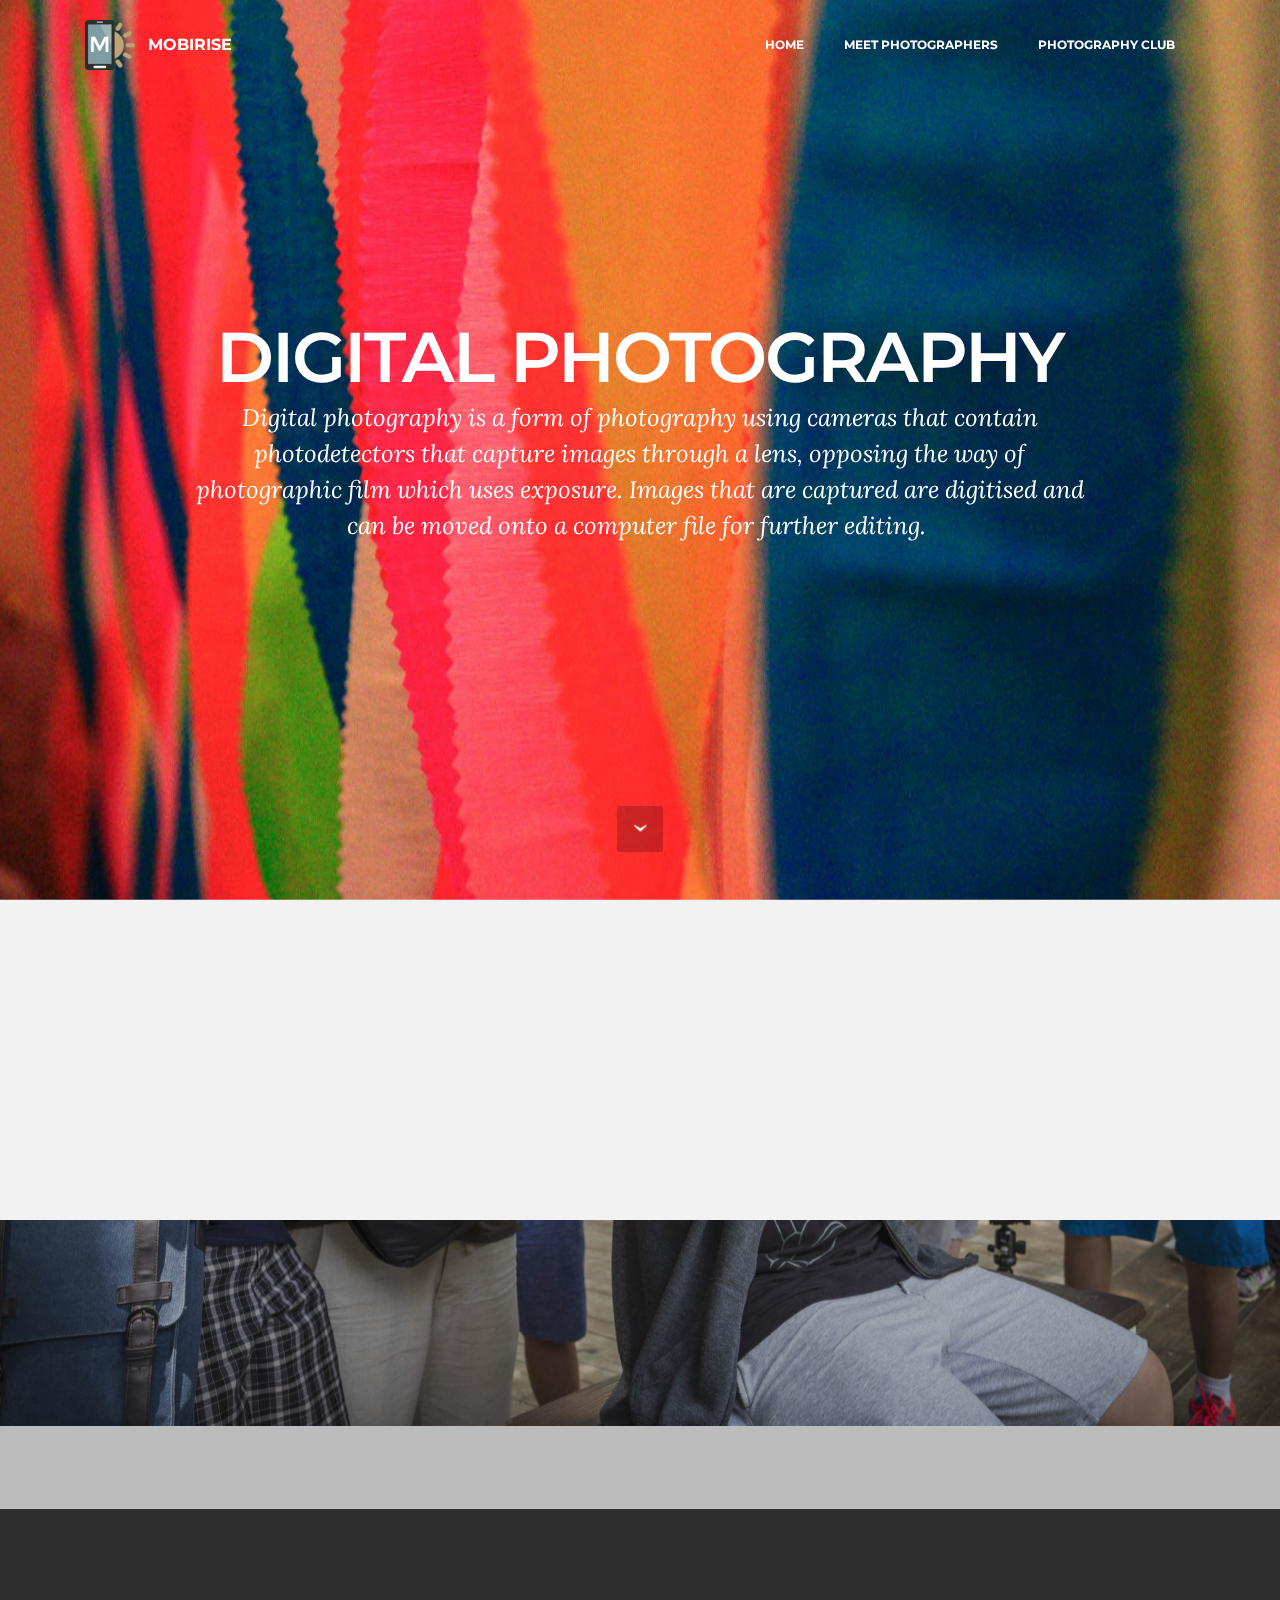
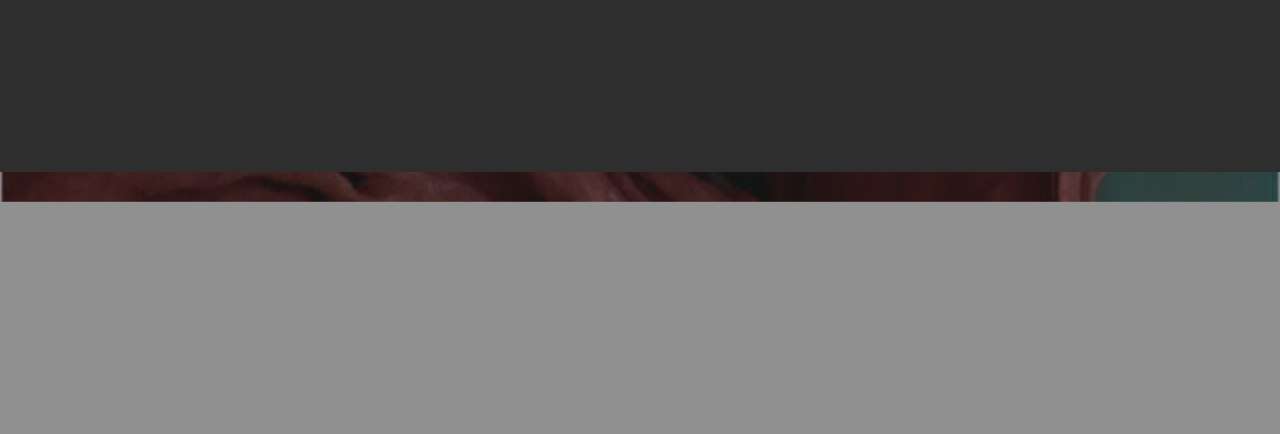
<file: index.html>
<!DOCTYPE html>
<html >
<head>
  <!-- Site made with Mobirise Website Builder v4.6.7, https://mobirise.com -->
  <meta charset="UTF-8">
  <meta http-equiv="X-UA-Compatible" content="IE=edge">
  <meta name="generator" content="Mobirise v4.6.7, mobirise.com">
  <meta name="viewport" content="width=device-width, initial-scale=1, minimum-scale=1">
  <link rel="shortcut icon" href="assets/images/logo.png" type="image/x-icon">
  <meta name="description" content="">
  <title>Home</title>
  <link rel="stylesheet" href="https://fonts.googleapis.com/css?family=Montserrat:400,700">
  <link rel="stylesheet" href="https://fonts.googleapis.com/css?family=Raleway:100,100i,200,200i,300,300i,400,400i,500,500i,600,600i,700,700i,800,800i,900,900i">
  <link rel="stylesheet" href="https://fonts.googleapis.com/css?family=Lora:400,700,400italic,700italic&subset=latin">
  <link rel="stylesheet" href="assets/tether/tether.min.css">
  <link rel="stylesheet" href="assets/bootstrap/css/bootstrap.min.css">
  <link rel="stylesheet" href="assets/dropdown/css/style.css">
  <link rel="stylesheet" href="assets/animate.css/animate.min.css">
  <link rel="stylesheet" href="assets/theme/css/style.css">
  <link rel="stylesheet" href="assets/mobirise/css/mbr-additional.css" type="text/css">
  
  
  
</head>
<body>
  <section id="ext_menu-7" data-rv-view="22">

    <nav class="navbar navbar-dropdown transparent navbar-fixed-top bg-color">
        <div class="container">

            <div class="mbr-table">
                <div class="mbr-table-cell">

                    <div class="navbar-brand">
                        <a href="https://mobirise.com" class="navbar-logo"><img src="assets/images/logo.png" alt="Mobirise"></a>
                        <a class="navbar-caption" href="https://mobirise.com">MOBIRISE</a>
                    </div>

                </div>
                <div class="mbr-table-cell">

                    <button class="navbar-toggler pull-xs-right hidden-md-up" type="button" data-toggle="collapse" data-target="#exCollapsingNavbar">
                        <div class="hamburger-icon"></div>
                    </button>

                    <ul class="nav-dropdown collapse pull-xs-right nav navbar-nav navbar-toggleable-sm" id="exCollapsingNavbar"><li class="nav-item"><a class="nav-link link" href="index.html">HOME</a></li><li class="nav-item"><a class="nav-link link" href="page4.html">MEET PHOTOGRAPHERS</a></li><li class="nav-item"><a class="nav-link link" href="https://mobirise.com/">PHOTOGRAPHY CLUB</a></li></ul>
                    <button hidden="" class="navbar-toggler navbar-close" type="button" data-toggle="collapse" data-target="#exCollapsingNavbar">
                        <div class="close-icon"></div>
                    </button>

                </div>
            </div>

        </div>
    </nav>

</section>

<section class="engine"><a href="https://mobirise.ws/l">html web creator</a></section><section class="mbr-section mbr-section-hero mbr-section-full mbr-section-with-arrow mbr-parallax-background mbr-after-navbar" id="header1-0" data-rv-view="0" style="background-image: url(assets/images/whatsapp-image-2018-04-26-at-20.11.54-1280x853.jpg);">

    

    <div class="mbr-table-cell">

        <div class="container">
            <div class="row">
                <div class="mbr-section col-md-10 col-md-offset-1 text-xs-center">

                    <h1 class="mbr-section-title display-1">DIGITAL PHOTOGRAPHY</h1>
                    <p class="mbr-section-lead lead">Digital photography is a form of photography using cameras that contain photodetectors that capture images through a lens, opposing the way of photographic film which uses exposure. Images that are captured are digitised and can be moved onto a computer file for further editing.&nbsp;</p>
                    
                </div>
            </div>
        </div>
    </div>

    <div class="mbr-arrow mbr-arrow-floating" aria-hidden="true"><a href="#msg-box1-6"><i class="mbr-arrow-icon"></i></a></div>

</section>

<section class="mbr-info mbr-info-extra mbr-section mbr-section-md-padding" id="msg-box1-6" data-rv-view="19" style="background-color: rgb(242, 242, 242); padding-top: 90px; padding-bottom: 90px;">

    
    <div class="container">
        <div class="row">


            


            <div class="mbr-table-md-up">
                <div class="mbr-table-cell mbr-right-padding-md-up col-md-8 text-xs-center text-md-left">
                    <h2 class="mbr-info-subtitle mbr-section-subtitle">Every camera can give different images.</h2>
                    <h3 class="mbr-info-title mbr-section-title display-2">SEE WHAT OUR DSLR CAMERAS HAVE TO OFFER.</h3>
                </div>

                <div class="mbr-table-cell col-md-4">
                    <div class="text-xs-center"><a class="btn btn-primary" href="page2.html">SEE OUR GALLERY</a></div>
                </div>
            </div>


        </div>
    </div>
</section>

<section class="mbr-info mbr-section mbr-section-md-padding mbr-parallax-background" id="msg-box2-x" data-rv-view="343" style="background-image: url(assets/images/l1000174-2000x1333.jpg); padding-top: 90px; padding-bottom: 90px;">

    <div class="mbr-overlay" style="opacity: 0.3; background-color: rgb(34, 34, 34);">
    </div>
    <div class="container">
        <div class="row">

            <div class="mbr-table-md-up">
              <div class="mbr-table-cell col-md-4">
                  <div class="text-xs-center"><a class="btn btn-white" href="page5.html">CHECK US OUT</a></div>
              </div>
              <div class="mbr-table-cell mbr-right-padding-md-up col-md-8 text-xs-center text-md-left">
                  <h3 class="mbr-info-title mbr-section-title display-2">SEE THE SPRINGFIELD PHOTOGRAPHY CLUB IN ACTION.</h3>
                  <h2 class="mbr-info-subtitle mbr-section-subtitle">Where amateur photographers gather to share knowledge and memories.</h2>
              </div>
            </div>

            

        </div>
    </div>
</section>

<section class="mbr-info mbr-section mbr-section-md-padding" id="msg-box2-1i" data-rv-view="1114" style="background-color: rgb(46, 46, 46); padding-top: 90px; padding-bottom: 90px;">

    
    <div class="container">
        <div class="row">

            

            <div class="mbr-table-md-up">
              <div class="mbr-table-cell mbr-right-padding-md-up col-md-8 text-xs-center text-md-left">
                  <h3 class="mbr-info-title mbr-section-title display-2">CAMERA ANATOMY</h3>
                  <h2 class="mbr-info-subtitle mbr-section-subtitle">Get to know the mechanics of a camera.</h2>
              </div>
              <div class="mbr-table-cell col-md-4">
                  <div class="text-xs-center"><a class="btn btn-primary" href="https://mobirise.com">PHILOSOPHY OF THE CAMERA</a></div>
              </div>
            </div>

        </div>
    </div>
</section>

<section class="mbr-info mbr-section mbr-section-md-padding mbr-parallax-background" id="msg-box2-1k" data-rv-view="1120" style="background-image: url(assets/images/5810eeb4b28a6436008b5164-750-564-750x563.jpg); padding-top: 90px; padding-bottom: 90px;">

    <div class="mbr-overlay" style="opacity: 0.5; background-color: rgb(34, 34, 34);">
    </div>
    <div class="container">
        <div class="row">

            <div class="mbr-table-md-up">
              <div class="mbr-table-cell col-md-4">
                  <div class="text-xs-center"><a class="btn btn-primary" href="https://mobirise.com">PHOTOGRAPHERS</a></div>
              </div>
              <div class="mbr-table-cell mbr-right-padding-md-up col-md-8 text-xs-center text-md-left">
                  <h3 class="mbr-info-title mbr-section-title display-2">PROFESSIONALS.</h3>
                  <h2 class="mbr-info-subtitle mbr-section-subtitle">Get to know two famous photographers better and see their works.</h2>
              </div>
            </div>

            

        </div>
    </div>
</section>


  <script src="assets/web/assets/jquery/jquery.min.js"></script>
  <script src="assets/tether/tether.min.js"></script>
  <script src="assets/bootstrap/js/bootstrap.min.js"></script>
  <script src="assets/jarallax/jarallax.js"></script>
  <script src="assets/smooth-scroll/smooth-scroll.js"></script>
  <script src="assets/dropdown/js/script.min.js"></script>
  <script src="assets/touch-swipe/jquery.touch-swipe.min.js"></script>
  <script src="assets/viewport-checker/jquery.viewportchecker.js"></script>
  <script src="assets/theme/js/script.js"></script>
  
  
  <input name="animation" type="hidden">
  </body>
</html>
</file>
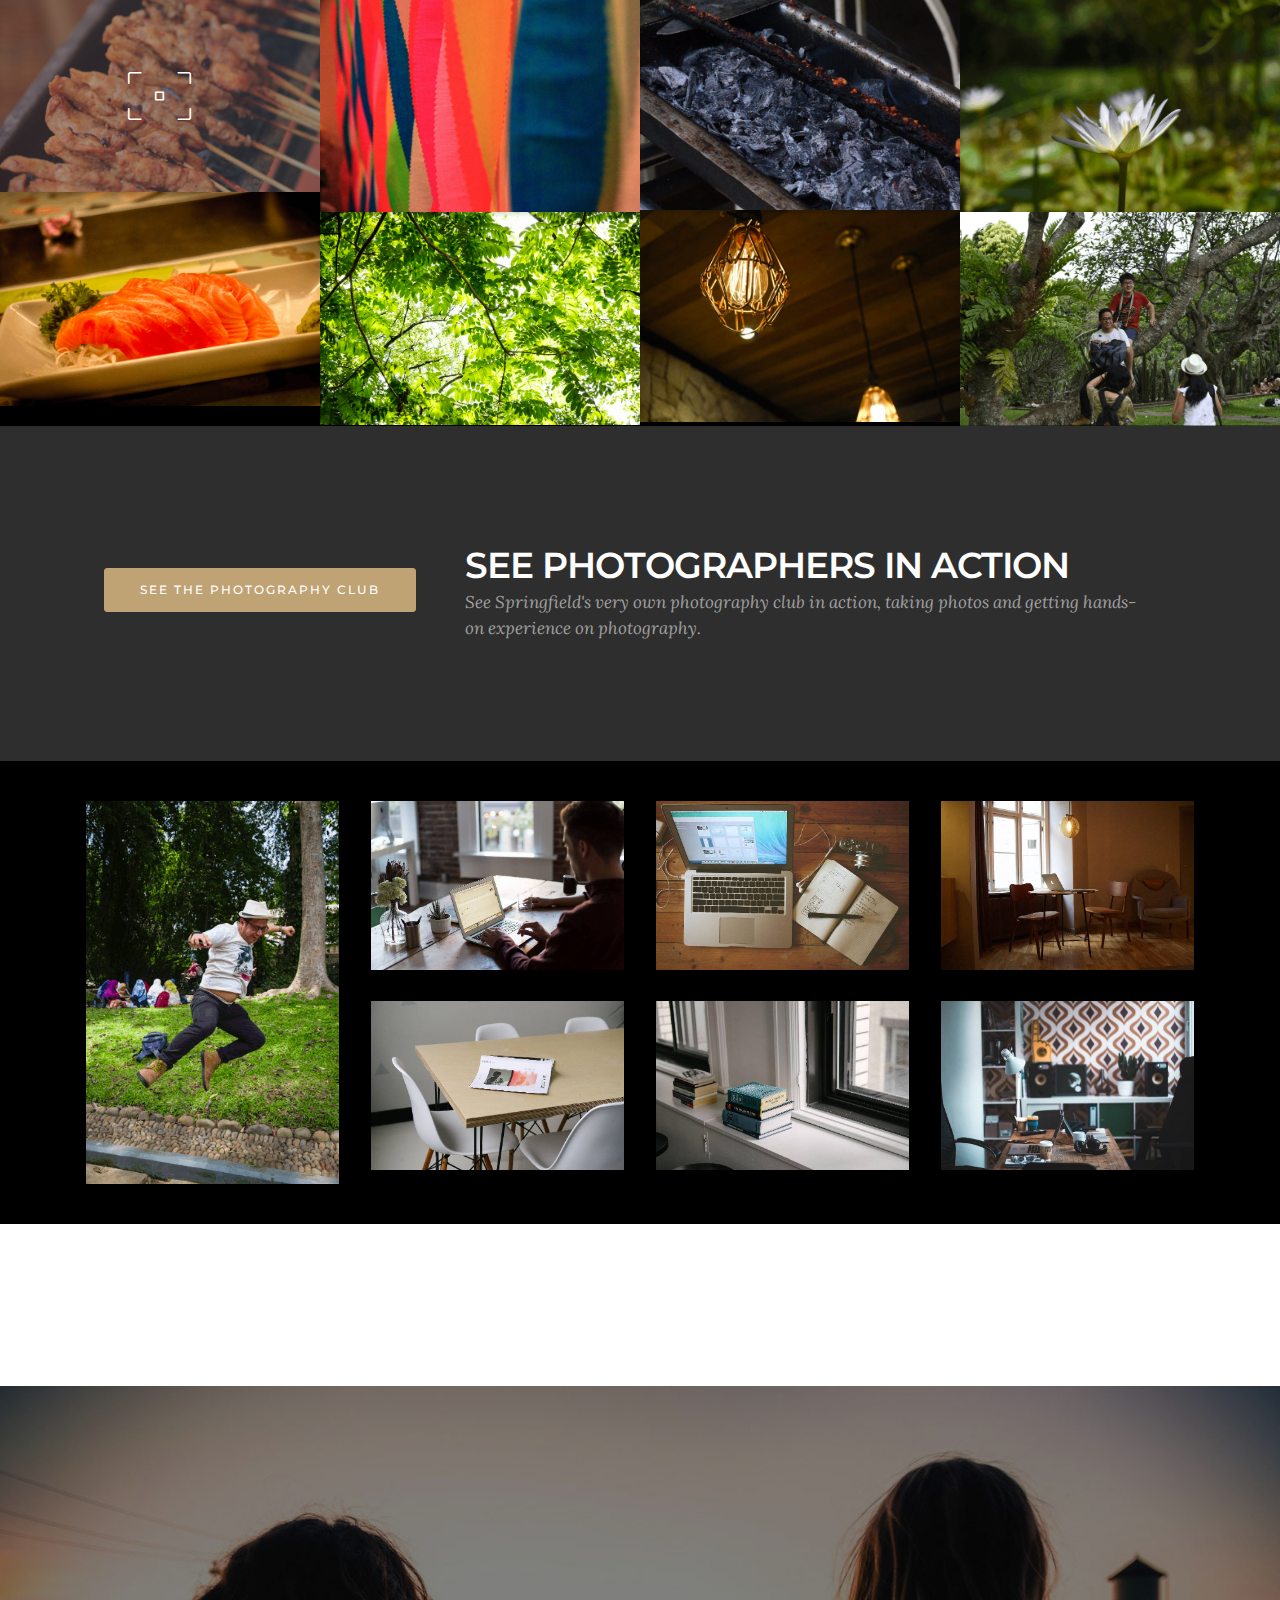
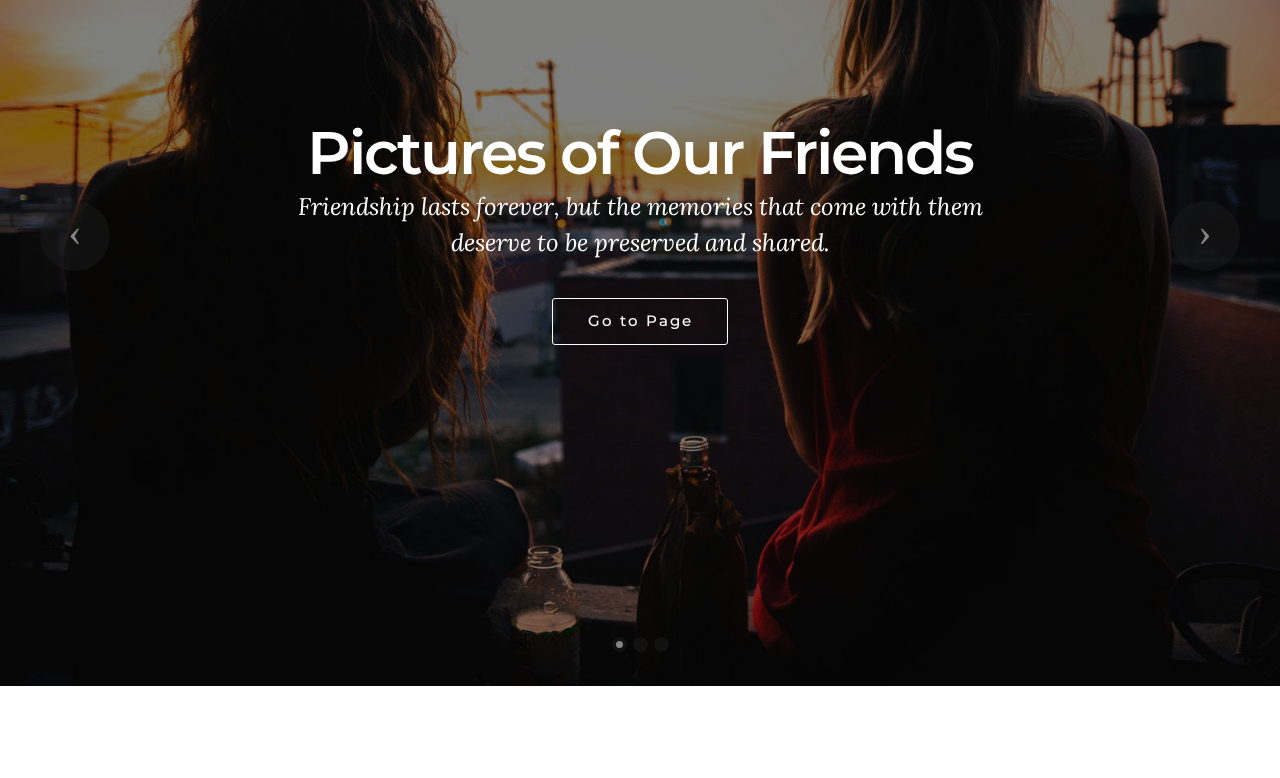
<file: page2.html>
<!DOCTYPE html>
<html >
<head>
  <!-- Site made with Mobirise Website Builder v4.6.7, https://mobirise.com -->
  <meta charset="UTF-8">
  <meta http-equiv="X-UA-Compatible" content="IE=edge">
  <meta name="generator" content="Mobirise v4.6.7, mobirise.com">
  <meta name="viewport" content="width=device-width, initial-scale=1, minimum-scale=1">
  <link rel="shortcut icon" href="assets/images/logo.png" type="image/x-icon">
  <meta name="description" content="Website Builder Description">
  <title>Photo Examples</title>
  <link rel="stylesheet" href="https://fonts.googleapis.com/css?family=Montserrat:400,700">
  <link rel="stylesheet" href="https://fonts.googleapis.com/css?family=Raleway:100,100i,200,200i,300,300i,400,400i,500,500i,600,600i,700,700i,800,800i,900,900i">
  <link rel="stylesheet" href="https://fonts.googleapis.com/css?family=Lora:400,700,400italic,700italic&subset=latin">
  <link rel="stylesheet" href="assets/et-line-font-plugin/style.css">
  <link rel="stylesheet" href="assets/tether/tether.min.css">
  <link rel="stylesheet" href="assets/bootstrap/css/bootstrap.min.css">
  <link rel="stylesheet" href="assets/animate.css/animate.min.css">
  <link rel="stylesheet" href="assets/theme/css/style.css">
  <link rel="stylesheet" href="assets/mobirise-gallery/style.css">
  <link rel="stylesheet" href="assets/mobirise/css/mbr-additional.css" type="text/css">
  
  
  
</head>
<body>
  <section class="mbr-gallery mbr-section mbr-section-nopadding mbr-slider-carousel" data-filter="false" id="gallery1-d" data-rv-view="75" style="background-color: rgb(0, 0, 0); padding-top: 0rem; padding-bottom: 0rem;">
    <!-- Filter -->
    

    <!-- Gallery -->
    <div class="mbr-gallery-row">
        <div class=" mbr-gallery-layout-default">
            <div>
                <div>
                    <div class="mbr-gallery-item mbr-gallery-item__mobirise3 mbr-gallery-item--p0" data-video-url="false" data-tags="Awesome">
                        <div href="#lb-gallery1-d" data-slide-to="0" data-toggle="modal">
                            
                            

                            <img src="assets/images/yee-1280x853-800x480.jpg" alt="">
                            
                            <span class="icon-focus"></span>
                            
                        </div>
                    </div><div class="mbr-gallery-item mbr-gallery-item__mobirise3 mbr-gallery-item--p0" data-video-url="false" data-tags="Creative">
                        <div href="#lb-gallery1-d" data-slide-to="1" data-toggle="modal">
                            
                            

                            <img src="assets/images/whatsapp-image-2018-04-26-at-20.11.54-1280x853-800x531.jpg" alt="">
                            
                            <span class="icon-focus"></span>
                            
                        </div>
                    </div><div class="mbr-gallery-item mbr-gallery-item__mobirise3 mbr-gallery-item--p0" data-video-url="false" data-tags="Responsive">
                        <div href="#lb-gallery1-d" data-slide-to="2" data-toggle="modal">
                            
                            

                            <img src="assets/images/whatsapp-image-2018-04-26-at-20.12.14-1280x853-800x527.jpg" alt="">
                            
                            <span class="icon-focus"></span>
                            
                        </div>
                    </div><div class="mbr-gallery-item mbr-gallery-item__mobirise3 mbr-gallery-item--p0" data-video-url="false" data-tags="Animated">
                        <div href="#lb-gallery1-d" data-slide-to="3" data-toggle="modal">
                            
                            

                            <img src="assets/images/screen-shot-2018-04-26-at-22.08.23-780x517-780x517.png" alt="Lotus ">
                            
                            <span class="icon-focus"></span>
                            
                        </div>
                    </div><div class="mbr-gallery-item mbr-gallery-item__mobirise3 mbr-gallery-item--p0" data-video-url="false" data-tags="Awesome">
                        <div href="#lb-gallery1-d" data-slide-to="4" data-toggle="modal">
                            
                            

                            <img src="assets/images/screen-shot-2018-04-26-at-22.12.30-782x524-782x524.png" alt="">
                            
                            <span class="icon-focus"></span>
                            
                        </div>
                    </div><div class="mbr-gallery-item mbr-gallery-item__mobirise3 mbr-gallery-item--p0" data-video-url="false" data-tags="Beautiful">
                        <div href="#lb-gallery1-d" data-slide-to="5" data-toggle="modal">
                            
                            

                            <img src="assets/images/screen-shot-2018-04-26-at-22.09.33-784x520-784x520.png" alt="">
                            
                            <span class="icon-focus"></span>
                            
                        </div>
                    </div><div class="mbr-gallery-item mbr-gallery-item__mobirise3 mbr-gallery-item--p0" data-video-url="false" data-tags="Responsive">
                        <div href="#lb-gallery1-d" data-slide-to="6" data-toggle="modal">
                            
                            

                            <img src="assets/images/screen-shot-2018-04-26-at-22.07.35-786x525-786x525.png" alt="">
                            
                            <span class="icon-focus"></span>
                            
                        </div>
                    </div><div class="mbr-gallery-item mbr-gallery-item__mobirise3 mbr-gallery-item--p0" data-video-url="false" data-tags="Animated">
                        <div href="#lb-gallery1-d" data-slide-to="7" data-toggle="modal">
                            
                            

                            <img src="assets/images/screen-shot-2018-04-26-at-22.13.00-783x521-783x521.png" alt="">
                            
                            <span class="icon-focus"></span>
                            
                        </div>
                    </div>
                </div>
            </div>
            <div class="clearfix"></div>
        </div>
    </div>

    <!-- Lightbox -->
    <div data-app-prevent-settings="" class="mbr-slider modal fade carousel slide" tabindex="-1" data-keyboard="true" data-interval="false" id="lb-gallery1-d">
        <div class="modal-dialog">
            <div class="modal-content">
                <div class="modal-body">
                    <ol class="carousel-indicators">
                        <li data-app-prevent-settings="" data-target="#lb-gallery1-d" data-slide-to="0"></li><li data-app-prevent-settings="" data-target="#lb-gallery1-d" data-slide-to="1"></li><li data-app-prevent-settings="" data-target="#lb-gallery1-d" data-slide-to="2"></li><li data-app-prevent-settings="" data-target="#lb-gallery1-d" data-slide-to="3"></li><li data-app-prevent-settings="" data-target="#lb-gallery1-d" data-slide-to="4"></li><li data-app-prevent-settings="" data-target="#lb-gallery1-d" class=" active" data-slide-to="5"></li><li data-app-prevent-settings="" data-target="#lb-gallery1-d" data-slide-to="6"></li><li data-app-prevent-settings="" data-target="#lb-gallery1-d" data-slide-to="7"></li>
                    </ol>
                    <div class="carousel-inner">
                        <div class="carousel-item">
                            <img src="assets/images/yee-1280x853.jpg" alt="">
                        </div><div class="carousel-item">
                            <img src="assets/images/whatsapp-image-2018-04-26-at-20.11.54-1280x853.jpg" alt="">
                        </div><div class="carousel-item">
                            <img src="assets/images/whatsapp-image-2018-04-26-at-20.12.14-1280x853.jpg" alt="">
                        </div><div class="carousel-item">
                            <img src="assets/images/screen-shot-2018-04-26-at-22.08.23-780x517.png" alt="Lotus ">
                        </div><div class="carousel-item">
                            <img src="assets/images/screen-shot-2018-04-26-at-22.12.30-782x524.png" alt="">
                        </div><div class="carousel-item active">
                            <img src="assets/images/screen-shot-2018-04-26-at-22.09.33-784x520.png" alt="">
                        </div><div class="carousel-item">
                            <img src="assets/images/screen-shot-2018-04-26-at-22.07.35-786x525.png" alt="">
                        </div><div class="carousel-item">
                            <img src="assets/images/screen-shot-2018-04-26-at-22.13.00-783x521.png" alt="">
                        </div>
                    </div>
                    <a class="left carousel-control" role="button" data-slide="prev" href="#lb-gallery1-d">
                        <span class="icon-prev" aria-hidden="true"></span>
                        <span class="sr-only">Previous</span>
                    </a>
                    <a class="right carousel-control" role="button" data-slide="next" href="#lb-gallery1-d">
                        <span class="icon-next" aria-hidden="true"></span>
                        <span class="sr-only">Next</span>
                    </a>

                    <a class="close" href="#" role="button" data-dismiss="modal">
                        <span aria-hidden="true">×</span>
                        <span class="sr-only">Close</span>
                    </a>
                </div>
            </div>
        </div>
    </div>
</section>

<section class="engine"><a href="https://mobirise.ws/k">how to develop your own website</a></section><section class="mbr-info mbr-section mbr-section-md-padding" id="msg-box2-g" data-rv-view="165" style="background-color: rgb(46, 46, 46); padding-top: 120px; padding-bottom: 120px;">

    
    <div class="container">
        <div class="row">

            <div class="mbr-table-md-up">
              <div class="mbr-table-cell col-md-4">
                  <div class="text-xs-center"><a class="btn btn-primary" href="https://mobirise.com">SEE THE PHOTOGRAPHY CLUB</a></div>
              </div>
              <div class="mbr-table-cell mbr-right-padding-md-up col-md-8 text-xs-center text-md-left">
                  <h3 class="mbr-info-title mbr-section-title display-2">SEE PHOTOGRAPHERS IN ACTION</h3>
                  <h2 class="mbr-info-subtitle mbr-section-subtitle">See Springfield's very own photography club in action, taking photos and getting hands-on experience on photography.</h2>
              </div>
            </div>

            

        </div>
    </div>
</section>

<section class="mbr-gallery mbr-section mbr-section-nopadding mbr-slider-carousel" data-filter="false" id="gallery3-16" data-rv-view="461" style="background-color: rgb(0, 0, 0); padding-top: 1.5rem; padding-bottom: 1.5rem;">
    <!-- Filter -->
    

    <!-- Gallery -->
    <div class="mbr-gallery-row container">
        <div class=" mbr-gallery-layout-default">
            <div>
                <div>
                    <div class="mbr-gallery-item mbr-gallery-item__mobirise3 mbr-gallery-item--p1" data-video-url="false" data-tags="Awesome">
                        <div href="#lb-gallery3-16" data-slide-to="0" data-toggle="modal">
                            
                            

                            <img src="assets/images/screen-shot-2018-04-26-at-22.15.56-341x515-341x515.png" alt="">
                            
                            <span class="icon-focus"></span>
                            
                        </div>
                    </div><div class="mbr-gallery-item mbr-gallery-item__mobirise3 mbr-gallery-item--p1" data-video-url="false" data-tags="Creative">
                        <div href="#lb-gallery3-16" data-slide-to="1" data-toggle="modal">
                            
                            

                            <img src="assets/images/coworkers-small.jpg" alt="">
                            
                            <span class="icon-focus"></span>
                            
                        </div>
                    </div><div class="mbr-gallery-item mbr-gallery-item__mobirise3 mbr-gallery-item--p1" data-video-url="false" data-tags="Animated">
                        <div href="#lb-gallery3-16" data-slide-to="2" data-toggle="modal">
                            
                            

                            <img src="assets/images/desktop-small.jpg" alt="">
                            
                            <span class="icon-focus"></span>
                            
                        </div>
                    </div><div class="mbr-gallery-item mbr-gallery-item__mobirise3 mbr-gallery-item--p1" data-video-url="false" data-tags="Awesome">
                        <div href="#lb-gallery3-16" data-slide-to="3" data-toggle="modal">
                            
                            

                            <img src="assets/images/room-laptop-small.jpg" alt="">
                            
                            <span class="icon-focus"></span>
                            
                        </div>
                    </div><div class="mbr-gallery-item mbr-gallery-item__mobirise3 mbr-gallery-item--p1" data-video-url="false" data-tags="Beautiful">
                        <div href="#lb-gallery3-16" data-slide-to="4" data-toggle="modal">
                            
                            

                            <img src="assets/images/table-small.jpg" alt="">
                            
                            <span class="icon-focus"></span>
                            
                        </div>
                    </div><div class="mbr-gallery-item mbr-gallery-item__mobirise3 mbr-gallery-item--p1" data-video-url="false" data-tags="Responsive">
                        <div href="#lb-gallery3-16" data-slide-to="5" data-toggle="modal">
                            
                            

                            <img src="assets/images/windows-books-small.jpg" alt="">
                            
                            <span class="icon-focus"></span>
                            
                        </div>
                    </div><div class="mbr-gallery-item mbr-gallery-item__mobirise3 mbr-gallery-item--p1" data-video-url="false" data-tags="Animated">
                        <div href="#lb-gallery3-16" data-slide-to="6" data-toggle="modal">
                            
                            

                            <img src="assets/images/working-area-small.jpg" alt="">
                            
                            <span class="icon-focus"></span>
                            
                        </div>
                    </div>
                </div>
            </div>
            <div class="clearfix"></div>
        </div>
    </div>

    <!-- Lightbox -->
    <div data-app-prevent-settings="" class="mbr-slider modal fade carousel slide" tabindex="-1" data-keyboard="true" data-interval="false" id="lb-gallery3-16">
        <div class="modal-dialog">
            <div class="modal-content">
                <div class="modal-body">
                    <ol class="carousel-indicators">
                        <li data-app-prevent-settings="" data-target="#lb-gallery3-16" class=" active" data-slide-to="0"></li><li data-app-prevent-settings="" data-target="#lb-gallery3-16" data-slide-to="1"></li><li data-app-prevent-settings="" data-target="#lb-gallery3-16" data-slide-to="2"></li><li data-app-prevent-settings="" data-target="#lb-gallery3-16" data-slide-to="3"></li><li data-app-prevent-settings="" data-target="#lb-gallery3-16" data-slide-to="4"></li><li data-app-prevent-settings="" data-target="#lb-gallery3-16" data-slide-to="5"></li><li data-app-prevent-settings="" data-target="#lb-gallery3-16" data-slide-to="6"></li>
                    </ol>
                    <div class="carousel-inner">
                        <div class="carousel-item active">
                            <img src="assets/images/screen-shot-2018-04-26-at-22.15.56-341x515.png" alt="">
                        </div><div class="carousel-item">
                            <img src="assets/images/coworkers.jpg" alt="">
                        </div><div class="carousel-item">
                            <img src="assets/images/desktop.jpg" alt="">
                        </div><div class="carousel-item">
                            <img src="assets/images/room-laptop.jpg" alt="">
                        </div><div class="carousel-item">
                            <img src="assets/images/table.jpg" alt="">
                        </div><div class="carousel-item">
                            <img src="assets/images/windows-books.jpg" alt="">
                        </div><div class="carousel-item">
                            <img src="assets/images/working-area.jpg" alt="">
                        </div>
                    </div>
                    <a class="left carousel-control" role="button" data-slide="prev" href="#lb-gallery3-16">
                        <span class="icon-prev" aria-hidden="true"></span>
                        <span class="sr-only">Previous</span>
                    </a>
                    <a class="right carousel-control" role="button" data-slide="next" href="#lb-gallery3-16">
                        <span class="icon-next" aria-hidden="true"></span>
                        <span class="sr-only">Next</span>
                    </a>

                    <a class="close" href="#" role="button" data-dismiss="modal">
                        <span aria-hidden="true">×</span>
                        <span class="sr-only">Close</span>
                    </a>
                </div>
            </div>
        </div>
    </div>
</section>

<section class="mbr-section article mbr-section__container" id="content2-17" data-rv-view="496" style="background-color: rgb(255, 255, 255); padding-top: 20px; padding-bottom: 20px;">

    <div class="container">
        <div class="row">
            <div class="col-xs-12 lead"><blockquote><p>Who takes these photos?</p><p><br></p><p>Most of them are from the Photography Club of Springfield, but very few come from random students at Springfield who have Photography as a hobby and shares their pictures around with their peers.&nbsp;</p></blockquote></div>
        </div>
    </div>

</section>

<section class="mbr-slider mbr-section mbr-section__container carousel slide mbr-section-nopadding" data-ride="carousel" data-keyboard="false" data-wrap="true" data-pause="false" data-interval="5000" id="slider-18" data-rv-view="498">
    <div>
        <div>
            <div>
                <ol class="carousel-indicators">
                    <li data-app-prevent-settings="" data-target="#slider-18" class="active" data-slide-to="0"></li><li data-app-prevent-settings="" data-target="#slider-18" data-slide-to="1"></li><li data-app-prevent-settings="" data-target="#slider-18" data-slide-to="2"></li>
                </ol>
                <div class="carousel-inner" role="listbox">
                    <div class="mbr-section mbr-section-hero carousel-item dark center mbr-section-full active" data-bg-video-slide="false" style="background-image: url(assets/images/mbr-1624x1080.jpg);">
                        <div class="mbr-table-cell">
                            <div class="mbr-overlay"></div>
                            <div class="container-slide container">
                                
                                <div class="row">
                                    <div class="col-md-8 col-md-offset-2 text-xs-center">
                                        <h2 class="mbr-section-title display-1">Pictures of Our Friends</h2>
                                        <p class="mbr-section-lead lead">Friendship lasts forever, but the memories that come with them deserve to be preserved and shared.</p>

                                        <div class="mbr-section-btn"> <a class="btn btn-lg btn-white btn-white-outline" href="page6.html">Go to Page</a></div>
                                    </div>
                                </div>
                            </div>
                        </div>
                    </div><div class="mbr-section mbr-section-hero carousel-item dark center mbr-section-full" data-bg-video-slide="false" style="background-image: url(assets/images/bridge.jpg);">
                        <div class="mbr-table-cell">
                            <div class="mbr-overlay"></div>
                            <div class="container-slide container">
                                
                                <div class="row">
                                    <div class="col-md-8 col-md-offset-1">
                                        <h2 class="mbr-section-title display-1">Miscellaneous Pictures</h2>
                                        <p class="mbr-section-lead lead">Some photos cannot be categorized into one whole category. Let those pictures speak for themselves.</p>

                                        <div class="mbr-section-btn"> <a class="btn btn-lg btn-white btn-white-outline" href="page8.html">Go to Page</a></div>
                                    </div>
                                </div>
                            </div>
                        </div>
                    </div><div class="mbr-section mbr-section-hero carousel-item dark center mbr-section-full" data-bg-video-slide="false" style="background-image: url(assets/images/mbr-1620x1080.jpg);">
                        <div class="mbr-table-cell">
                            <div class="mbr-overlay"></div>
                            <div class="container-slide container">
                                
                                <div class="row">
                                    <div class="col-md-8 col-md-offset-3 text-xs-right">
                                        <h2 class="mbr-section-title display-1">Nature Photos</h2>
                                        <p class="mbr-section-lead lead">Mother Nature gives us our natural canvas to capture breathtaking images from. It is the source of life and balance and its a true test to take a picture of the beauty out in the open.&nbsp;</p>

                                        <div class="mbr-section-btn"><a class="btn btn-lg btn-info" href="page7.html">Go to Page</a> </div>
                                    </div>
                                </div>
                            </div>
                        </div>
                    </div>
                </div>

                <a data-app-prevent-settings="" class="left carousel-control" role="button" data-slide="prev" href="#slider-18">
                    <span class="icon-prev" aria-hidden="true"></span>
                    <span class="sr-only">Previous</span>
                </a>
                <a data-app-prevent-settings="" class="right carousel-control" role="button" data-slide="next" href="#slider-18">
                    <span class="icon-next" aria-hidden="true"></span>
                    <span class="sr-only">Next</span>
                </a>
            </div>
        </div>
    </div>
</section>

<section class="mbr-section mbr-section__container" id="buttons1-15" data-rv-view="459" style="background-color: rgb(255, 255, 255); padding-top: 20px; padding-bottom: 20px;">

    <div class="container">
        <div class="row">
            <div class="col-xs-12">
                <div class="text-xs-center"><a class="btn btn-primary" href="https://mobirise.com/mobirise-free-win.zip">Go to Homepage</a> </div>
            </div>
        </div>
    </div>

</section>


  <script src="assets/web/assets/jquery/jquery.min.js"></script>
  <script src="assets/tether/tether.min.js"></script>
  <script src="assets/bootstrap/js/bootstrap.min.js"></script>
  <script src="assets/viewport-checker/jquery.viewportchecker.js"></script>
  <script src="assets/masonry/masonry.pkgd.min.js"></script>
  <script src="assets/imagesloaded/imagesloaded.pkgd.min.js"></script>
  <script src="assets/bootstrap-carousel-swipe/bootstrap-carousel-swipe.js"></script>
  <script src="assets/smooth-scroll/smooth-scroll.js"></script>
  <script src="assets/theme/js/script.js"></script>
  <script src="assets/mobirise-gallery/player.min.js"></script>
  <script src="assets/mobirise-gallery/script.js"></script>
  
  
  <input name="animation" type="hidden">
  </body>
</html>
</file>
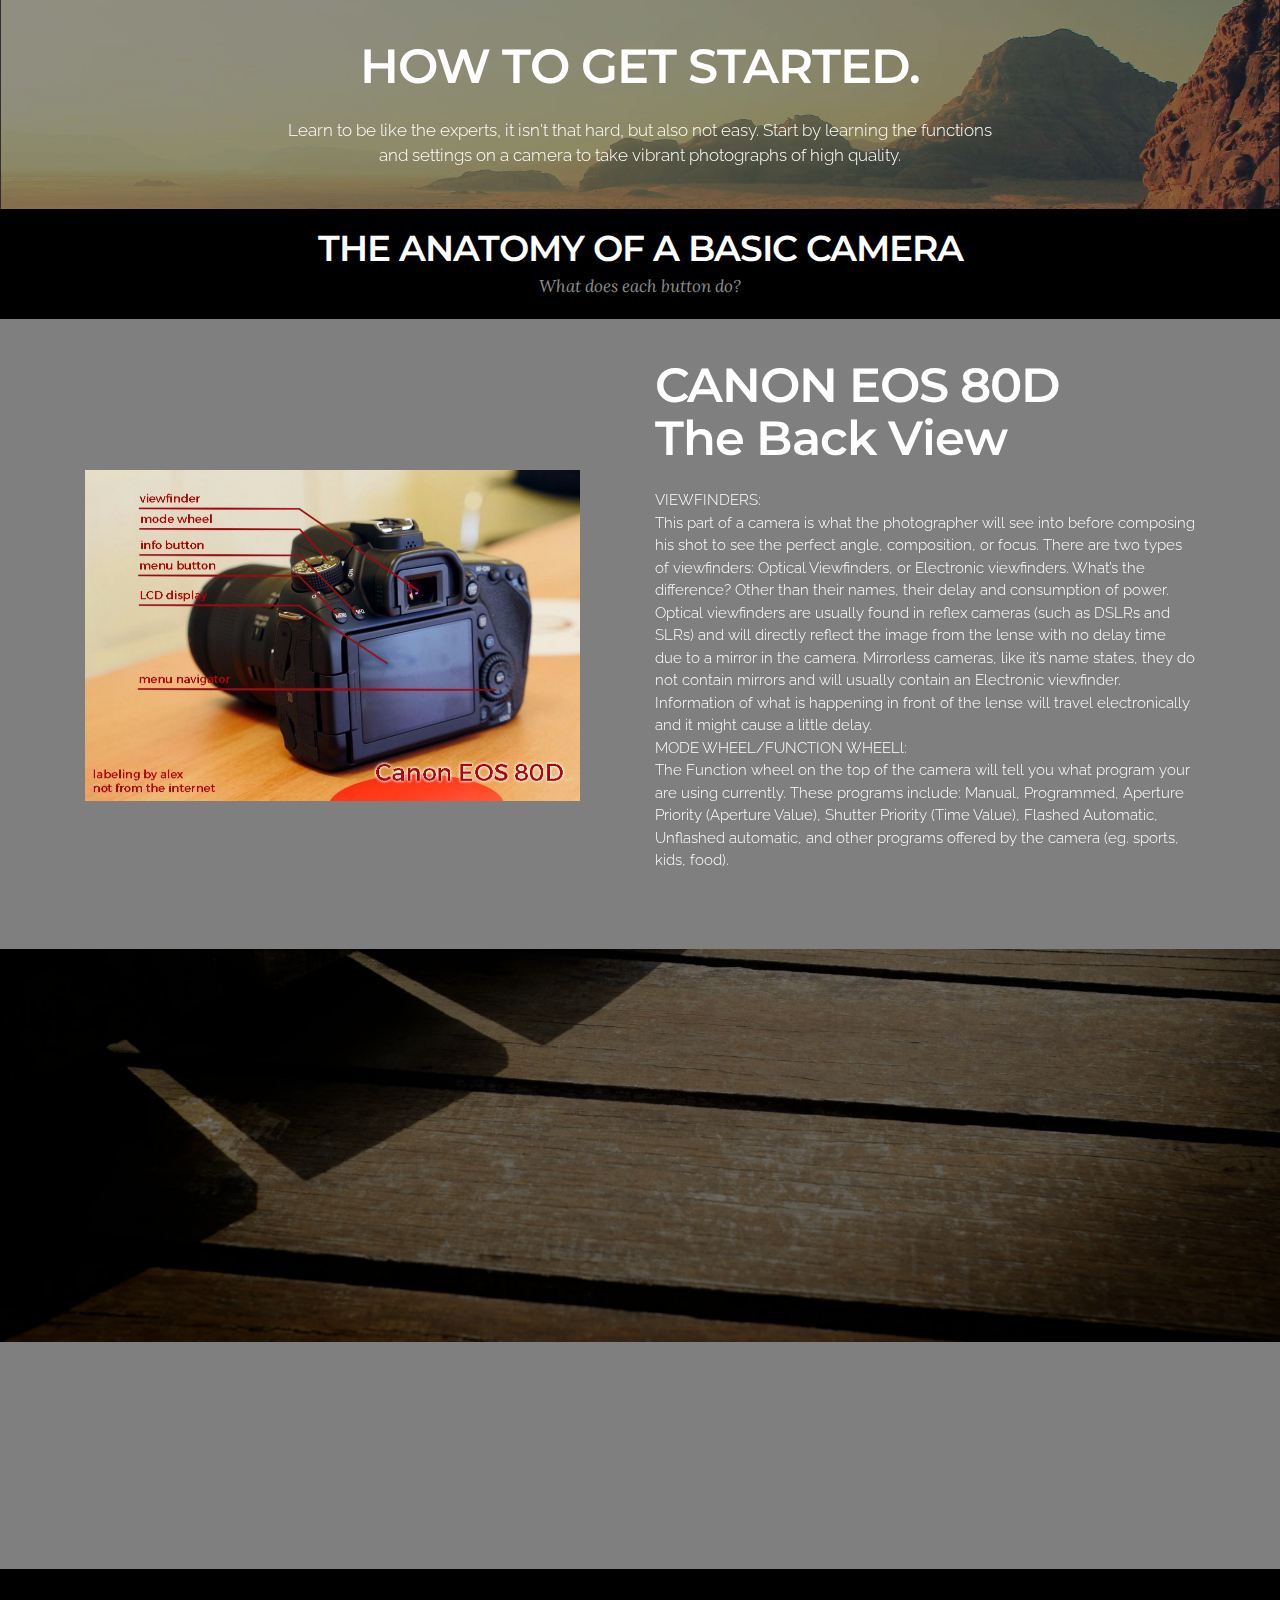
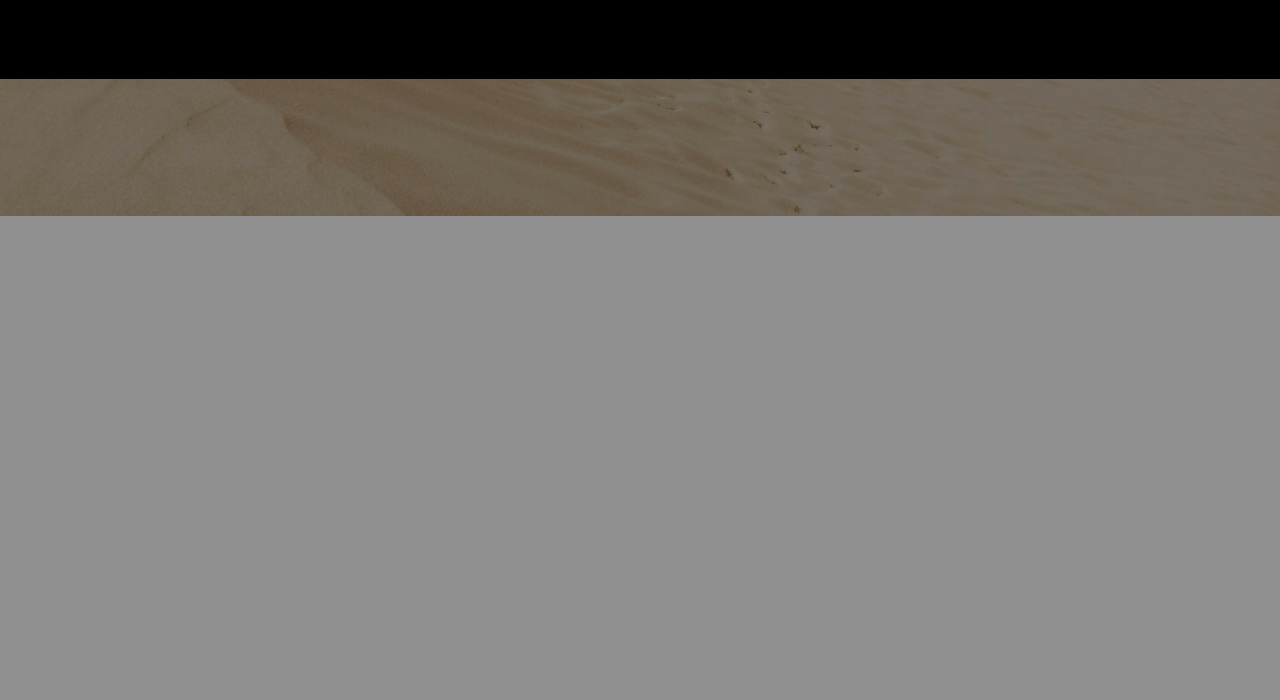
<file: page3.html>
<!DOCTYPE html>
<html >
<head>
  <!-- Site made with Mobirise Website Builder v4.6.7, https://mobirise.com -->
  <meta charset="UTF-8">
  <meta http-equiv="X-UA-Compatible" content="IE=edge">
  <meta name="generator" content="Mobirise v4.6.7, mobirise.com">
  <meta name="viewport" content="width=device-width, initial-scale=1, minimum-scale=1">
  <link rel="shortcut icon" href="assets/images/logo.png" type="image/x-icon">
  <meta name="description" content="Website Builder Description">
  <title>Camera Anatomy</title>
  <link rel="stylesheet" href="https://fonts.googleapis.com/css?family=Montserrat:400,700">
  <link rel="stylesheet" href="https://fonts.googleapis.com/css?family=Raleway:100,100i,200,200i,300,300i,400,400i,500,500i,600,600i,700,700i,800,800i,900,900i">
  <link rel="stylesheet" href="https://fonts.googleapis.com/css?family=Lora:400,700,400italic,700italic&subset=latin">
  <link rel="stylesheet" href="assets/tether/tether.min.css">
  <link rel="stylesheet" href="assets/bootstrap/css/bootstrap.min.css">
  <link rel="stylesheet" href="assets/animate.css/animate.min.css">
  <link rel="stylesheet" href="assets/theme/css/style.css">
  <link rel="stylesheet" href="assets/mobirise/css/mbr-additional.css" type="text/css">
  
  
  
</head>
<body>
  <section class="mbr-section article mbr-parallax-background" id="msg-box8-r" data-rv-view="295" style="background-image: url(assets/images/desert.jpg); padding-top: 40px; padding-bottom: 40px;">

    <div class="mbr-overlay" style="opacity: 0.5; background-color: rgb(34, 34, 34);">
    </div>
    <div class="container">
        <div class="row">
            <div class="col-md-8 col-md-offset-2 text-xs-center">
                <h3 class="mbr-section-title display-2">HOW TO GET STARTED.</h3>
                <div class="lead"><p>Learn to be like the experts, it isn't that hard, but also not easy. Start by learning the functions and settings on a camera to take vibrant photographs of high quality.</p></div>
                
            </div>
        </div>
    </div>

</section>

<section class="engine"><a href="https://mobirise.ws/m">drag and drop web maker</a></section><section class="mbr-section mbr-section__container article" id="header3-s" data-rv-view="298" style="background-color: rgb(0, 0, 0); padding-top: 20px; padding-bottom: 20px;">
    <div class="container">
        <div class="row">
            <div class="col-xs-12">
                <h3 class="mbr-section-title display-2">THE ANATOMY OF A BASIC CAMERA</h3>
                <small class="mbr-section-subtitle">What does each button do?</small>
            </div>
        </div>
    </div>
</section>

<section class="mbr-section" id="msg-box6-h" data-bg-video="https://www.youtube.com/watch?v=uNCr7NdOJgw" data-rv-view="168" style="padding-top: 40px; padding-bottom: 40px;">

    <div class="mbr-overlay" style="opacity: 0.5; background-color: rgb(0, 0, 0);">
    </div>
    <div class="container">
        <div class="row">
            <div class="mbr-table-md-up">

              <div class="mbr-table-cell mbr-right-padding-md-up mbr-valign-top col-md-7 image-size" style="width: 50%;">
                  <div class="mbr-figure"><img src="assets/images/3ee66e22-fba6-4b69-a6d9-0c83c03a8f23-970x647.jpg"></div>
              </div>

              


              <div class="mbr-table-cell col-md-5 text-xs-center text-md-left content-size">
                  <h3 class="mbr-section-title display-2">CANON EOS 80D<br>The Back View</h3>
                  <div class="lead">

                    <p>VIEWFINDERS:<br>	This part of a camera is what the photographer will see into before composing his shot to see the perfect angle, composition, or focus. There are two types of viewfinders: Optical Viewfinders, or Electronic viewfinders. What’s the difference? Other than their names, their delay and consumption of power. Optical viewfinders are usually found in reflex cameras (such as DSLRs and SLRs) and will directly reflect the image from the lense with no delay time due to a mirror in the camera. Mirrorless cameras, like it’s name states, they do not contain mirrors and will usually contain an Electronic viewfinder. Information of what is happening in front of the lense will travel electronically and it might cause a little delay.<br>MODE WHEEL/FUNCTION WHEELl:<br>	The Function wheel on the top of the camera will tell you what program your are using currently. These programs include: Manual, Programmed, Aperture Priority (Aperture Value), Shutter Priority (Time Value), Flashed Automatic, Unflashed automatic, and other programs offered by the camera (eg. sports, kids, food).<br></p>

                  </div>

                  
              </div>


              

            </div>
        </div>
    </div>

</section>

<section class="mbr-section mbr-parallax-background" id="msg-box7-p" data-rv-view="220" style="background-image: url(assets/images/10142017-photography-bogor-trip-20-2000x1333.jpg); padding-top: 80px; padding-bottom: 80px;">

    <div class="mbr-overlay" style="opacity: 0.5; background-color: rgb(0, 0, 0);">
    </div>
    <div class="container">
        <div class="row">
            <div class="mbr-table-md-up">

              

              <div class="mbr-table-cell col-md-5 text-xs-center text-md-right content-size">
                  <h3 class="mbr-section-title display-2">CANON EOS 80D<br>The Front View</h3>
                  <div class="lead">

                    <p>SHUTTER RELEASE<br>	The Shutter button/release is a push button in the top right of the camera and just like its name, its function is to release the shutter which captures the moment in front of your lense.<br>FLASH BUTTON:<br>	The flash button is push button in front of the camera that is placed next to where the lense attaches. Its function is to bring out the flash where the program you are set in doesn’t offer flash automatically<br>FOCUS RING:<br>	It is an adjustable ring attached to the lense that will adjust the focus. For DSLR cameras the photographer must be in manual mode to use it, also if the lense has the switch between automatic and manual, it must be switched to manual.<br></p>

                  </div>

                  
              </div>


              


              <div class="mbr-table-cell mbr-left-padding-md-up mbr-valign-top col-md-7 image-size" style="width: 50%;">
                  <div class="mbr-figure"><img src="assets/images/37a14471-20df-49c7-ad7a-91a2a82fd071-960x540.jpg"></div>
              </div>

            </div>
        </div>
    </div>

</section>

<section class="mbr-section mbr-section__container article" id="header3-t" data-rv-view="300" style="background-color: rgb(0, 0, 0); padding-top: 20px; padding-bottom: 20px;">
    <div class="container">
        <div class="row">
            <div class="col-xs-12">
                <h3 class="mbr-section-title display-2">THE SETTINGS OF A CAMERA</h3>
                <small class="mbr-section-subtitle">Learn about ISO, Aperature and Shutter Speed and why they're important.</small>
            </div>
        </div>
    </div>
</section>

<section class="mbr-section mbr-parallax-background" id="testimonials3-u" data-rv-view="302" style="background-image: url(assets/images/landscape2.jpg); padding-top: 0px; padding-bottom: 80px;">

    <div class="mbr-overlay" style="opacity: 0.5; background-color: rgb(34, 34, 34);">
    </div>

        <div class="mbr-section mbr-section__container mbr-section__container--middle">
            <div class="container">
                <div class="row">
                    <div class="col-xs-12 text-xs-center">
                        <h3 class="mbr-section-title display-2"></h3>
                        
                    </div>
                </div>
            </div>
        </div>


    <div class="mbr-testimonials mbr-section mbr-section-nopadding">
        <div class="container">
            <div class="row">

                <div class="col-xs-12 col-lg-4">

                    <div class="mbr-testimonial card">
                        <div class="card-block"><p>“its really very amazing app that makes me finish html page in 3 minutes ( that's usually takes more than 1 hours at least from me if i did it from scratch). i hope to have very big library and plugins for this APP thanks again for your nice application”</p></div>
                        <div class="mbr-author card-footer">
                            
                            <div class="mbr-author-name">ISO</div>
                            
                        </div>
                    </div>
                </div><div class="col-xs-12 col-lg-4">

                    <div class="mbr-testimonial card">
                        <div class="card-block"><p>“First of all hands off to you guys for your effort and nice, super tool. Good work mobirise team. We are expecting the new version soon with advance functionality with full bootstrap design. Great effort and super UI experience with easy drag &amp; drop with no time design bootstrap builder in present web design world.”</p></div>
                        <div class="mbr-author card-footer">
                            
                            <div class="mbr-author-name">Aperature</div>
                            
                        </div>
                    </div>
                </div><div class="col-xs-12 col-lg-4">

                    <div class="mbr-testimonial card">
                        <div class="card-block"><p>“At first view, looks like a nice innovative tool, i like the great focus and time that was given to the responsive design, i also like the simple and clear drag and drop features. Give me more control over the object's properties and ill be using this tool for more serious projects. Regards.”</p></div>
                        <div class="mbr-author card-footer">
                            
                            <div class="mbr-author-name">Shutter Speed</div>
                            
                        </div>
                    </div>
                </div>

            </div>

        </div>

    </div>

</section>


  <script src="assets/web/assets/jquery/jquery.min.js"></script>
  <script src="assets/tether/tether.min.js"></script>
  <script src="assets/bootstrap/js/bootstrap.min.js"></script>
  <script src="assets/jquery-mb-ytplayer/jquery.mb.ytplayer.min.js"></script>
  <script src="assets/smooth-scroll/smooth-scroll.js"></script>
  <script src="assets/jarallax/jarallax.js"></script>
  <script src="assets/viewport-checker/jquery.viewportchecker.js"></script>
  <script src="assets/theme/js/script.js"></script>
  
  
  <input name="animation" type="hidden">
  </body>
</html>
</file>
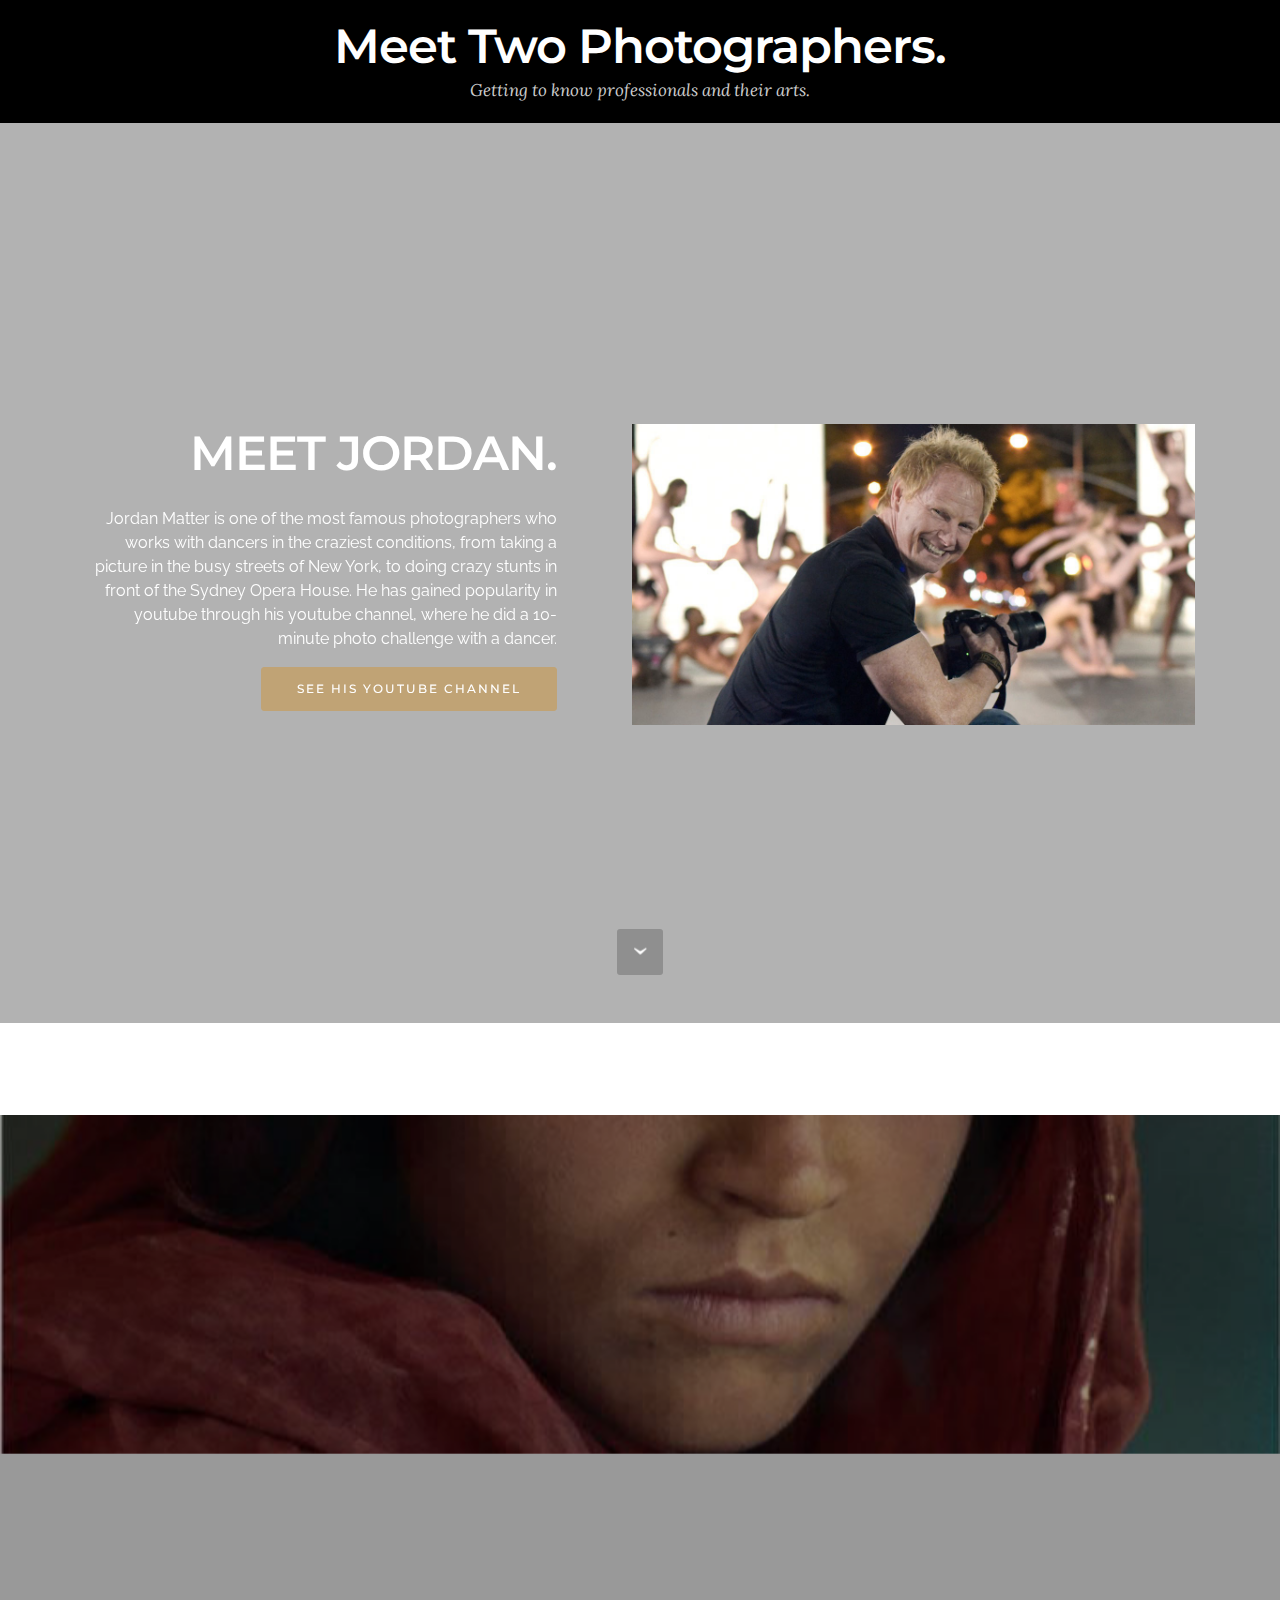
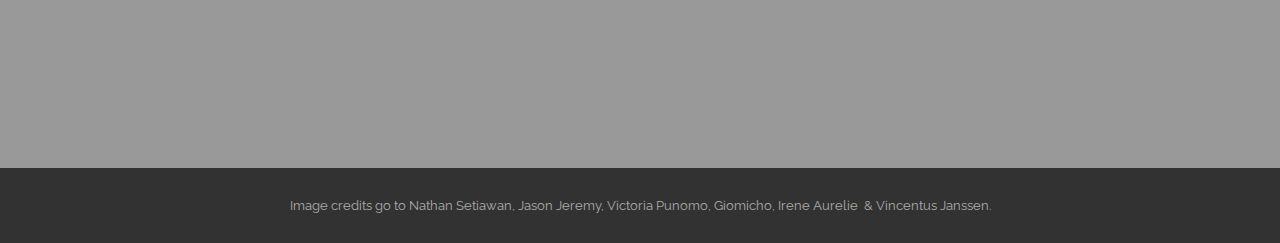
<file: page4.html>
<!DOCTYPE html>
<html >
<head>
  <!-- Site made with Mobirise Website Builder v4.6.7, https://mobirise.com -->
  <meta charset="UTF-8">
  <meta http-equiv="X-UA-Compatible" content="IE=edge">
  <meta name="generator" content="Mobirise v4.6.7, mobirise.com">
  <meta name="viewport" content="width=device-width, initial-scale=1, minimum-scale=1">
  <link rel="shortcut icon" href="assets/images/logo.png" type="image/x-icon">
  <meta name="description" content="Web Page Creator Description">
  <title>Meet a Photographer</title>
  <link rel="stylesheet" href="https://fonts.googleapis.com/css?family=Montserrat:400,700">
  <link rel="stylesheet" href="https://fonts.googleapis.com/css?family=Raleway:100,100i,200,200i,300,300i,400,400i,500,500i,600,600i,700,700i,800,800i,900,900i">
  <link rel="stylesheet" href="https://fonts.googleapis.com/css?family=Lora:400,700,400italic,700italic&subset=latin">
  <link rel="stylesheet" href="assets/tether/tether.min.css">
  <link rel="stylesheet" href="assets/bootstrap/css/bootstrap.min.css">
  <link rel="stylesheet" href="assets/animate.css/animate.min.css">
  <link rel="stylesheet" href="assets/theme/css/style.css">
  <link rel="stylesheet" href="assets/mobirise/css/mbr-additional.css" type="text/css">
  
  
  
</head>
<body>
  <section class="mbr-section mbr-section__container article" id="header3-l" data-rv-view="178" style="background-color: rgb(0, 0, 0); padding-top: 20px; padding-bottom: 20px;">
    <div class="container">
        <div class="row">
            <div class="col-xs-12">
                <h3 class="mbr-section-title display-2">Meet Two Photographers.</h3>
                <small class="mbr-section-subtitle">Getting to know professionals and their arts.</small>
            </div>
        </div>
    </div>
</section>

<section class="engine"><a href="https://mobirise.ws/d">best website software</a></section><section class="mbr-section mbr-section-hero mbr-section-full header2" id="header2-j" data-bg-video="https://www.youtube.com/embed/Vrv8JmHvSbA?rel=0&amp;amp;showinfo=0&amp;autoplay=0&amp;loop=0" data-rv-view="172">

    <div class="mbr-overlay" style="opacity: 0.3; background-color: rgb(0, 0, 0);">
    </div>

    <div class="mbr-table mbr-table-full">
        <div class="mbr-table-cell">

            <div class="container">
                <div class="mbr-section row">
                    <div class="mbr-table-md-up">
                        
                        
                        

                        <div class="mbr-table-cell col-md-5 content-size text-xs-center text-md-right">

                            <h3 class="mbr-section-title display-2">MEET JORDAN.</h3>

                            <div class="mbr-section-text">
                                <p>Jordan Matter is one of the most famous photographers who works with dancers in the craziest conditions, from taking a picture in the busy streets of New York, to doing crazy stunts in front of the Sydney Opera House. He has gained popularity in youtube through his youtube channel, where he did a 10-minute photo challenge with a dancer.</p>
                            </div>

                            <div class="mbr-section-btn"><a class="btn btn-primary" href="https://www.youtube.com/channel/UCKaCalz5N5ienIbfPzEbYuA" target="_blank">SEE HIS YOUTUBE CHANNEL</a></div>

                        </div>
                        <div class="mbr-table-cell mbr-valign-top mbr-left-padding-md-up col-md-7 image-size" style="width: 56%;">
                            <div class="mbr-figure"><img src="assets/images/be950127-6dee-4d69-bd8d-43af021b4eb6-1200x642.jpg"></div>
                        </div>

                    </div>
                </div>
            </div>

        </div>
    </div>

    <div class="mbr-arrow mbr-arrow-floating hidden-sm-down" aria-hidden="true"><a href="#buttons1-1n"><i class="mbr-arrow-icon"></i></a></div>

</section>

<section class="mbr-section mbr-section__container" id="buttons1-1n" data-rv-view="1155" style="background-color: rgb(255, 255, 255); padding-top: 20px; padding-bottom: 20px;">

    <div class="container">
        <div class="row">
            <div class="col-xs-12">
                <div class="text-xs-center"><a class="btn btn-black" href="index.html">GO BACK TO HOMEPAGE</a> </div>
            </div>
        </div>
    </div>

</section>

<section class="mbr-section mbr-parallax-background" id="msg-box7-k" data-rv-view="175" style="background-image: url(assets/images/5810eeb4b28a6436008b5164-750-563-750x563.jpg); padding-top: 160px; padding-bottom: 160px;">

    <div class="mbr-overlay" style="opacity: 0.4; background-color: rgb(0, 0, 0);">
    </div>
    <div class="container">
        <div class="row">
            <div class="mbr-table-md-up">

              <div class="mbr-table-cell mbr-right-padding-md-up mbr-valign-top col-md-7 image-size" style="width: 50%;">
                  <div class="mbr-figure"><img src="assets/images/c795b904-d154-4131-b13e-0bb96c142e8c-620x413.jpg"></div>
              </div>

              


              <div class="mbr-table-cell col-md-5 text-xs-center text-md-left content-size">
                  <h3 class="mbr-section-title display-2">MEET STEVE.</h3>
                  <div class="lead">

                    <p>Steve McCurry, a world renowned photographer, has shared thousands of his beautiful photographs. His most famous picture is the afghan girl with the striking green eyes, which appeared on the cover of the National Geographic magazine. McCurry has worked multiple times with National Geographic, always producing magnificent photographs.</p>

                  </div>

                  <div><a class="btn btn-warning" href="http://stevemccurry.com/galleries" target="_blank">SEE HIS WEBSITE</a></div>
              </div>


              

            </div>
        </div>
    </div>

</section>

<footer class="mbr-small-footer mbr-section mbr-section-nopadding" id="footer1-n" data-rv-view="182" style="background-color: rgb(50, 50, 50); padding-top: 1.75rem; padding-bottom: 1.75rem;">
    
    <div class="container text-xs-center">
        <p>Image credits go to Nathan Setiawan, Jason Jeremy, Victoria Punomo, Giomicho, Irene Aurelie &nbsp;&amp; Vincentus Janssen.</p>
    </div>
</footer>


  <script src="assets/web/assets/jquery/jquery.min.js"></script>
  <script src="assets/tether/tether.min.js"></script>
  <script src="assets/bootstrap/js/bootstrap.min.js"></script>
  <script src="assets/jarallax/jarallax.js"></script>
  <script src="assets/smooth-scroll/smooth-scroll.js"></script>
  <script src="assets/viewport-checker/jquery.viewportchecker.js"></script>
  <script src="assets/jquery-mb-ytplayer/jquery.mb.ytplayer.min.js"></script>
  <script src="assets/theme/js/script.js"></script>
  
  
  <input name="animation" type="hidden">
  </body>
</html>
</file>
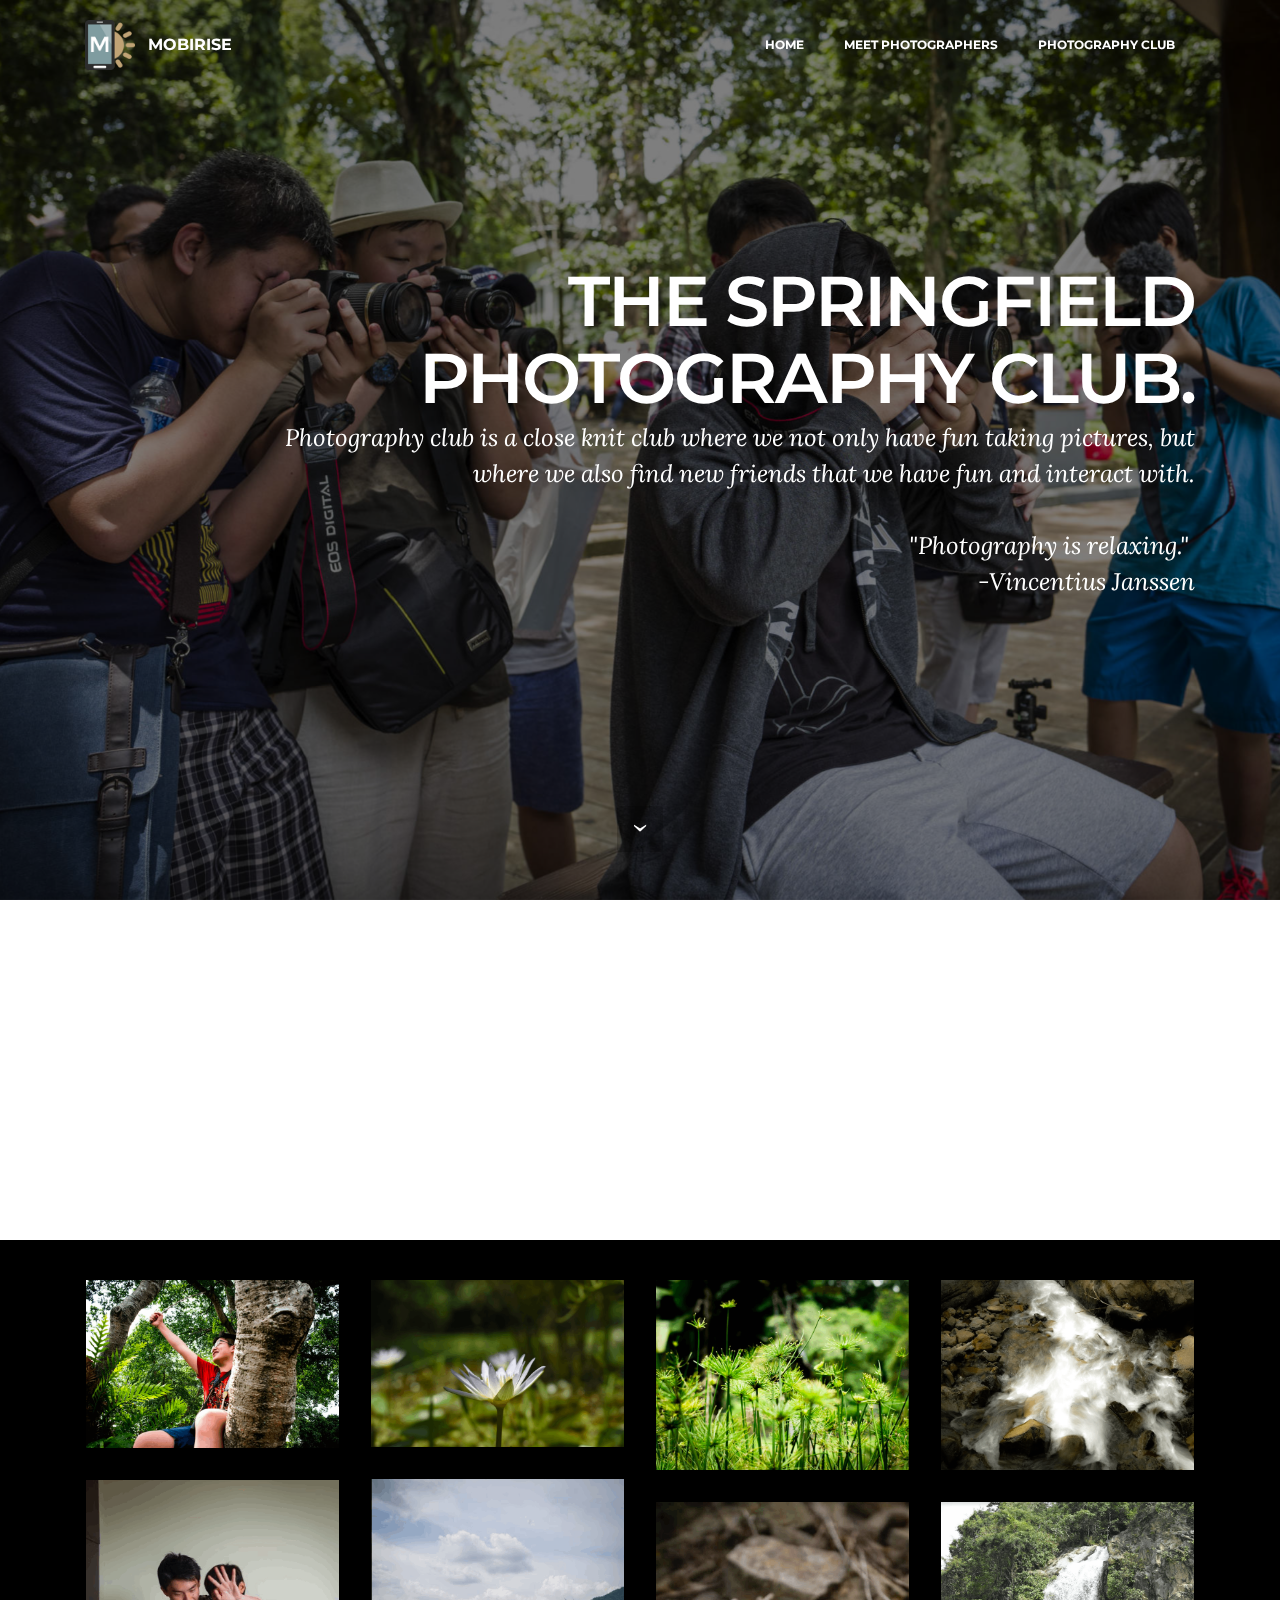
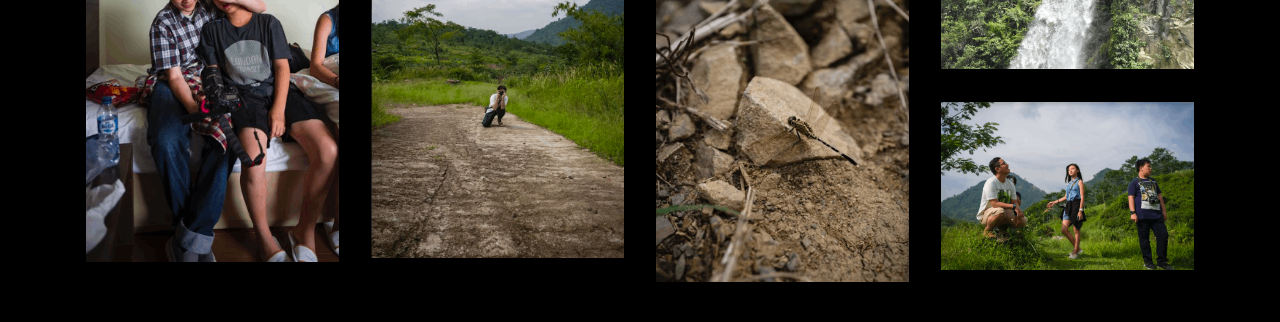
<file: page5.html>
<!DOCTYPE html>
<html >
<head>
  <!-- Site made with Mobirise Website Builder v4.6.7, https://mobirise.com -->
  <meta charset="UTF-8">
  <meta http-equiv="X-UA-Compatible" content="IE=edge">
  <meta name="generator" content="Mobirise v4.6.7, mobirise.com">
  <meta name="viewport" content="width=device-width, initial-scale=1, minimum-scale=1">
  <link rel="shortcut icon" href="assets/images/logo.png" type="image/x-icon">
  <meta name="description" content="Web Maker Description">
  <title>Photo Club</title>
  <link rel="stylesheet" href="assets/et-line-font-plugin/style.css">
  <link rel="stylesheet" href="https://fonts.googleapis.com/css?family=Montserrat:400,700">
  <link rel="stylesheet" href="https://fonts.googleapis.com/css?family=Raleway:100,100i,200,200i,300,300i,400,400i,500,500i,600,600i,700,700i,800,800i,900,900i">
  <link rel="stylesheet" href="https://fonts.googleapis.com/css?family=Lora:400,700,400italic,700italic&subset=latin">
  <link rel="stylesheet" href="assets/tether/tether.min.css">
  <link rel="stylesheet" href="assets/bootstrap/css/bootstrap.min.css">
  <link rel="stylesheet" href="assets/dropdown/css/style.css">
  <link rel="stylesheet" href="assets/animate.css/animate.min.css">
  <link rel="stylesheet" href="assets/theme/css/style.css">
  <link rel="stylesheet" href="assets/mobirise-gallery/style.css">
  <link rel="stylesheet" href="assets/mobirise/css/mbr-additional.css" type="text/css">
  
  
  
</head>
<body>
  <section id="ext_menu-y" data-rv-view="346">

    <nav class="navbar navbar-dropdown transparent navbar-fixed-top bg-color">
        <div class="container">

            <div class="mbr-table">
                <div class="mbr-table-cell">

                    <div class="navbar-brand">
                        <a href="https://mobirise.com" class="navbar-logo"><img src="assets/images/logo.png" alt="Mobirise"></a>
                        <a class="navbar-caption" href="https://mobirise.com">MOBIRISE</a>
                    </div>

                </div>
                <div class="mbr-table-cell">

                    <button class="navbar-toggler pull-xs-right hidden-md-up" type="button" data-toggle="collapse" data-target="#exCollapsingNavbar">
                        <div class="hamburger-icon"></div>
                    </button>

                    <ul class="nav-dropdown collapse pull-xs-right nav navbar-nav navbar-toggleable-sm" id="exCollapsingNavbar"><li class="nav-item"><a class="nav-link link" href="index.html">HOME</a></li><li class="nav-item"><a class="nav-link link" href="page4.html">MEET PHOTOGRAPHERS</a></li><li class="nav-item"><a class="nav-link link" href="https://mobirise.com/">PHOTOGRAPHY CLUB</a></li></ul>
                    <button hidden="" class="navbar-toggler navbar-close" type="button" data-toggle="collapse" data-target="#exCollapsingNavbar">
                        <div class="close-icon"></div>
                    </button>

                </div>
            </div>

        </div>
    </nav>

</section>

<section class="engine"><a href="https://mobirise.ws/l">free html web creator</a></section><section class="mbr-section mbr-section-hero mbr-section-full mbr-section-with-arrow mbr-parallax-background mbr-after-navbar" id="header4-z" data-rv-view="347" style="background-image: url(assets/images/l1000174-2000x1333.jpg);">

    <div class="mbr-overlay" style="opacity: 0.5; background-color: rgb(0, 0, 0);"></div>

    <div class="mbr-table-cell">

        <div class="container">
            <div class="row">
                <div class="mbr-section col-md-10 col-md-offset-2 text-xs-right">

                    <h1 class="mbr-section-title display-1">THE SPRINGFIELD PHOTOGRAPHY CLUB.</h1>
                    <p class="mbr-section-lead lead">Photography club is a close knit club where we not only have fun taking pictures, but where we also find new friends that we have fun and interact with.<br><br>"Photography is relaxing."&nbsp;<br>-Vincentius Janssen</p>
                    
                </div>
            </div>
        </div>
    </div>

    <div class="mbr-arrow mbr-arrow-floating" aria-hidden="true"><a href="#content2-10"><i class="mbr-arrow-icon"></i></a></div>

</section>

<section class="mbr-section article mbr-section__container" id="content2-10" data-rv-view="350" style="background-color: rgb(255, 255, 255); padding-top: 20px; padding-bottom: 20px;">

    <div class="container">
        <div class="row">
            <div class="col-xs-12 lead"><blockquote>The Photography Club was founded by Mr Arvin &amp; Hadi back in the last terms of 2016's school year. Vincent had dabbled in Photography even before the club, and so he was recruited to lead the club. Later on, Jason Jeremy (JJ) was invited to join and lead alongside Vincent. Mr Hadi provided the club with facilities and funding to print the photos. It wasn't until 2017 that the club officially began teaching new generations of photographers and accepting new members into the club. Mr Arvin had left Springfield and so Mr Julio was placed as the new supervisor of the club. Since then, a field trip had taken place and the Photo Club was in its Golden Age. Today, the Photography Club remains as a tiny community in the library with photographers of strong will and passion for the art.</blockquote></div>
        </div>
    </div>

</section>

<section class="mbr-section mbr-section__container article" id="header3-14" data-rv-view="425" style="background-color: rgb(255, 255, 255); padding-top: 20px; padding-bottom: 20px;">
    <div class="container">
        <div class="row">
            <div class="col-xs-12">
                <h3 class="mbr-section-title display-2">Our Gallery</h3>
                <small class="mbr-section-subtitle">Taken with various kinds of cameras and all coming from the 2017 October Bogor Field Trip.</small>
            </div>
        </div>
    </div>
</section>

<section class="mbr-gallery mbr-section mbr-section-nopadding mbr-slider-carousel" data-filter="false" id="gallery3-13" data-rv-view="390" style="background-color: rgb(0, 0, 0); padding-top: 1.5rem; padding-bottom: 1.5rem;">
    <!-- Filter -->
    

    <!-- Gallery -->
    <div class="mbr-gallery-row container">
        <div class=" mbr-gallery-layout-default">
            <div>
                <div>
                    <div class="mbr-gallery-item mbr-gallery-item__mobirise3 mbr-gallery-item--p1" data-video-url="false" data-tags="Awesome">
                        <div href="#lb-gallery3-13" data-slide-to="0" data-toggle="modal">
                            
                            

                            <img src="assets/images/screen-shot-2018-04-26-at-22.12.16-780x518-780x518.png" alt="">
                            
                            <span class="icon-focus"></span>
                            
                        </div>
                    </div><div class="mbr-gallery-item mbr-gallery-item__mobirise3 mbr-gallery-item--p1" data-video-url="false" data-tags="Responsive">
                        <div href="#lb-gallery3-13" data-slide-to="1" data-toggle="modal">
                            
                            

                            <img src="assets/images/screen-shot-2018-04-26-at-22.08.23-780x517-780x517.png" alt="">
                            
                            <span class="icon-focus"></span>
                            
                        </div>
                    </div><div class="mbr-gallery-item mbr-gallery-item__mobirise3 mbr-gallery-item--p1" data-video-url="false" data-tags="Creative">
                        <div href="#lb-gallery3-13" data-slide-to="2" data-toggle="modal">
                            
                            

                            <img src="assets/images/screen-shot-2018-04-26-at-22.12.52-696x523-696x523.png" alt="">
                            
                            <span class="icon-focus"></span>
                            
                        </div>
                    </div><div class="mbr-gallery-item mbr-gallery-item__mobirise3 mbr-gallery-item--p1" data-video-url="false" data-tags="Animated">
                        <div href="#lb-gallery3-13" data-slide-to="3" data-toggle="modal">
                            
                            

                            <img src="assets/images/screen-shot-2018-04-26-at-22.13.29-694x523-694x523.png" alt="">
                            
                            <span class="icon-focus"></span>
                            
                        </div>
                    </div><div class="mbr-gallery-item mbr-gallery-item__mobirise3 mbr-gallery-item--p1" data-video-url="false" data-tags="Awesome">
                        <div href="#lb-gallery3-13" data-slide-to="4" data-toggle="modal">
                            
                            

                            <img src="assets/images/screen-shot-2018-04-26-at-22.16.43-348x522-348x522.png" alt="">
                            
                            <span class="icon-focus"></span>
                            
                        </div>
                    </div><div class="mbr-gallery-item mbr-gallery-item__mobirise3 mbr-gallery-item--p1" data-video-url="false" data-tags="Beautiful">
                        <div href="#lb-gallery3-13" data-slide-to="5" data-toggle="modal">
                            
                            

                            <img src="assets/images/screen-shot-2018-04-26-at-22.16.29-345x521-345x521.png" alt="">
                            
                            <span class="icon-focus"></span>
                            
                        </div>
                    </div><div class="mbr-gallery-item mbr-gallery-item__mobirise3 mbr-gallery-item--p1" data-video-url="false" data-tags="Responsive">
                        <div href="#lb-gallery3-13" data-slide-to="6" data-toggle="modal">
                            
                            

                            <img src="assets/images/screen-shot-2018-04-26-at-22.17.24-345x519-345x519.png" alt="">
                            
                            <span class="icon-focus"></span>
                            
                        </div>
                    </div><div class="mbr-gallery-item mbr-gallery-item__mobirise3 mbr-gallery-item--p1" data-video-url="false" data-tags="Animated">
                        <div href="#lb-gallery3-13" data-slide-to="7" data-toggle="modal">
                            
                            

                            <img src="assets/images/screen-shot-2018-04-26-at-22.11.55-784x519-784x519.png" alt="">
                            
                            <span class="icon-focus"></span>
                            
                        </div>
                    </div><div class="mbr-gallery-item mbr-gallery-item__mobirise3 mbr-gallery-item--p1" data-video-url="false" data-tags="Beautiful">
                        <div href="#lb-gallery3-13" data-slide-to="8" data-toggle="modal">
                            
                            

                            <img src="assets/images/screen-shot-2018-04-26-at-22.16.57-782x520-782x520.png" alt="">
                            
                            <span class="icon-focus"></span>
                            
                        </div>
                    </div>
                </div>
            </div>
            <div class="clearfix"></div>
        </div>
    </div>

    <!-- Lightbox -->
    <div data-app-prevent-settings="" class="mbr-slider modal fade carousel slide" tabindex="-1" data-keyboard="true" data-interval="false" id="lb-gallery3-13">
        <div class="modal-dialog">
            <div class="modal-content">
                <div class="modal-body">
                    <ol class="carousel-indicators">
                        <li data-app-prevent-settings="" data-target="#lb-gallery3-13" data-slide-to="0"></li><li data-app-prevent-settings="" data-target="#lb-gallery3-13" data-slide-to="1"></li><li data-app-prevent-settings="" data-target="#lb-gallery3-13" data-slide-to="2"></li><li data-app-prevent-settings="" data-target="#lb-gallery3-13" data-slide-to="3"></li><li data-app-prevent-settings="" data-target="#lb-gallery3-13" data-slide-to="4"></li><li data-app-prevent-settings="" data-target="#lb-gallery3-13" data-slide-to="5"></li><li data-app-prevent-settings="" data-target="#lb-gallery3-13" data-slide-to="6"></li><li data-app-prevent-settings="" data-target="#lb-gallery3-13" data-slide-to="7"></li><li data-app-prevent-settings="" data-target="#lb-gallery3-13" class=" active" data-slide-to="8"></li>
                    </ol>
                    <div class="carousel-inner">
                        <div class="carousel-item">
                            <img src="assets/images/screen-shot-2018-04-26-at-22.12.16-780x518.png" alt="">
                        </div><div class="carousel-item">
                            <img src="assets/images/screen-shot-2018-04-26-at-22.08.23-780x517.png" alt="">
                        </div><div class="carousel-item">
                            <img src="assets/images/screen-shot-2018-04-26-at-22.12.52-696x523.png" alt="">
                        </div><div class="carousel-item">
                            <img src="assets/images/screen-shot-2018-04-26-at-22.13.29-694x523.png" alt="">
                        </div><div class="carousel-item">
                            <img src="assets/images/screen-shot-2018-04-26-at-22.16.43-348x522.png" alt="">
                        </div><div class="carousel-item">
                            <img src="assets/images/screen-shot-2018-04-26-at-22.16.29-345x521.png" alt="">
                        </div><div class="carousel-item">
                            <img src="assets/images/screen-shot-2018-04-26-at-22.17.24-345x519.png" alt="">
                        </div><div class="carousel-item">
                            <img src="assets/images/screen-shot-2018-04-26-at-22.11.55-784x519.png" alt="">
                        </div><div class="carousel-item active">
                            <img src="assets/images/screen-shot-2018-04-26-at-22.16.57-782x520.png" alt="">
                        </div>
                    </div>
                    <a class="left carousel-control" role="button" data-slide="prev" href="#lb-gallery3-13">
                        <span class="icon-prev" aria-hidden="true"></span>
                        <span class="sr-only">Previous</span>
                    </a>
                    <a class="right carousel-control" role="button" data-slide="next" href="#lb-gallery3-13">
                        <span class="icon-next" aria-hidden="true"></span>
                        <span class="sr-only">Next</span>
                    </a>

                    <a class="close" href="#" role="button" data-dismiss="modal">
                        <span aria-hidden="true">×</span>
                        <span class="sr-only">Close</span>
                    </a>
                </div>
            </div>
        </div>
    </div>
</section>


  <script src="assets/web/assets/jquery/jquery.min.js"></script>
  <script src="assets/tether/tether.min.js"></script>
  <script src="assets/bootstrap/js/bootstrap.min.js"></script>
  <script src="assets/smooth-scroll/smooth-scroll.js"></script>
  <script src="assets/dropdown/js/script.min.js"></script>
  <script src="assets/touch-swipe/jquery.touch-swipe.min.js"></script>
  <script src="assets/bootstrap-carousel-swipe/bootstrap-carousel-swipe.js"></script>
  <script src="assets/jarallax/jarallax.js"></script>
  <script src="assets/masonry/masonry.pkgd.min.js"></script>
  <script src="assets/imagesloaded/imagesloaded.pkgd.min.js"></script>
  <script src="assets/viewport-checker/jquery.viewportchecker.js"></script>
  <script src="assets/theme/js/script.js"></script>
  <script src="assets/mobirise-gallery/player.min.js"></script>
  <script src="assets/mobirise-gallery/script.js"></script>
  
  
  <input name="animation" type="hidden">
  </body>
</html>
</file>
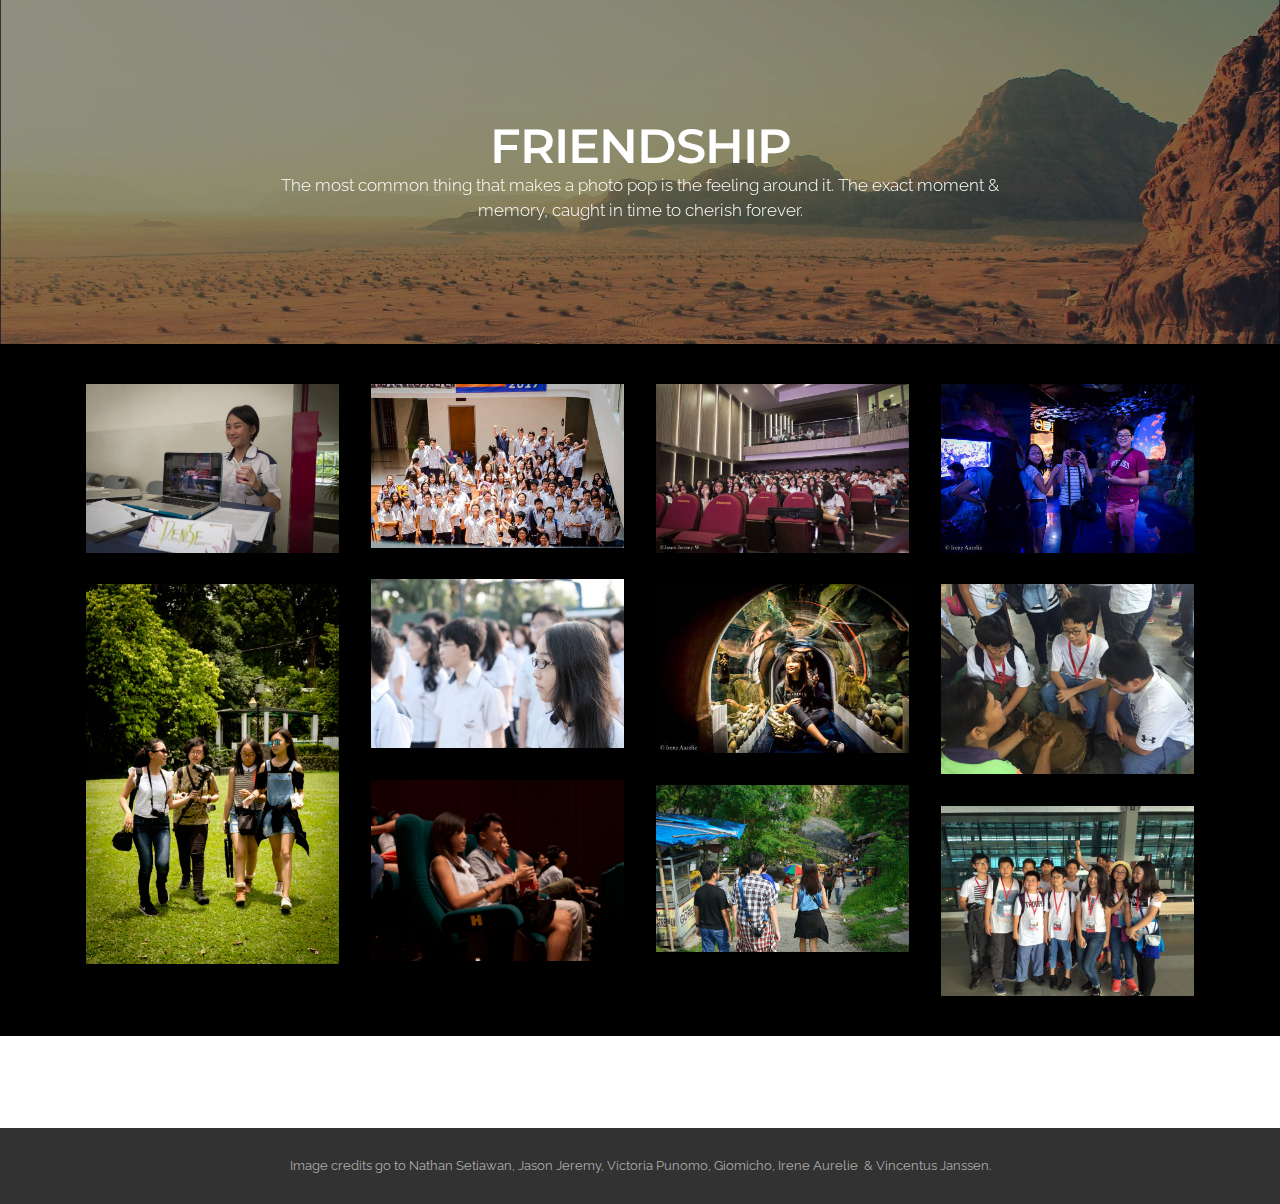
<file: page6.html>
<!DOCTYPE html>
<html >
<head>
  <!-- Site made with Mobirise Website Builder v4.6.7, https://mobirise.com -->
  <meta charset="UTF-8">
  <meta http-equiv="X-UA-Compatible" content="IE=edge">
  <meta name="generator" content="Mobirise v4.6.7, mobirise.com">
  <meta name="viewport" content="width=device-width, initial-scale=1, minimum-scale=1">
  <link rel="shortcut icon" href="assets/images/logo.png" type="image/x-icon">
  <meta name="description" content="Web Generator Description">
  <title>example: friends</title>
  <link rel="stylesheet" href="assets/et-line-font-plugin/style.css">
  <link rel="stylesheet" href="https://fonts.googleapis.com/css?family=Montserrat:400,700">
  <link rel="stylesheet" href="https://fonts.googleapis.com/css?family=Raleway:100,100i,200,200i,300,300i,400,400i,500,500i,600,600i,700,700i,800,800i,900,900i">
  <link rel="stylesheet" href="https://fonts.googleapis.com/css?family=Lora:400,700,400italic,700italic&subset=latin">
  <link rel="stylesheet" href="assets/tether/tether.min.css">
  <link rel="stylesheet" href="assets/bootstrap/css/bootstrap.min.css">
  <link rel="stylesheet" href="assets/animate.css/animate.min.css">
  <link rel="stylesheet" href="assets/theme/css/style.css">
  <link rel="stylesheet" href="assets/mobirise-gallery/style.css">
  <link rel="stylesheet" href="assets/mobirise/css/mbr-additional.css" type="text/css">
  
  
  
</head>
<body>
  <section class="mbr-section article mbr-parallax-background" id="msg-box8-1b" data-rv-view="626" style="background-image: url(assets/images/desert.jpg); padding-top: 120px; padding-bottom: 120px;">

    <div class="mbr-overlay" style="opacity: 0.5; background-color: rgb(34, 34, 34);">
    </div>
    <div class="container">
        <div class="row">
            <div class="col-md-8 col-md-offset-2 text-xs-center">
                <h3 class="mbr-section-title display-2">FRIENDSHIP</h3>
                <div class="lead">The most common thing that makes a photo pop is the feeling around it. The exact moment &amp; memory, caught in time to cherish forever.</div>
                
            </div>
        </div>
    </div>

</section>

<section class="engine"><a href="https://mobirise.ws/g">create your own website</a></section><section class="mbr-gallery mbr-section mbr-section-nopadding mbr-slider-carousel" data-filter="false" id="gallery3-1c" data-rv-view="629" style="background-color: rgb(0, 0, 0); padding-top: 1.5rem; padding-bottom: 1.5rem;">
    <!-- Filter -->
    

    <!-- Gallery -->
    <div class="mbr-gallery-row container">
        <div class=" mbr-gallery-layout-default">
            <div>
                <div>
                    <div class="mbr-gallery-item mbr-gallery-item__mobirise3 mbr-gallery-item--p1" data-video-url="false" data-tags="Awesome">
                        <div href="#lb-gallery3-1c" data-slide-to="0" data-toggle="modal">
                            
                            

                            <img src="assets/images/l1000328-2000x1333-800x533.jpg" alt="">
                            
                            <span class="icon-focus"></span>
                            
                        </div>
                    </div><div class="mbr-gallery-item mbr-gallery-item__mobirise3 mbr-gallery-item--p1" data-video-url="false" data-tags="Responsive">
                        <div href="#lb-gallery3-1c" data-slide-to="1" data-toggle="modal">
                            
                            

                            <img src="assets/images/dsf2945-2-500x324-500x324.jpg" alt="">
                            
                            <span class="icon-focus"></span>
                            
                        </div>
                    </div><div class="mbr-gallery-item mbr-gallery-item__mobirise3 mbr-gallery-item--p1" data-video-url="false" data-tags="Creative">
                        <div href="#lb-gallery3-1c" data-slide-to="2" data-toggle="modal">
                            
                            

                            <img src="assets/images/10202017-sf-stuco-assembly-013-2000x1333-800x533.jpg" alt="">
                            
                            <span class="icon-focus"></span>
                            
                        </div>
                    </div><div class="mbr-gallery-item mbr-gallery-item__mobirise3 mbr-gallery-item--p1" data-video-url="false" data-tags="Animated">
                        <div href="#lb-gallery3-1c" data-slide-to="3" data-toggle="modal">
                            
                            

                            <img src="assets/images/dsc0102-500x333-500x333.jpg" alt="">
                            
                            <span class="icon-focus"></span>
                            
                        </div>
                    </div><div class="mbr-gallery-item mbr-gallery-item__mobirise3 mbr-gallery-item--p1" data-video-url="false" data-tags="Awesome">
                        <div href="#lb-gallery3-1c" data-slide-to="4" data-toggle="modal">
                            
                            

                            <img src="assets/images/dsf1390-2000x1333-800x533.jpg" alt="">
                            
                            <span class="icon-focus"></span>
                            
                        </div>
                    </div><div class="mbr-gallery-item mbr-gallery-item__mobirise3 mbr-gallery-item--p1" data-video-url="false" data-tags="Beautiful">
                        <div href="#lb-gallery3-1c" data-slide-to="5" data-toggle="modal">
                            
                            

                            <img src="assets/images/img-5946-1280x960-800x600.jpg" alt="">
                            
                            <span class="icon-focus"></span>
                            
                        </div>
                    </div><div class="mbr-gallery-item mbr-gallery-item__mobirise3 mbr-gallery-item--p1" data-video-url="false" data-tags="Beautiful">
                        <div href="#lb-gallery3-1c" data-slide-to="6" data-toggle="modal">
                            
                            

                            <img src="assets/images/10142017-photography-bogor-trip-9-1940x2910-800x1200.jpg" alt="">
                            
                            <span class="icon-focus"></span>
                            
                        </div>
                    </div><div class="mbr-gallery-item mbr-gallery-item__mobirise3 mbr-gallery-item--p1" data-video-url="false" data-tags="Responsive">
                        <div href="#lb-gallery3-1c" data-slide-to="7" data-toggle="modal">
                            
                            

                            <img src="assets/images/unnamed-4-500x333-500x333.jpg" alt="">
                            
                            <span class="icon-focus"></span>
                            
                        </div>
                    </div><div class="mbr-gallery-item mbr-gallery-item__mobirise3 mbr-gallery-item--p1" data-video-url="false" data-tags="Animated">
                        <div href="#lb-gallery3-1c" data-slide-to="8" data-toggle="modal">
                            
                            

                            <img src="assets/images/screen-shot-2017-11-06-at-22.33.20-672x481-672x481.png" alt="">
                            
                            <span class="icon-focus"></span>
                            
                        </div>
                    </div><div class="mbr-gallery-item mbr-gallery-item__mobirise3 mbr-gallery-item--p1" data-video-url="false" data-tags="Beautiful">
                        <div href="#lb-gallery3-1c" data-slide-to="9" data-toggle="modal">
                            
                            

                            <img src="assets/images/screen-shot-2018-04-26-at-23.06.48-779x515-779x515.png" alt="">
                            
                            <span class="icon-focus"></span>
                            
                        </div>
                    </div><div class="mbr-gallery-item mbr-gallery-item__mobirise3 mbr-gallery-item--p1" data-video-url="false" data-tags="Beautiful">
                        <div href="#lb-gallery3-1c" data-slide-to="10" data-toggle="modal">
                            
                            

                            <img src="assets/images/img-6108-1280x960-800x600.jpg" alt="">
                            
                            <span class="icon-focus"></span>
                            
                        </div>
                    </div>
                </div>
            </div>
            <div class="clearfix"></div>
        </div>
    </div>

    <!-- Lightbox -->
    <div data-app-prevent-settings="" class="mbr-slider modal fade carousel slide" tabindex="-1" data-keyboard="true" data-interval="false" id="lb-gallery3-1c">
        <div class="modal-dialog">
            <div class="modal-content">
                <div class="modal-body">
                    <ol class="carousel-indicators">
                        <li data-app-prevent-settings="" data-target="#lb-gallery3-1c" data-slide-to="0"></li><li data-app-prevent-settings="" data-target="#lb-gallery3-1c" data-slide-to="1"></li><li data-app-prevent-settings="" data-target="#lb-gallery3-1c" data-slide-to="2"></li><li data-app-prevent-settings="" data-target="#lb-gallery3-1c" data-slide-to="3"></li><li data-app-prevent-settings="" data-target="#lb-gallery3-1c" data-slide-to="4"></li><li data-app-prevent-settings="" data-target="#lb-gallery3-1c" data-slide-to="5"></li><li data-app-prevent-settings="" data-target="#lb-gallery3-1c" data-slide-to="6"></li><li data-app-prevent-settings="" data-target="#lb-gallery3-1c" data-slide-to="7"></li><li data-app-prevent-settings="" data-target="#lb-gallery3-1c" data-slide-to="8"></li><li data-app-prevent-settings="" data-target="#lb-gallery3-1c" data-slide-to="9"></li><li data-app-prevent-settings="" data-target="#lb-gallery3-1c" class=" active" data-slide-to="10"></li>
                    </ol>
                    <div class="carousel-inner">
                        <div class="carousel-item">
                            <img src="assets/images/l1000328-2000x1333.jpg" alt="">
                        </div><div class="carousel-item">
                            <img src="assets/images/-dsf2945-2-500x324.jpg" alt="">
                        </div><div class="carousel-item">
                            <img src="assets/images/10202017-sf-stuco-assembly-013-2000x1333.jpg" alt="">
                        </div><div class="carousel-item">
                            <img src="assets/images/-dsc0102-500x333.jpg" alt="">
                        </div><div class="carousel-item">
                            <img src="assets/images/-dsf1390-2000x1333.jpg" alt="">
                        </div><div class="carousel-item">
                            <img src="assets/images/img-5946-1280x960.jpg" alt="">
                        </div><div class="carousel-item">
                            <img src="assets/images/10142017-photography-bogor-trip-9-1940x2910.jpg" alt="">
                        </div><div class="carousel-item">
                            <img src="assets/images/unnamed-4-500x333.jpg" alt="">
                        </div><div class="carousel-item">
                            <img src="assets/images/screen-shot-2017-11-06-at-22.33.20-672x481.png" alt="">
                        </div><div class="carousel-item">
                            <img src="assets/images/screen-shot-2018-04-26-at-23.06.48-779x515.png" alt="">
                        </div><div class="carousel-item active">
                            <img src="assets/images/img-6108-1280x960.jpg" alt="">
                        </div>
                    </div>
                    <a class="left carousel-control" role="button" data-slide="prev" href="#lb-gallery3-1c">
                        <span class="icon-prev" aria-hidden="true"></span>
                        <span class="sr-only">Previous</span>
                    </a>
                    <a class="right carousel-control" role="button" data-slide="next" href="#lb-gallery3-1c">
                        <span class="icon-next" aria-hidden="true"></span>
                        <span class="sr-only">Next</span>
                    </a>

                    <a class="close" href="#" role="button" data-dismiss="modal">
                        <span aria-hidden="true">×</span>
                        <span class="sr-only">Close</span>
                    </a>
                </div>
            </div>
        </div>
    </div>
</section>

<section class="mbr-section mbr-section__container" id="buttons1-1f" data-rv-view="1017" style="background-color: rgb(255, 255, 255); padding-top: 20px; padding-bottom: 20px;">

    <div class="container">
        <div class="row">
            <div class="col-xs-12">
                <div class="text-xs-center"><a class="btn btn-primary" href="page2.html">Go back to previous page</a> <a class="btn btn-black btn-black-outline" href="https://mobirise.com/mobirise-free-mac.zip">Go to homepage</a></div>
            </div>
        </div>
    </div>

</section>

<footer class="mbr-small-footer mbr-section mbr-section-nopadding" id="footer1-n" data-rv-view="996" style="background-color: rgb(50, 50, 50); padding-top: 1.75rem; padding-bottom: 1.75rem;">
    
    <div class="container text-xs-center">
        <p>Image credits go to Nathan Setiawan, Jason Jeremy, Victoria Punomo, Giomicho, Irene Aurelie &nbsp;&amp; Vincentus Janssen.</p>
    </div>
</footer>


  <script src="assets/web/assets/jquery/jquery.min.js"></script>
  <script src="assets/tether/tether.min.js"></script>
  <script src="assets/bootstrap/js/bootstrap.min.js"></script>
  <script src="assets/jarallax/jarallax.js"></script>
  <script src="assets/viewport-checker/jquery.viewportchecker.js"></script>
  <script src="assets/masonry/masonry.pkgd.min.js"></script>
  <script src="assets/imagesloaded/imagesloaded.pkgd.min.js"></script>
  <script src="assets/bootstrap-carousel-swipe/bootstrap-carousel-swipe.js"></script>
  <script src="assets/smooth-scroll/smooth-scroll.js"></script>
  <script src="assets/theme/js/script.js"></script>
  <script src="assets/mobirise-gallery/player.min.js"></script>
  <script src="assets/mobirise-gallery/script.js"></script>
  
  
  <input name="animation" type="hidden">
  </body>
</html>
</file>
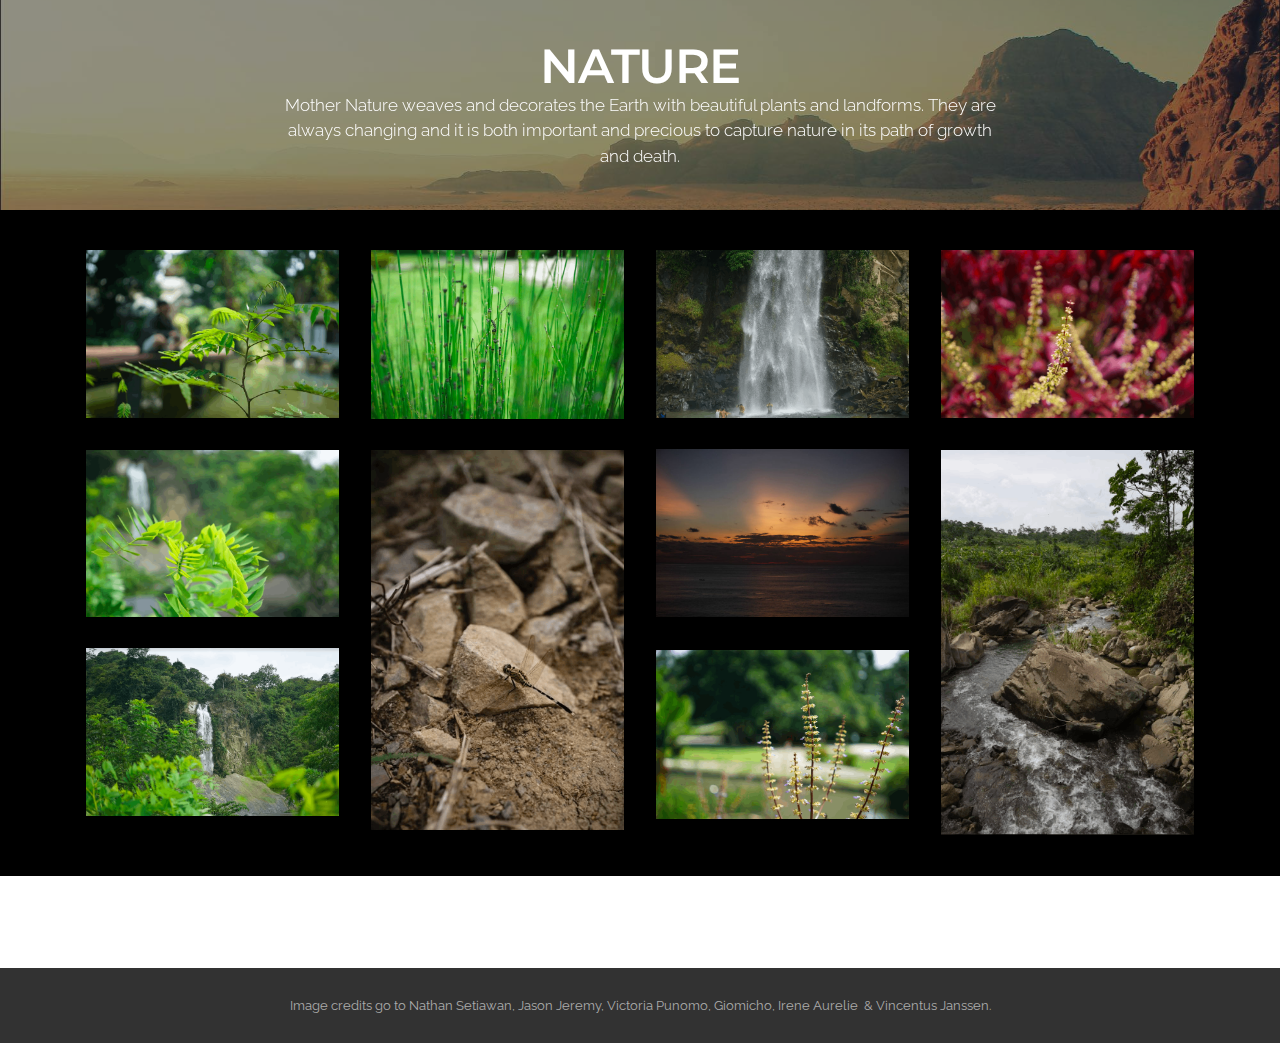
<file: page7.html>
<!DOCTYPE html>
<html >
<head>
  <!-- Site made with Mobirise Website Builder v4.6.7, https://mobirise.com -->
  <meta charset="UTF-8">
  <meta http-equiv="X-UA-Compatible" content="IE=edge">
  <meta name="generator" content="Mobirise v4.6.7, mobirise.com">
  <meta name="viewport" content="width=device-width, initial-scale=1, minimum-scale=1">
  <link rel="shortcut icon" href="assets/images/logo.png" type="image/x-icon">
  <meta name="description" content="Web Page Builder Description">
  <title>ex: nature</title>
  <link rel="stylesheet" href="assets/et-line-font-plugin/style.css">
  <link rel="stylesheet" href="https://fonts.googleapis.com/css?family=Montserrat:400,700">
  <link rel="stylesheet" href="https://fonts.googleapis.com/css?family=Raleway:100,100i,200,200i,300,300i,400,400i,500,500i,600,600i,700,700i,800,800i,900,900i">
  <link rel="stylesheet" href="https://fonts.googleapis.com/css?family=Lora:400,700,400italic,700italic&subset=latin">
  <link rel="stylesheet" href="assets/tether/tether.min.css">
  <link rel="stylesheet" href="assets/bootstrap/css/bootstrap.min.css">
  <link rel="stylesheet" href="assets/animate.css/animate.min.css">
  <link rel="stylesheet" href="assets/theme/css/style.css">
  <link rel="stylesheet" href="assets/mobirise-gallery/style.css">
  <link rel="stylesheet" href="assets/mobirise/css/mbr-additional.css" type="text/css">
  
  
  
</head>
<body>
  <section class="mbr-section article mbr-parallax-background" id="msg-box8-1e" data-rv-view="699" style="background-image: url(assets/images/desert.jpg); padding-top: 40px; padding-bottom: 40px;">

    <div class="mbr-overlay" style="opacity: 0.5; background-color: rgb(34, 34, 34);">
    </div>
    <div class="container">
        <div class="row">
            <div class="col-md-8 col-md-offset-2 text-xs-center">
                <h3 class="mbr-section-title display-2">NATURE</h3>
                <div class="lead">Mother Nature weaves and decorates the Earth with beautiful plants and landforms. They are always changing and it is both important and precious to capture nature in its path of growth and death.</div>
                
            </div>
        </div>
    </div>

</section>

<section class="engine"><a href="https://mobirise.ws/l">html web creator</a></section><section class="mbr-gallery mbr-section mbr-section-nopadding mbr-slider-carousel" data-filter="false" id="gallery3-1d" data-rv-view="664" style="background-color: rgb(0, 0, 0); padding-top: 1.5rem; padding-bottom: 1.5rem;">
    <!-- Filter -->
    

    <!-- Gallery -->
    <div class="mbr-gallery-row container">
        <div class=" mbr-gallery-layout-default">
            <div>
                <div>
                    <div class="mbr-gallery-item mbr-gallery-item__mobirise3 mbr-gallery-item--p1" data-video-url="false" data-tags="Responsive">
                        <div href="#lb-gallery3-1d" data-slide-to="0" data-toggle="modal">
                            
                            

                            <img src="assets/images/screen-shot-2018-04-26-at-23.04.28-783x520-783x520.png" alt="">
                            
                            <span class="icon-focus"></span>
                            
                        </div>
                    </div><div class="mbr-gallery-item mbr-gallery-item__mobirise3 mbr-gallery-item--p1" data-video-url="false" data-tags="Awesome">
                        <div href="#lb-gallery3-1d" data-slide-to="1" data-toggle="modal">
                            
                            

                            <img src="assets/images/screen-shot-2018-04-26-at-23.03.41-781x521-781x521.png" alt="">
                            
                            <span class="icon-focus"></span>
                            
                        </div>
                    </div><div class="mbr-gallery-item mbr-gallery-item__mobirise3 mbr-gallery-item--p1" data-video-url="false" data-tags="Creative">
                        <div href="#lb-gallery3-1d" data-slide-to="2" data-toggle="modal">
                            
                            

                            <img src="assets/images/screen-shot-2018-04-26-at-23.05.44-781x518-781x518.png" alt="">
                            
                            <span class="icon-focus"></span>
                            
                        </div>
                    </div><div class="mbr-gallery-item mbr-gallery-item__mobirise3 mbr-gallery-item--p1" data-video-url="false" data-tags="Animated">
                        <div href="#lb-gallery3-1d" data-slide-to="3" data-toggle="modal">
                            
                            

                            <img src="assets/images/screen-shot-2018-04-26-at-23.03.26-780x519-780x519.png" alt="">
                            
                            <span class="icon-focus"></span>
                            
                        </div>
                    </div><div class="mbr-gallery-item mbr-gallery-item__mobirise3 mbr-gallery-item--p1" data-video-url="false" data-tags="Awesome">
                        <div href="#lb-gallery3-1d" data-slide-to="4" data-toggle="modal">
                            
                            

                            <img src="assets/images/g10-balisf-3484-2000x1333-800x533.jpg" alt="">
                            
                            <span class="icon-focus"></span>
                            
                        </div>
                    </div><div class="mbr-gallery-item mbr-gallery-item__mobirise3 mbr-gallery-item--p1" data-video-url="false" data-tags="Beautiful">
                        <div href="#lb-gallery3-1d" data-slide-to="5" data-toggle="modal">
                            
                            

                            <img src="assets/images/screen-shot-2018-04-26-at-23.20.46-776x512-776x512.png" alt="">
                            
                            <span class="icon-focus"></span>
                            
                        </div>
                    </div><div class="mbr-gallery-item mbr-gallery-item__mobirise3 mbr-gallery-item--p1" data-video-url="false" data-tags="Responsive">
                        <div href="#lb-gallery3-1d" data-slide-to="6" data-toggle="modal">
                            
                            

                            <img src="assets/images/screen-shot-2018-04-26-at-22.17.07-344x524-344x524.png" alt="">
                            
                            <span class="icon-focus"></span>
                            
                        </div>
                    </div><div class="mbr-gallery-item mbr-gallery-item__mobirise3 mbr-gallery-item--p1" data-video-url="false" data-tags="Beautiful">
                        <div href="#lb-gallery3-1d" data-slide-to="7" data-toggle="modal">
                            
                            

                            <img src="assets/images/screen-shot-2018-04-26-at-22.17.24-345x519-345x519.png" alt="">
                            
                            <span class="icon-focus"></span>
                            
                        </div>
                    </div><div class="mbr-gallery-item mbr-gallery-item__mobirise3 mbr-gallery-item--p1" data-video-url="false" data-tags="Beautiful">
                        <div href="#lb-gallery3-1d" data-slide-to="8" data-toggle="modal">
                            
                            

                            <img src="assets/images/screen-shot-2018-04-26-at-23.20.59-781x518-781x518.png" alt="">
                            
                            <span class="icon-focus"></span>
                            
                        </div>
                    </div><div class="mbr-gallery-item mbr-gallery-item__mobirise3 mbr-gallery-item--p1" data-video-url="false" data-tags="Beautiful">
                        <div href="#lb-gallery3-1d" data-slide-to="9" data-toggle="modal">
                            
                            

                            <img src="assets/images/screen-shot-2018-04-26-at-23.01.11-784x523-784x523.png" alt="">
                            
                            <span class="icon-focus"></span>
                            
                        </div>
                    </div>
                </div>
            </div>
            <div class="clearfix"></div>
        </div>
    </div>

    <!-- Lightbox -->
    <div data-app-prevent-settings="" class="mbr-slider modal fade carousel slide" tabindex="-1" data-keyboard="true" data-interval="false" id="lb-gallery3-1d">
        <div class="modal-dialog">
            <div class="modal-content">
                <div class="modal-body">
                    <ol class="carousel-indicators">
                        <li data-app-prevent-settings="" data-target="#lb-gallery3-1d" data-slide-to="0"></li><li data-app-prevent-settings="" data-target="#lb-gallery3-1d" data-slide-to="1"></li><li data-app-prevent-settings="" data-target="#lb-gallery3-1d" data-slide-to="2"></li><li data-app-prevent-settings="" data-target="#lb-gallery3-1d" data-slide-to="3"></li><li data-app-prevent-settings="" data-target="#lb-gallery3-1d" data-slide-to="4"></li><li data-app-prevent-settings="" data-target="#lb-gallery3-1d" data-slide-to="5"></li><li data-app-prevent-settings="" data-target="#lb-gallery3-1d" class=" active" data-slide-to="6"></li><li data-app-prevent-settings="" data-target="#lb-gallery3-1d" data-slide-to="7"></li><li data-app-prevent-settings="" data-target="#lb-gallery3-1d" data-slide-to="8"></li><li data-app-prevent-settings="" data-target="#lb-gallery3-1d" data-slide-to="9"></li>
                    </ol>
                    <div class="carousel-inner">
                        <div class="carousel-item">
                            <img src="assets/images/screen-shot-2018-04-26-at-23.04.28-783x520.png" alt="">
                        </div><div class="carousel-item">
                            <img src="assets/images/screen-shot-2018-04-26-at-23.03.41-781x521.png" alt="">
                        </div><div class="carousel-item">
                            <img src="assets/images/screen-shot-2018-04-26-at-23.05.44-781x518.png" alt="">
                        </div><div class="carousel-item">
                            <img src="assets/images/screen-shot-2018-04-26-at-23.03.26-780x519.png" alt="">
                        </div><div class="carousel-item">
                            <img src="assets/images/g10-balisf-3484-2000x1333.jpg" alt="">
                        </div><div class="carousel-item">
                            <img src="assets/images/screen-shot-2018-04-26-at-23.20.46-776x512.png" alt="">
                        </div><div class="carousel-item active">
                            <img src="assets/images/screen-shot-2018-04-26-at-22.17.07-344x524.png" alt="">
                        </div><div class="carousel-item">
                            <img src="assets/images/screen-shot-2018-04-26-at-22.17.24-345x519.png" alt="">
                        </div><div class="carousel-item">
                            <img src="assets/images/screen-shot-2018-04-26-at-23.20.59-781x518.png" alt="">
                        </div><div class="carousel-item">
                            <img src="assets/images/screen-shot-2018-04-26-at-23.01.11-784x523.png" alt="">
                        </div>
                    </div>
                    <a class="left carousel-control" role="button" data-slide="prev" href="#lb-gallery3-1d">
                        <span class="icon-prev" aria-hidden="true"></span>
                        <span class="sr-only">Previous</span>
                    </a>
                    <a class="right carousel-control" role="button" data-slide="next" href="#lb-gallery3-1d">
                        <span class="icon-next" aria-hidden="true"></span>
                        <span class="sr-only">Next</span>
                    </a>

                    <a class="close" href="#" role="button" data-dismiss="modal">
                        <span aria-hidden="true">×</span>
                        <span class="sr-only">Close</span>
                    </a>
                </div>
            </div>
        </div>
    </div>
</section>

<section class="mbr-section mbr-section__container" id="buttons1-1g" data-rv-view="1049" style="background-color: rgb(255, 255, 255); padding-top: 20px; padding-bottom: 20px;">

    <div class="container">
        <div class="row">
            <div class="col-xs-12">
                <div class="text-xs-center"><a class="btn btn-primary" href="page2.html">Go to previous page</a> <a class="btn btn-black btn-black-outline" href="https://mobirise.com/mobirise-free-mac.zip">Go to homepage<br></a></div>
            </div>
        </div>
    </div>

</section>

<footer class="mbr-small-footer mbr-section mbr-section-nopadding" id="footer1-n" data-rv-view="720" style="background-color: rgb(50, 50, 50); padding-top: 1.75rem; padding-bottom: 1.75rem;">
    
    <div class="container text-xs-center">
        <p>Image credits go to Nathan Setiawan, Jason Jeremy, Victoria Punomo, Giomicho, Irene Aurelie &nbsp;&amp; Vincentus Janssen.</p>
    </div>
</footer>


  <script src="assets/web/assets/jquery/jquery.min.js"></script>
  <script src="assets/tether/tether.min.js"></script>
  <script src="assets/bootstrap/js/bootstrap.min.js"></script>
  <script src="assets/jarallax/jarallax.js"></script>
  <script src="assets/viewport-checker/jquery.viewportchecker.js"></script>
  <script src="assets/masonry/masonry.pkgd.min.js"></script>
  <script src="assets/imagesloaded/imagesloaded.pkgd.min.js"></script>
  <script src="assets/bootstrap-carousel-swipe/bootstrap-carousel-swipe.js"></script>
  <script src="assets/smooth-scroll/smooth-scroll.js"></script>
  <script src="assets/theme/js/script.js"></script>
  <script src="assets/mobirise-gallery/player.min.js"></script>
  <script src="assets/mobirise-gallery/script.js"></script>
  
  
  <input name="animation" type="hidden">
  </body>
</html>
</file>
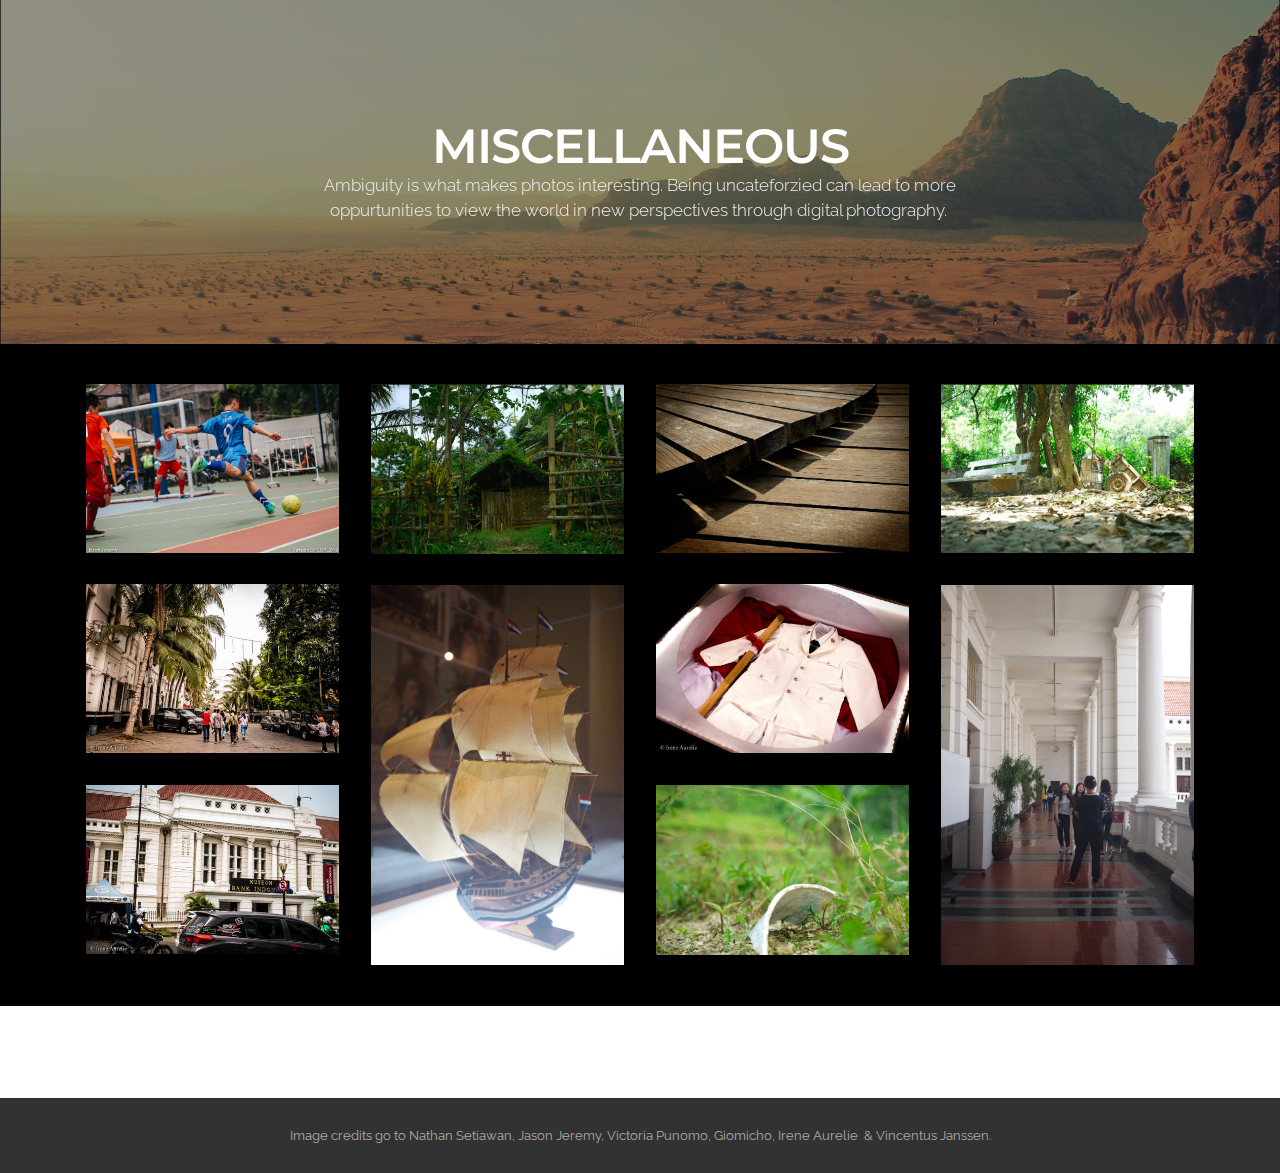
<file: page8.html>
<!DOCTYPE html>
<html >
<head>
  <!-- Site made with Mobirise Website Builder v4.6.7, https://mobirise.com -->
  <meta charset="UTF-8">
  <meta http-equiv="X-UA-Compatible" content="IE=edge">
  <meta name="generator" content="Mobirise v4.6.7, mobirise.com">
  <meta name="viewport" content="width=device-width, initial-scale=1, minimum-scale=1">
  <link rel="shortcut icon" href="assets/images/logo.png" type="image/x-icon">
  <meta name="description" content="Web Site Creator Description">
  <title>ex: misc</title>
  <link rel="stylesheet" href="assets/et-line-font-plugin/style.css">
  <link rel="stylesheet" href="https://fonts.googleapis.com/css?family=Montserrat:400,700">
  <link rel="stylesheet" href="https://fonts.googleapis.com/css?family=Raleway:100,100i,200,200i,300,300i,400,400i,500,500i,600,600i,700,700i,800,800i,900,900i">
  <link rel="stylesheet" href="https://fonts.googleapis.com/css?family=Lora:400,700,400italic,700italic&subset=latin">
  <link rel="stylesheet" href="assets/tether/tether.min.css">
  <link rel="stylesheet" href="assets/bootstrap/css/bootstrap.min.css">
  <link rel="stylesheet" href="assets/animate.css/animate.min.css">
  <link rel="stylesheet" href="assets/theme/css/style.css">
  <link rel="stylesheet" href="assets/mobirise-gallery/style.css">
  <link rel="stylesheet" href="assets/mobirise/css/mbr-additional.css" type="text/css">
  
  
  
</head>
<body>
  <section class="mbr-section article mbr-parallax-background" id="msg-box8-19" data-rv-view="588" style="background-image: url(assets/images/desert.jpg); padding-top: 120px; padding-bottom: 120px;">

    <div class="mbr-overlay" style="opacity: 0.5; background-color: rgb(34, 34, 34);">
    </div>
    <div class="container">
        <div class="row">
            <div class="col-md-8 col-md-offset-2 text-xs-center">
                <h3 class="mbr-section-title display-2">MISCELLANEOUS</h3>
                <div class="lead">Ambiguity is what makes photos interesting. Being uncateforzied can lead to more oppurtunities to view the world in new perspectives through digital photography.&nbsp;</div>
                
            </div>
        </div>
    </div>

</section>

<section class="engine"><a href="https://mobirise.ws/q">offline website creator download</a></section><section class="mbr-gallery mbr-section mbr-section-nopadding mbr-slider-carousel" data-filter="false" id="gallery3-1a" data-rv-view="591" style="background-color: rgb(0, 0, 0); padding-top: 1.5rem; padding-bottom: 1.5rem;">
    <!-- Filter -->
    

    <!-- Gallery -->
    <div class="mbr-gallery-row container">
        <div class=" mbr-gallery-layout-default">
            <div>
                <div>
                    <div class="mbr-gallery-item mbr-gallery-item__mobirise3 mbr-gallery-item--p1" data-video-url="false" data-tags="Awesome">
                        <div href="#lb-gallery3-1a" data-slide-to="0" data-toggle="modal">
                            
                            

                            <img src="assets/images/img-4396-2000x1333-800x533.jpg" alt="">
                            
                            <span class="icon-focus"></span>
                            
                        </div>
                    </div><div class="mbr-gallery-item mbr-gallery-item__mobirise3 mbr-gallery-item--p1" data-video-url="false" data-tags="Responsive">
                        <div href="#lb-gallery3-1a" data-slide-to="1" data-toggle="modal">
                            
                            

                            <img src="assets/images/screen-shot-2018-04-26-at-23.07.02-779x523-779x523.png" alt="">
                            
                            <span class="icon-focus"></span>
                            
                        </div>
                    </div><div class="mbr-gallery-item mbr-gallery-item__mobirise3 mbr-gallery-item--p1" data-video-url="false" data-tags="Creative">
                        <div href="#lb-gallery3-1a" data-slide-to="2" data-toggle="modal">
                            
                            

                            <img src="assets/images/10142017-photography-bogor-trip-20-2000x1333-800x533.jpg" alt="">
                            
                            <span class="icon-focus"></span>
                            
                        </div>
                    </div><div class="mbr-gallery-item mbr-gallery-item__mobirise3 mbr-gallery-item--p1" data-video-url="false" data-tags="Animated">
                        <div href="#lb-gallery3-1a" data-slide-to="3" data-toggle="modal">
                            
                            

                            <img src="assets/images/screen-shot-2018-04-26-at-23.08.14-783x524-783x524.png" alt="">
                            
                            <span class="icon-focus"></span>
                            
                        </div>
                    </div><div class="mbr-gallery-item mbr-gallery-item__mobirise3 mbr-gallery-item--p1" data-video-url="false" data-tags="Responsive">
                        <div href="#lb-gallery3-1a" data-slide-to="4" data-toggle="modal">
                            
                            

                            <img src="assets/images/dsc2438-500x333-500x333.jpg" alt="">
                            
                            <span class="icon-focus"></span>
                            
                        </div>
                    </div><div class="mbr-gallery-item mbr-gallery-item__mobirise3 mbr-gallery-item--p1" data-video-url="false" data-tags="Beautiful">
                        <div href="#lb-gallery3-1a" data-slide-to="5" data-toggle="modal">
                            
                            

                            <img src="assets/images/dsc2400-500x333-500x333.jpg" alt="">
                            
                            <span class="icon-focus"></span>
                            
                        </div>
                    </div><div class="mbr-gallery-item mbr-gallery-item__mobirise3 mbr-gallery-item--p1" data-video-url="false" data-tags="Animated">
                        <div href="#lb-gallery3-1a" data-slide-to="6" data-toggle="modal">
                            
                            

                            <img src="assets/images/fuji2020-2000x3000-800x1200.jpg" alt="">
                            
                            <span class="icon-focus"></span>
                            
                        </div>
                    </div><div class="mbr-gallery-item mbr-gallery-item__mobirise3 mbr-gallery-item--p1" data-video-url="false" data-tags="Awesome">
                        <div href="#lb-gallery3-1a" data-slide-to="7" data-toggle="modal">
                            
                            

                            <img src="assets/images/fuji2069-2000x3000-800x1200.jpg" alt="">
                            
                            <span class="icon-focus"></span>
                            
                        </div>
                    </div><div class="mbr-gallery-item mbr-gallery-item__mobirise3 mbr-gallery-item--p1" data-video-url="false" data-tags="Animated">
                        <div href="#lb-gallery3-1a" data-slide-to="8" data-toggle="modal">
                            
                            

                            <img src="assets/images/dsc2437-500x333-500x333.jpg" alt="">
                            
                            <span class="icon-focus"></span>
                            
                        </div>
                    </div><div class="mbr-gallery-item mbr-gallery-item__mobirise3 mbr-gallery-item--p1" data-video-url="false" data-tags="Animated">
                        <div href="#lb-gallery3-1a" data-slide-to="9" data-toggle="modal">
                            
                            

                            <img src="assets/images/screen-shot-2018-04-26-at-23.07.21-770x516-770x516.png" alt="">
                            
                            <span class="icon-focus"></span>
                            
                        </div>
                    </div>
                </div>
            </div>
            <div class="clearfix"></div>
        </div>
    </div>

    <!-- Lightbox -->
    <div data-app-prevent-settings="" class="mbr-slider modal fade carousel slide" tabindex="-1" data-keyboard="true" data-interval="false" id="lb-gallery3-1a">
        <div class="modal-dialog">
            <div class="modal-content">
                <div class="modal-body">
                    <ol class="carousel-indicators">
                        <li data-app-prevent-settings="" data-target="#lb-gallery3-1a" data-slide-to="0"></li><li data-app-prevent-settings="" data-target="#lb-gallery3-1a" data-slide-to="1"></li><li data-app-prevent-settings="" data-target="#lb-gallery3-1a" data-slide-to="2"></li><li data-app-prevent-settings="" data-target="#lb-gallery3-1a" data-slide-to="3"></li><li data-app-prevent-settings="" data-target="#lb-gallery3-1a" data-slide-to="4"></li><li data-app-prevent-settings="" data-target="#lb-gallery3-1a" data-slide-to="5"></li><li data-app-prevent-settings="" data-target="#lb-gallery3-1a" data-slide-to="6"></li><li data-app-prevent-settings="" data-target="#lb-gallery3-1a" data-slide-to="7"></li><li data-app-prevent-settings="" data-target="#lb-gallery3-1a" data-slide-to="8"></li><li data-app-prevent-settings="" data-target="#lb-gallery3-1a" class=" active" data-slide-to="9"></li>
                    </ol>
                    <div class="carousel-inner">
                        <div class="carousel-item">
                            <img src="assets/images/img-4396-2000x1333.jpg" alt="">
                        </div><div class="carousel-item">
                            <img src="assets/images/screen-shot-2018-04-26-at-23.07.02-779x523.png" alt="">
                        </div><div class="carousel-item">
                            <img src="assets/images/10142017-photography-bogor-trip-20-2000x1333.jpg" alt="">
                        </div><div class="carousel-item">
                            <img src="assets/images/screen-shot-2018-04-26-at-23.08.14-783x524.png" alt="">
                        </div><div class="carousel-item">
                            <img src="assets/images/-dsc2438-500x333.jpg" alt="">
                        </div><div class="carousel-item">
                            <img src="assets/images/-dsc2400-500x333.jpg" alt="">
                        </div><div class="carousel-item">
                            <img src="assets/images/fuji2020-2000x3000.jpg" alt="">
                        </div><div class="carousel-item">
                            <img src="assets/images/fuji2069-2000x3000.jpg" alt="">
                        </div><div class="carousel-item">
                            <img src="assets/images/-dsc2437-500x333.jpg" alt="">
                        </div><div class="carousel-item active">
                            <img src="assets/images/screen-shot-2018-04-26-at-23.07.21-770x516.png" alt="">
                        </div>
                    </div>
                    <a class="left carousel-control" role="button" data-slide="prev" href="#lb-gallery3-1a">
                        <span class="icon-prev" aria-hidden="true"></span>
                        <span class="sr-only">Previous</span>
                    </a>
                    <a class="right carousel-control" role="button" data-slide="next" href="#lb-gallery3-1a">
                        <span class="icon-next" aria-hidden="true"></span>
                        <span class="sr-only">Next</span>
                    </a>

                    <a class="close" href="#" role="button" data-dismiss="modal">
                        <span aria-hidden="true">×</span>
                        <span class="sr-only">Close</span>
                    </a>
                </div>
            </div>
        </div>
    </div>
</section>

<section class="mbr-section mbr-section__container" id="buttons1-1h" data-rv-view="1081" style="background-color: rgb(255, 255, 255); padding-top: 20px; padding-bottom: 20px;">

    <div class="container">
        <div class="row">
            <div class="col-xs-12">
                <div class="text-xs-center"><a class="btn btn-primary" href="page2.html">Go to previous page</a> <a class="btn btn-black btn-black-outline" href="https://mobirise.com/mobirise-free-mac.zip">Go to homepage</a></div>
            </div>
        </div>
    </div>

</section>

<footer class="mbr-small-footer mbr-section mbr-section-nopadding" id="footer1-n" data-rv-view="935" style="background-color: rgb(50, 50, 50); padding-top: 1.75rem; padding-bottom: 1.75rem;">
    
    <div class="container text-xs-center">
        <p>Image credits go to Nathan Setiawan, Jason Jeremy, Victoria Punomo, Giomicho, Irene Aurelie &nbsp;&amp; Vincentus Janssen.</p>
    </div>
</footer>


  <script src="assets/web/assets/jquery/jquery.min.js"></script>
  <script src="assets/tether/tether.min.js"></script>
  <script src="assets/bootstrap/js/bootstrap.min.js"></script>
  <script src="assets/jarallax/jarallax.js"></script>
  <script src="assets/viewport-checker/jquery.viewportchecker.js"></script>
  <script src="assets/masonry/masonry.pkgd.min.js"></script>
  <script src="assets/imagesloaded/imagesloaded.pkgd.min.js"></script>
  <script src="assets/bootstrap-carousel-swipe/bootstrap-carousel-swipe.js"></script>
  <script src="assets/smooth-scroll/smooth-scroll.js"></script>
  <script src="assets/theme/js/script.js"></script>
  <script src="assets/mobirise-gallery/player.min.js"></script>
  <script src="assets/mobirise-gallery/script.js"></script>
  
  
  <input name="animation" type="hidden">
  </body>
</html>
</file>
<file: assets/dropdown/css/style.css>
.navbar-dropdown {
  left: 0;
  padding: 0;
  position: absolute;
  right: 0;
  top: 0;
  transition: all 0.45s ease;
  z-index: 1030; }
  .navbar-dropdown .navbar-brand {
    float: none;
    font-size: 0;
    padding: 1.25rem 0;
    position: relative;
    transition: padding 0.25s ease;
    white-space: nowrap; }
    .navbar-dropdown .navbar-brand::before {
      content: "";
      display: inline-block;
      height: 100%;
      vertical-align: middle; }
  .navbar-dropdown .navbar-logo,
  .navbar-dropdown .navbar-caption {
    display: inline-block;
    vertical-align: middle; }
  .navbar-dropdown .navbar-logo {
    margin-right: 0.8rem;
    transition: margin 0.3s ease-in-out; }
    .navbar-dropdown .navbar-logo img {
      height: 3.125rem;
      transition: all 0.3s ease-in-out; }
  .navbar-dropdown .mbr-table-cell {
    height: 5.625rem; }
  .navbar-dropdown .navbar-caption {
    font-family: "Montserrat";
    font-size: 1rem;
    font-weight: 700;
    white-space: normal; }
    .navbar-dropdown .navbar-caption, .navbar-dropdown .navbar-caption:hover {
      color: inherit;
      text-decoration: none; }
  .navbar-dropdown.navbar-fixed-top {
    position: fixed; }
  .navbar-dropdown.bg-color.transparent {
    background: none !important; }
  .navbar-dropdown.navbar-short .navbar-brand {
    padding: 0.625rem 0; }
  .navbar-dropdown.navbar-short .navbar-logo {
    margin-right: 0.5rem; }
    .navbar-dropdown.navbar-short .navbar-logo img {
      height: 2.375rem; }
  .navbar-dropdown.navbar-short .mbr-table-cell {
    height: 3.625rem; }
  .navbar-dropdown .navbar-close {
    left: 0.6875rem;
    position: fixed;
    top: 0.75rem;
    z-index: 1000; }
  .navbar-dropdown.opened {
    background: none !important; }
    .navbar-dropdown.opened .navbar-brand,
    .navbar-dropdown.opened .navbar-toggler {
      display: none; }
  .navbar-dropdown .hamburger-icon {
    content: "";
    width: 16px;
    -webkit-box-shadow: 0 -6px 0 1px,0 0 0 1px,0 6px 0 1px;
    -moz-box-shadow: 0 -6px 0 1px,0 0 0 1px,0 6px 0 1px;
    box-shadow: 0 -6px 0 1px,0 0 0 1px,0 6px 0 1px; }
  .navbar-dropdown .close-icon {
    position: relative;
    width: 21px;
    height: 21px;
    overflow: hidden; }
    .navbar-dropdown .close-icon::before, .navbar-dropdown .close-icon::after {
      content: '';
      position: absolute;
      height: 2px;
      width: 100%;
      top: 50%;
      left: 0;
      margin-top: -1px; }
    .navbar-dropdown .close-icon::before {
      transform: rotate(45deg);
      -ms-transform: rotate(45deg);
      -webkit-transform: rotate(45deg); }
    .navbar-dropdown .close-icon::after {
      transform: rotate(-45deg);
      -ms-transform: rotate(-45deg);
      -webkit-transform: rotate(-45deg); }

.dropdown-menu .dropdown-toggle[data-toggle="dropdown-submenu"]::after {
  border-bottom: 0.35em solid transparent;
  border-left: 0.35em solid;
  border-right: 0;
  border-top: 0.35em solid transparent;
  margin-left: 0.3rem; }

.dropdown-menu .dropdown-item:focus {
  outline: 0; }

.nav-dropdown {
  display: table !important;
  font-family: "Montserrat";
  font-size: 0.75rem;
  font-weight: 700;
  height: auto !important; }
  .nav-dropdown .nav-item {
    display: table-cell;
    float: none;
    vertical-align: middle; }
  .nav-dropdown .nav-btn {
    padding-left: 1rem; }
  .nav-dropdown .link {
    margin: 1.667em;
    padding: 0;
    transition: color .2s ease-in-out; }
    .nav-dropdown .link.dropdown-toggle {
      margin-right: 2.583em; }
      .nav-dropdown .link.dropdown-toggle::after {
        margin-left: .25rem;
        border-top: 0.35em solid;
        border-right: 0.35em solid transparent;
        border-left: 0.35em solid transparent;
        border-bottom: 0; }
      .nav-dropdown .link.dropdown-toggle::after {
        display: block;
        margin-top: -0.1667em;
        position: absolute;
        right: 1.3333em;
        top: 50%; }
      .nav-dropdown .link.dropdown-toggle[aria-expanded="true"] {
        margin: 0;
        padding: 1.667em 2.583em 1.667em 1.667em; }
  .nav-dropdown .link::after,
  .nav-dropdown .dropdown-item::after {
    color: inherit; }
  .nav-dropdown .btn {
    font-size: 0.75rem;
    font-weight: 700;
    letter-spacing: 0;
    margin-bottom: 0;
    padding-left: 1.25rem;
    padding-right: 1.25rem; }
  .nav-dropdown .dropdown-menu {
    border-radius: 0;
    border: 0;
    left: 0;
    margin: 0;
    padding-bottom: 1.25rem;
    padding-top: 1.25rem; }
  .nav-dropdown .dropdown-submenu {
    left: 100%;
    margin-left: 0.125rem;
    margin-top: -1.25rem;
    top: 0; }
  .nav-dropdown .dropdown-item {
    font-size: 0.8125rem;
    font-weight: 500;
    line-height: 2;
    padding: 0.3846em 4.615em 0.3846em 1.5385em;
    position: relative;
    transition: color .2s ease-in-out, background-color .2s ease-in-out; }
    .nav-dropdown .dropdown-item::after {
      margin-top: -0.3077em;
      position: absolute;
      right: 1.1538em;
      top: 50%; }
    .nav-dropdown .dropdown-item:focus, .nav-dropdown .dropdown-item:hover {
      background: none; }

@media (max-width: 767px) {
  .nav-dropdown.navbar-toggleable-sm {
    bottom: 0;
    display: none;
    left: 0;
    overflow-x: hidden;
    position: fixed;
    top: 0;
    transform: translateX(-100%);
    -ms-transform: translateX(-100%);
    -webkit-transform: translateX(-100%);
    width: 18.75rem;
    z-index: 999; } }
.nav-dropdown.navbar-toggleable-xl {
  bottom: 0;
  display: none;
  left: 0;
  overflow-x: hidden;
  position: fixed;
  top: 0;
  transform: translateX(-100%);
  -ms-transform: translateX(-100%);
  -webkit-transform: translateX(-100%);
  width: 18.75rem;
  z-index: 999; }

.nav-dropdown-sm {
  display: block !important;
  overflow-x: hidden;
  overflow: auto;
  padding-top: 3.875rem; }
  .nav-dropdown-sm::after {
    content: "";
    display: block;
    height: 3rem;
    width: 100%; }
  .nav-dropdown-sm.collapse.in ~ .navbar-close {
    display: block !important; }
  .nav-dropdown-sm.collapsing, .nav-dropdown-sm.collapse.in {
    transform: translateX(0);
    -ms-transform: translateX(0);
    -webkit-transform: translateX(0);
    transition: all 0.25s ease-out;
    -webkit-transition: all 0.25s ease-out; }
  .nav-dropdown-sm.collapsing[aria-expanded="false"] {
    transform: translateX(-100%);
    -ms-transform: translateX(-100%);
    -webkit-transform: translateX(-100%); }
  .nav-dropdown-sm .nav-item {
    display: block;
    margin-left: 0 !important;
    padding-left: 0; }
  .nav-dropdown-sm .link,
  .nav-dropdown-sm .dropdown-item {
    border-top: 1px dotted rgba(255, 255, 255, 0.1);
    font-size: 0.8125rem;
    line-height: 1.6;
    margin: 0 !important;
    padding: 0.875rem 2.4rem 0.875rem 1.5625rem !important;
    position: relative;
    white-space: normal; }
    .nav-dropdown-sm .link:focus, .nav-dropdown-sm .link:hover,
    .nav-dropdown-sm .dropdown-item:focus,
    .nav-dropdown-sm .dropdown-item:hover {
      background: rgba(0, 0, 0, 0.2) !important; }
  .nav-dropdown-sm .nav-btn {
    position: relative;
    padding: 1.5625rem 1.5625rem 0 1.5625rem; }
    .nav-dropdown-sm .nav-btn::before {
      border-top: 1px dotted rgba(255, 255, 255, 0.1);
      content: "";
      left: 0;
      position: absolute;
      top: 0;
      width: 100%; }
    .nav-dropdown-sm .nav-btn + .nav-btn {
      padding-top: 0.625rem; }
      .nav-dropdown-sm .nav-btn + .nav-btn::before {
        display: none; }
  .nav-dropdown-sm .btn {
    padding: 0.625rem 0; }
  .nav-dropdown-sm .dropdown-toggle::after {
    position: absolute;
    right: 1.25rem;
    top: 50%;
    margin-top: -0.154em; }
  .nav-dropdown-sm .dropdown-toggle[data-toggle="dropdown-submenu"]::after {
    margin-left: .25rem;
    border-top: 0.35em solid;
    border-right: 0.35em solid transparent;
    border-left: 0.35em solid transparent;
    border-bottom: 0; }
  .nav-dropdown-sm .dropdown-toggle[data-toggle="dropdown-submenu"][aria-expanded="true"]::after {
    border-top: 0;
    border-right: 0.35em solid transparent;
    border-left: 0.35em solid transparent;
    border-bottom: 0.35em solid; }
  .nav-dropdown-sm .dropdown-menu {
    margin: 0;
    padding: 0;
    position: relative;
    top: 0;
    left: 0;
    width: 100%;
    border: 0;
    float: none;
    border-radius: 0;
    background: none; }

.is-builder .nav-dropdown.collapsing {
  transition: none !important; }

/*# sourceMappingURL=style.css.map */
</file>
<file: assets/theme/css/style.css>
.engine {
	position: absolute;
	text-indent: -2400px;
	text-align: center;
	padding: 0;
	top: 0;
	left: -2400px;
}/*!
 * Default theme v2 (https://mobirise.com/)
 * Copyright 2016 Mobirise
 */
.container {
  position: relative; }

.btn {
  margin-bottom: 0.5rem; }
  .btn + .btn {
    margin-left: 1rem; }
  @media (max-width: 767px) {
    .btn {
      white-space: normal; }
      .btn + .btn {
        margin-left: 0; } }

.bg-primary {
  background-color: #c0a375 !important; }

.bg-success {
  background-color: #90a878 !important; }

.bg-info {
  background-color: #7e9b9f !important; }

.bg-warning {
  background-color: #f3c649 !important; }

.bg-danger {
  background-color: #f28281 !important; }

.bg-none {
  background: none !important; }

.btn {
  font-family: 'Montserrat', sans-serif;
  font-weight: 500;
  letter-spacing: 2px;
  padding: 0.75rem 2.1875rem;
  font-size: 0.75rem;
  line-height: 1.5;
  border-radius: 3px;
  -webkit-transition: all .3s ease-in-out;
  -moz-transition: all .3s ease-in-out;
  transition: all .3s ease-in-out; }

.btn-sm {
  padding: 0.625rem 2.1874rem;
  font-size: 0.9687rem;
  line-height: 1.5;
  border-radius: 3px;
  font-family: "Lora";
  font-style: italic;
  font-weight: 400;
  letter-spacing: 0px; }

.btn-lg {
  padding: 0.75rem 2.1874rem;
  font-size: 0.9687rem;
  line-height: 1.3333333333;
  border-radius: 3px; }

.btn-xlg {
  padding: 0.75rem 2.1874rem;
  font-size: 1.1875rem;
  line-height: 1.3333333333;
  border-radius: 3px; }

.btn-primary {
  background-color: #c0a375;
  border-color: #c0a375;
  box-shadow: none;
  color: #fff; }
  .btn-primary:hover {
    color: #fff;
    background-color: #a07e49;
    border-color: #a07e49;
    box-shadow: none; }
  .btn-primary:focus, .btn-primary.focus {
    color: #fff;
    background-color: #a07e49;
    border-color: #a07e49; }
  .btn-primary:active, .btn-primary.active {
    color: #fff;
    background-color: #a07e49;
    border-color: #a07e49;
    background-image: none;
    box-shadow: none; }
  .btn-primary.disabled, .btn-primary:disabled {
    color: #fff !important;
    background-color: #a07e49 !important;
    border-color: #a07e49 !important;
    opacity: 0.85; }

.btn-secondary {
  background-color: #bfcecb;
  border-color: #bfcecb;
  box-shadow: none;
  color: #fff; }
  .btn-secondary:hover {
    color: #fff;
    background-color: #94ada8;
    border-color: #94ada8;
    box-shadow: none; }
  .btn-secondary:focus, .btn-secondary.focus {
    color: #fff;
    background-color: #94ada8;
    border-color: #94ada8; }
  .btn-secondary:active, .btn-secondary.active {
    color: #fff;
    background-color: #94ada8;
    border-color: #94ada8;
    background-image: none;
    box-shadow: none; }
  .btn-secondary.disabled, .btn-secondary:disabled {
    color: #fff !important;
    background-color: #94ada8 !important;
    border-color: #94ada8 !important;
    opacity: 0.85; }

.btn-info {
  background-color: #7e9b9f;
  border-color: #7e9b9f;
  box-shadow: none;
  color: #fff; }
  .btn-info:hover {
    color: #fff;
    background-color: #597478;
    border-color: #597478;
    box-shadow: none; }
  .btn-info:focus, .btn-info.focus {
    color: #fff;
    background-color: #597478;
    border-color: #597478; }
  .btn-info:active, .btn-info.active {
    color: #fff;
    background-color: #597478;
    border-color: #597478;
    background-image: none;
    box-shadow: none; }
  .btn-info.disabled, .btn-info:disabled {
    color: #fff !important;
    background-color: #597478 !important;
    border-color: #597478 !important;
    opacity: 0.85; }

.btn-success {
  background-color: #90a878;
  border-color: #90a878;
  box-shadow: none;
  color: #fff; }
  .btn-success:hover {
    color: #fff;
    background-color: #6a8153;
    border-color: #6a8153;
    box-shadow: none; }
  .btn-success:focus, .btn-success.focus {
    color: #fff;
    background-color: #6a8153;
    border-color: #6a8153; }
  .btn-success:active, .btn-success.active {
    color: #fff;
    background-color: #6a8153;
    border-color: #6a8153;
    background-image: none;
    box-shadow: none; }
  .btn-success.disabled, .btn-success:disabled {
    color: #fff !important;
    background-color: #6a8153 !important;
    border-color: #6a8153 !important;
    opacity: 0.85; }

.btn-warning {
  background-color: #f3c649;
  border-color: #f3c649;
  box-shadow: none;
  color: #fff; }
  .btn-warning:hover {
    color: #fff;
    background-color: #e1a90f;
    border-color: #e1a90f;
    box-shadow: none; }
  .btn-warning:focus, .btn-warning.focus {
    color: #fff;
    background-color: #e1a90f;
    border-color: #e1a90f; }
  .btn-warning:active, .btn-warning.active {
    color: #fff;
    background-color: #e1a90f;
    border-color: #e1a90f;
    background-image: none;
    box-shadow: none; }
  .btn-warning.disabled, .btn-warning:disabled {
    color: #fff !important;
    background-color: #e1a90f !important;
    border-color: #e1a90f !important;
    opacity: 0.85; }

.btn-danger {
  background-color: #f28281;
  border-color: #f28281;
  box-shadow: none;
  color: #fff; }
  .btn-danger:hover {
    color: #fff;
    background-color: #eb3d3c;
    border-color: #eb3d3c;
    box-shadow: none; }
  .btn-danger:focus, .btn-danger.focus {
    color: #fff;
    background-color: #eb3d3c;
    border-color: #eb3d3c; }
  .btn-danger:active, .btn-danger.active {
    color: #fff;
    background-color: #eb3d3c;
    border-color: #eb3d3c;
    background-image: none;
    box-shadow: none; }
  .btn-danger.disabled, .btn-danger:disabled {
    color: #fff !important;
    background-color: #eb3d3c !important;
    border-color: #eb3d3c !important;
    opacity: 0.85; }

.btn-white {
  background-color: #fff;
  border-color: #fff;
  box-shadow: none;
  color: #535353; }
  .btn-white:hover {
    color: #fff;
    background-color: #d4d4d4;
    border-color: #d4d4d4;
    box-shadow: none; }
  .btn-white:focus, .btn-white.focus {
    color: #fff;
    background-color: #d4d4d4;
    border-color: #d4d4d4; }
  .btn-white:active, .btn-white.active {
    color: #fff;
    background-color: #d4d4d4;
    border-color: #d4d4d4;
    background-image: none;
    box-shadow: none; }
  .btn-white.disabled, .btn-white:disabled {
    color: #fff !important;
    background-color: #d4d4d4 !important;
    border-color: #d4d4d4 !important;
    opacity: 0.85; }

.btn-black {
  background-color: #535353;
  border-color: #535353;
  box-shadow: none;
  color: #fff; }
  .btn-black:hover {
    color: #fff;
    background-color: #2d2d2d;
    border-color: #2d2d2d;
    box-shadow: none; }
  .btn-black:focus, .btn-black.focus {
    color: #fff;
    background-color: #2d2d2d;
    border-color: #2d2d2d; }
  .btn-black:active, .btn-black.active {
    color: #fff;
    background-color: #2d2d2d;
    border-color: #2d2d2d;
    background-image: none;
    box-shadow: none; }
  .btn-black.disabled, .btn-black:disabled {
    color: #fff !important;
    background-color: #2d2d2d !important;
    border-color: #2d2d2d !important;
    opacity: 0.85; }

.btn-primary-outline {
  background: none;
  border-color: #8e7041;
  color: #8e7041; }
  .btn-primary-outline:focus, .btn-primary-outline.focus, .btn-primary-outline:active, .btn-primary-outline.active {
    color: #fff;
    background-color: #c0a375;
    border-color: #c0a375; }
  .btn-primary-outline:hover {
    color: #fff;
    background-color: #c0a375;
    border-color: #c0a375; }
  .btn-primary-outline.disabled, .btn-primary-outline:disabled {
    color: #fff !important;
    background-color: #c0a375 !important;
    border-color: #c0a375 !important;
    opacity: 0.85; }

.btn-secondary-outline {
  background: none;
  border-color: #85a29c;
  color: #85a29c; }
  .btn-secondary-outline:focus, .btn-secondary-outline.focus, .btn-secondary-outline:active, .btn-secondary-outline.active {
    color: #fff;
    background-color: #bfcecb;
    border-color: #bfcecb; }
  .btn-secondary-outline:hover {
    color: #fff;
    background-color: #bfcecb;
    border-color: #bfcecb; }
  .btn-secondary-outline.disabled, .btn-secondary-outline:disabled {
    color: #fff !important;
    background-color: #bfcecb !important;
    border-color: #bfcecb !important;
    opacity: 0.85; }

.btn-info-outline {
  background: none;
  border-color: #4e6669;
  color: #4e6669; }
  .btn-info-outline:focus, .btn-info-outline.focus, .btn-info-outline:active, .btn-info-outline.active {
    color: #fff;
    background-color: #7e9b9f;
    border-color: #7e9b9f; }
  .btn-info-outline:hover {
    color: #fff;
    background-color: #7e9b9f;
    border-color: #7e9b9f; }
  .btn-info-outline.disabled, .btn-info-outline:disabled {
    color: #fff !important;
    background-color: #7e9b9f !important;
    border-color: #7e9b9f !important;
    opacity: 0.85; }

.btn-success-outline {
  background: none;
  border-color: #5d7149;
  color: #5d7149; }
  .btn-success-outline:focus, .btn-success-outline.focus, .btn-success-outline:active, .btn-success-outline.active {
    color: #fff;
    background-color: #90a878;
    border-color: #90a878; }
  .btn-success-outline:hover {
    color: #fff;
    background-color: #90a878;
    border-color: #90a878; }
  .btn-success-outline.disabled, .btn-success-outline:disabled {
    color: #fff !important;
    background-color: #90a878 !important;
    border-color: #90a878 !important;
    opacity: 0.85; }

.btn-warning-outline {
  background: none;
  border-color: #c9970d;
  color: #c9970d; }
  .btn-warning-outline:focus, .btn-warning-outline.focus, .btn-warning-outline:active, .btn-warning-outline.active {
    color: #fff;
    background-color: #f3c649;
    border-color: #f3c649; }
  .btn-warning-outline:hover {
    color: #fff;
    background-color: #f3c649;
    border-color: #f3c649; }
  .btn-warning-outline.disabled, .btn-warning-outline:disabled {
    color: #fff !important;
    background-color: #f3c649 !important;
    border-color: #f3c649 !important;
    opacity: 0.85; }

.btn-danger-outline {
  background: none;
  border-color: #e82625;
  color: #e82625; }
  .btn-danger-outline:focus, .btn-danger-outline.focus, .btn-danger-outline:active, .btn-danger-outline.active {
    color: #fff;
    background-color: #f28281;
    border-color: #f28281; }
  .btn-danger-outline:hover {
    color: #fff;
    background-color: #f28281;
    border-color: #f28281; }
  .btn-danger-outline.disabled, .btn-danger-outline:disabled {
    color: #fff !important;
    background-color: #f28281 !important;
    border-color: #f28281 !important;
    opacity: 0.85; }

.btn-white-outline {
  background: none;
  border-color: #fff;
  color: #fff; }
  .btn-white-outline:focus, .btn-white-outline.focus, .btn-white-outline:active, .btn-white-outline.active {
    color: #535353;
    background-color: #fff;
    border-color: #fff; }
  .btn-white-outline:hover {
    color: #535353;
    background-color: #fff;
    border-color: #fff; }
  .btn-white-outline.disabled, .btn-white-outline:disabled {
    color: #535353 !important;
    background-color: #fff !important;
    border-color: #fff !important;
    opacity: 0.85; }

.btn-black-outline {
  background: none;
  border-color: #202020;
  color: #202020; }
  .btn-black-outline:focus, .btn-black-outline.focus, .btn-black-outline:active, .btn-black-outline.active {
    color: #fff;
    background-color: #535353;
    border-color: #535353; }
  .btn-black-outline:hover {
    color: #fff;
    background-color: #535353;
    border-color: #535353; }
  .btn-black-outline.disabled, .btn-black-outline:disabled {
    color: #fff !important;
    background-color: #535353 !important;
    border-color: #535353 !important;
    opacity: 0.85; }

a.mbr-iconfont:hover {
  text-decoration: none; }

.btn-social {
  font-size: 20px;
  border-radius: 50%;
  padding: 0;
  width: 44px;
  height: 44px;
  line-height: 44px;
  text-align: center;
  position: relative;
  border: 2px solid #c0a375;
  color: #232323; }
  .btn-social i {
    top: 0;
    line-height: 44px;
    width: 44px; }
  .btn-social:hover {
    color: #fff;
    background: #c0a375; }
  .btn-social + .btn {
    margin-left: 0.1rem; }

p.lead,
.lead p {
  font-size: 1.07rem;
  font-weight: 300;
  margin-bottom: 2.3125rem; }

.article .lead p, .article .lead ul, .article .lead ol, .article .lead pre, .article .lead blockquote {
  margin-bottom: 0; }

.lead {
  font-size: 1.07rem;
  font-weight: 300; }
  .lead a {
    font-family: "Lora";
    font-style: italic;
    font-weight: 400; }
    .lead a, .lead a:hover {
      color: #c0a375;
      text-decoration: none; }
  .lead h1 {
    font-size: 3rem;
    font-weight: 600;
    letter-spacing: -1px;
    margin-bottom: 1.605rem; }
  .lead h2 {
    font-size: 2.5rem;
    font-weight: 600;
    letter-spacing: -1px;
    margin-bottom: 1.605rem; }
  .lead h3 {
    font-size: 2rem;
    font-weight: 600;
    margin-bottom: 1.605rem; }
  .lead h4 {
    font-size: 1.5rem;
    font-weight: 600;
    margin-bottom: 1.605rem; }
  .lead blockquote {
    font-family: "Lora";
    font-style: italic;
    padding: 10px 0 10px 20px;
    border-left: 4px solid #c39f76;
    font-size: 1.09rem;
    position: relative; }
  .lead ul, .lead ol, .lead pre, .lead blockquote {
    margin-bottom: 2.3125rem; }
  .lead pre {
    background: #f4f4f4;
    padding: 10px 24px;
    white-space: pre-wrap; }

.display-1 {
  font-size: 4.39rem;
  font-weight: 600;
  letter-spacing: -2px;
  margin-bottom: 0.2843em;
  margin-top: 3.9rem; }

.display-2 {
  font-size: 3rem;
  font-weight: 600;
  letter-spacing: -1px;
  margin-bottom: 1.5625rem;
  margin-top: 3.5rem; }

.display-3 {
  font-size: 2.5rem;
  font-weight: 600;
  margin-top: 3.2rem;
  margin-bottom: 2rem; }

.display-4 {
  font-size: 2rem;
  font-weight: 600;
  margin-top: 2.3rem;
  margin-bottom: 1.8rem; }

.modal-backdrop {
  background: -webkit-linear-gradient(left, #564740, #3a414a);
  background: -moz-linear-gradient(left, #564740, #3a414a);
  background: -o-linear-gradient(left, #564740, #3a414a);
  background: -ms-linear-gradient(left, #564740, #3a414a);
  background: linear-gradient(left, #564740, #3a414a);
  opacity: 0.94; }

.form-control {
  background-color: #f5f5f5;
  border-radius: 3px;
  box-shadow: none;
  color: #565656;
  font-size: 0.875rem;
  line-height: 1.43;
  min-height: 3.5em;
  padding: 0.5em 1.07em 0.5em; }
  .form-control, .form-control:focus {
    border: 1px solid #e8e8e8; }
  .form-active .form-control:invalid {
    border-color: #f28281; }

.form-control-label {
  cursor: pointer;
  font-size: 0.875rem;
  margin-bottom: 0.357em;
  padding: 0; }

.alert {
  border-radius: 0;
  border: 0;
  font-family: 'Montserrat', sans-serif;
  font-size: 0.875rem;
  line-height: 1.5;
  margin-bottom: 1.875rem;
  padding: 1.25rem;
  position: relative; }
  .alert.alert-form:after {
    background-color: inherit;
    bottom: -7px;
    content: "";
    display: block;
    height: 14px;
    left: 50%;
    margin-left: -7px;
    position: absolute;
    transform: rotate(45deg);
    width: 14px; }

.alert-success {
  background-color: #90a878;
  color: #fff; }

.alert-info {
  background-color: #7e9b9f;
  color: #fff; }

.alert-warning {
  background-color: #f3c649;
  color: #fff; }

.alert-danger {
  background-color: #f28281;
  color: #fff; }

/**
 * TYPOGRAPHY
 */
body {
  font-family: 'Raleway', sans-serif;
  color: #232323; }

h1, h2, h3, h4, h5, h6,
.h1, .h2, .h3, .h4, .h5, .h6,
.display-1, .display-2, .display-3, .display-4 {
  font-family: 'Montserrat', sans-serif;
  word-break: break-word;
  word-wrap: break-word; }

input, textarea {
  font-family: "Raleway"; }

input:-webkit-autofill, input:-webkit-autofill:hover, input:-webkit-autofill:focus, input:-webkit-autofill:active {
  transition-delay: 9999s;
  transition-property: background-color, color; }

.text-primary {
  color: #c0a375 !important; }

.text-success {
  color: #90a878 !important; }

.text-info {
  color: #7e9b9f !important; }

.text-warning {
  color: #f3c649 !important; }

.text-danger {
  color: #f28281 !important; }

.text-white {
  color: #fff !important; }

.text-black {
  color: #535353 !important; }

.mbr-section {
  position: relative;
  padding-top: 120px;
  padding-bottom: 120px;
  background-position: 50% 50%;
  background-repeat: no-repeat;
  background-size: cover; }

.mbr-section-full {
  display: table;
  height: 100vh;
  padding-bottom: 0;
  padding-top: 0;
  table-layout: fixed;
  width: 100%; }
  .mbr-section-full > .mbr-table-cell {
    width: 100%; }

.mbr-section-small {
  padding-top: 60px;
  padding-bottom: 60px; }

.mbr-section-title {
  margin-top: 0; }

.mbr-section__container--first {
  padding-top: 120px;
  padding-bottom: 40px; }

.mbr-section__container--middle {
  padding-top: 0;
  padding-bottom: 40px; }

.mbr-section__container--last {
  padding-top: 0;
  padding-bottom: 120px; }

.mbr-section-sm-padding {
  padding-top: 40px;
  padding-bottom: 40px; }

.mbr-section-md-padding {
  padding-top: 90px;
  padding-bottom: 90px; }

.mbr-section-nopadding {
  padding-top: 0;
  padding-bottom: 0; }

.mbr-section-subtitle {
  display: block;
  font-style: italic;
  font-weight: 400;
  font-size: 17px;
  font-family: "Lora";
  line-height: 26px;
  color: #8c8c8c;
  margin-bottom: 30px; }

.mbr-section-title + .mbr-section-subtitle {
  margin-top: -21px; }

.mbr-section-hero::before {
  display: none !important; }
.mbr-section-hero .mbr-section-title {
  color: #fff;
  margin-bottom: 1.6875rem; }
.mbr-section-hero .mbr-section-lead {
  color: #fff;
  font-family: Lora;
  font-size: 1.5rem;
  font-style: italic;
  margin-top: -1em; }
.mbr-section-hero .mbr-section-text {
  color: #fff; }

@media (max-width: 767px) {
  .mbr-section {
    padding-top: 60px;
    padding-bottom: 60px; }

  .mbr-section-full {
    padding-bottom: 0;
    padding-top: 0; }

  .mbr-section__container--first {
    padding-top: 60px;
    padding-bottom: 40px; }

  .mbr-section__container--middle {
    padding-top: 0;
    padding-bottom: 40px; }

  .mbr-section__container--last {
    padding-top: 0;
    padding-bottom: 60px; }

  .mbr-section-sm-padding {
    padding-top: 40px;
    padding-bottom: 40px; }

  .mbr-section-md-padding {
    padding-top: 60px;
    padding-bottom: 60px; }

  .mbr-section-nopadding {
    padding-top: 0;
    padding-bottom: 0; }

  .mbr-section-subtitle {
    margin-bottom: 0; }

  .mbr-section-hero.mbr-after-navbar .mbr-section {
    padding-top: 120px; }
  .mbr-section-hero.mbr-section-with-arrow .mbr-section {
    padding-bottom: 120px; }
  .mbr-section-hero .mbr-section-title {
    font-size: 3.125rem !important; }
  .mbr-section-hero .mbr-section-lead {
    font-size: 1.125rem !important; }
  .mbr-section-hero .mbr-section-btn .btn {
    font-size: 0.75rem !important;
    line-height: 1.5;
    padding: 0.75rem 2.1875rem; } }
.mbr-section-full .mbr-overlay {
  min-height: 100vh; }

.mbr-overlay {
  background-color: #000;
  bottom: 0;
  left: 0;
  opacity: 0.5;
  position: absolute;
  right: 0;
  top: 0;
  z-index: 1; }
  .mbr-overlay ~ * {
    z-index: 2; }

.mbr-section-full .mbr-background-video,
.mbr-section-full .mbr-background-video-preview {
  min-height: 100vh; }

.mbr-background-video,
.mbr-background-video-preview {
  bottom: 0;
  left: 0;
  position: absolute;
  right: 0;
  top: 0; }

.mbr-background-video-preview {
  z-index: 0 !important; }

.mbr-table {
  position: relative;
  display: table;
  width: 100%; }

.mbr-table-full {
  position: relative;
  width: 100%;
  height: 100%; }

.mbr-table-cell {
  position: relative;
  display: table-cell;
  float: none;
  padding-top: 0;
  padding-bottom: 0;
  vertical-align: middle; }

.mbr-table-md-up {
  width: 100%; }
  .mbr-table-md-up .mbr-table-cell {
    display: block; }
  .mbr-table-md-up .mbr-table-cell + .mbr-table-cell {
    padding-top: 40px; }

@media (min-width: 769px) {
  .mbr-table-md-up {
    display: table; }
    .mbr-table-md-up .mbr-table-cell {
      display: table-cell; }
    .mbr-table-md-up .mbr-table-cell + .mbr-table-cell {
      padding-top: 0; } }
.mbr-figure {
  display: block;
  margin: 0;
  overflow: hidden;
  position: relative;
  width: 100%; }
  .mbr-figure img, .mbr-figure iframe {
    display: block;
    width: 100%; }
  .mbr-figure .mbr-figure-caption {
    background: #2e2e2e;
    color: #fff;
    font-family: Montserrat;
    padding: 1.5rem 0;
    text-align: center;
    width: 100%; }
  .mbr-figure .mbr-figure-caption-over {
    background: -moz-linear-gradient(left, rgba(67, 76, 99, 0.85), rgba(188, 155, 114, 0.85)) !important;
    background: -ms-linear-gradient(left, rgba(67, 76, 99, 0.85), rgba(188, 155, 114, 0.85)) !important;
    background: -o-linear-gradient(left, rgba(67, 76, 99, 0.85), rgba(188, 155, 114, 0.85)) !important;
    background: -webkit-linear-gradient(left, rgba(67, 76, 99, 0.85), rgba(188, 155, 114, 0.85)) !important;
    background: linear-gradient(left, rgba(67, 76, 99, 0.85), rgba(188, 155, 114, 0.85)) !important;
    bottom: 0;
    position: absolute; }

.mbr-map {
  height: 25rem;
  position: relative; }
  .mbr-map iframe {
    height: 100%;
    width: 100%; }
  .mbr-map [data-state-details] {
    color: #6b6763;
    font-family: Montserrat;
    height: 1.5em;
    margin-top: -0.75em;
    padding-left: 1.25rem;
    padding-right: 1.25rem;
    position: absolute;
    text-align: center;
    top: 50%;
    width: 100%; }
  .mbr-map[data-state] {
    background: #e9e5dc; }
  .mbr-map[data-state="loading"] [data-state-details] {
    display: none; }
  .mbr-map[data-state="loading"]::after {
    content: "";
    -webkit-animation: btnCircleLoading .6s infinite linear;
    animation: btnCircleLoading .6s infinite linear;
    border-radius: 50%;
    border: 6px rgba(255, 255, 255, 0.35) solid;
    border-top-color: #fff;
    height: 40px;
    left: 50%;
    margin-left: -20px;
    margin-top: -20px;
    position: absolute;
    top: 50%;
    width: 40px; }

/*-------

   Gallery

-------*/
.mbr-gallery .mbr-gallery-item {
  position: relative;
  display: inline-block;
  width: 25%; }
  @media (max-width: 768px) {
    .mbr-gallery .mbr-gallery-item {
      width: 50%; } }
  @media (max-width: 400px) {
    .mbr-gallery .mbr-gallery-item {
      width: 100%; } }

.mbr-gallery .mbr-gallery-item img {
  width: 100%;
  opacity: 1;
  -webkit-transition: .2s opacity ease-in-out;
  transition: .2s opacity ease-in-out; }

.mbr-gallery .mbr-gallery-item > a:hover img {
  opacity: 1; }

.mbr-gallery .mbr-gallery-item > a {
  background: #fff;
  display: block;
  outline: none;
  position: relative; }
  .mbr-gallery .mbr-gallery-item > a::before {
    content: "";
    position: absolute;
    left: 0;
    top: 0;
    width: 100%;
    height: 100%;
    background: -webkit-linear-gradient(left, #554346, #45505b) !important;
    background: -moz-linear-gradient(left, #554346, #45505b) !important;
    background: -o-linear-gradient(left, #554346, #45505b) !important;
    background: -ms-linear-gradient(left, #554346, #45505b) !important;
    background: linear-gradient(left, #554346, #45505b) !important;
    opacity: 0;
    -webkit-transition: .2s opacity ease-in-out;
    transition: .2s opacity ease-in-out; }

.mbr-gallery .mbr-gallery-item .icon {
  -webkit-transform: translateX(-50%) translateY(-50%);
  -webkit-transition: .2s opacity ease-in-out;
  color: #000;
  font-size: 30px;
  height: 69px;
  left: 50%;
  opacity: 0;
  position: absolute;
  top: 50%;
  transform: translateX(-50%) translateY(-50%);
  transition: .2s opacity ease-in-out;
  width: 69px; }
  .mbr-gallery .mbr-gallery-item .icon::before, .mbr-gallery .mbr-gallery-item .icon::after {
    content: "";
    display: block;
    position: absolute;
    height: 69px;
    width: 1px;
    margin-left: 34.5px;
    background-color: #fff; }
  .mbr-gallery .mbr-gallery-item .icon::after {
    width: 69px;
    height: 1px;
    margin-left: 0;
    margin-top: 34.5px; }

.mbr-gallery .mbr-gallery-item > a:hover .icon {
  opacity: 1; }

.mbr-gallery .mbr-gallery-item > a:hover::before {
  opacity: 0.9; }

.mbr-gallery-title {
  font-family: Montserrat;
  font-size: 0.9em;
  position: absolute;
  display: block;
  width: 100%;
  bottom: 0;
  padding: 1rem;
  color: #fff;
  background: -webkit-linear-gradient(left, rgba(85, 67, 70, 0.85), rgba(69, 80, 91, 0.85)) !important;
  background: -moz-linear-gradient(left, rgba(85, 67, 70, 0.85), rgba(69, 80, 91, 0.85)) !important;
  background: -o-linear-gradient(left, rgba(85, 67, 70, 0.85), rgba(69, 80, 91, 0.85)) !important;
  background: -ms-linear-gradient(left, rgba(85, 67, 70, 0.85), rgba(69, 80, 91, 0.85)) !important;
  background: linear-gradient(left, rgba(85, 67, 70, 0.85), rgba(69, 80, 91, 0.85)) !important;
  -webkit-transition: .2s background ease-in-out;
  transition: .2s background ease-in-out; }

.mbr-gallery .mbr-gallery-item > a:hover .mbr-gallery-title {
  background: rgba(0, 0, 0, 0) !important; }

/* remove spacing */
.mbr-gallery .mbr-gallery-row.no-gutter {
  margin: 0; }

.mbr-gallery .mbr-gallery-row.no-gutter .mbr-gallery-item {
  padding: 0; }

/* container */
.mbr-gallery .container.mbr-gallery-layout-default {
  padding: 93px 0; }

/* fix horizontal scrollbar */
.mbr-gallery .mbr-gallery-layout-default,
.mbr-gallery .mbr-gallery-layout-article {
  overflow: hidden; }

/* lightbox */
.mbr-gallery .modal {
  position: fixed;
  overflow: hidden;
  padding-right: 0 !important; }

.mbr-gallery .modal-content {
  border-radius: 0; }

.mbr-gallery .modal-body {
  padding: 0; }

.mbr-gallery .modal-body img {
  width: 100%; }

.mbr-gallery .modal .close {
  position: fixed;
  background: #1b1b1b;
  opacity: 0.5;
  font-size: 55px;
  font-weight: 300;
  width: 70px;
  height: 70px;
  border-radius: 50%;
  color: #fff;
  top: 2.5rem;
  right: 2.5rem;
  line-height: 61px;
  border: 0;
  text-align: center;
  text-shadow: none;
  z-index: 5;
  -webkit-transition: opacity .3s ease;
  -moz-transition: opacity .3s ease;
  -o-transition: opacity .3s ease;
  transition: opacity .3s ease; }

.mbr-gallery .modal .close:hover {
  opacity: 1;
  background: #000;
  color: #fff; }

.mbr-gallery .modal.in .modal-dialog {
  margin: 0 auto; }

/* modal back color opacity */
.modal-backdrop.in {
  opacity: 0.8;
  filter: alpha(opacity=80); }

@media (max-width: 768px) {
  .mbr-gallery .carousel-indicators,
  .mbr-gallery .carousel-control,
  .mbr-gallery .modal .close {
    position: fixed; } }
/* fix fade in effect */
.mbr-gallery .modal.fade .modal-dialog {
  -webkit-transition: margin-top 0.3s ease-out;
  -moz-transition: margin-top 0.3s ease-out;
  -o-transition: margin-top 0.3s ease-out;
  transition: margin-top 0.3s ease-out; }

.mbr-gallery .modal.in .modal-dialog,
.mbr-gallery .modal.fade .modal-dialog {
  -webkit-transform: none;
  -ms-transform: none;
  -o-transform: none;
  transform: none; }

/*-------

   Slider

-------*/
.mbr-slider .carousel-inner > .active,
.mbr-slider .carousel-inner > .next,
.mbr-slider .carousel-inner > .prev {
  display: table; }

.mbr-slider .carousel-control {
  position: absolute;
  width: 70px;
  height: 70px;
  top: 50%;
  margin-top: -35px;
  line-height: 70px;
  border-radius: 50%;
  color: inherit;
  background: #1b1b1b;
  border: 0;
  opacity: 0.5;
  text-shadow: none;
  z-index: 5;
  color: #fff;
  -webkit-transition: all 0.2s ease-in-out 0s;
  -o-transition: all 0.2s ease-in-out 0s;
  transition: all 0.2s ease-in-out 0s; }

.mbr-gallery .mbr-slider .carousel-control {
  position: fixed; }
  @media (max-width: 991px) {
    .mbr-gallery .mbr-slider .carousel-control {
      bottom: 2.5rem;
      margin-top: 0;
      top: auto;
      z-index: 17; } }

.mbr-gallery .mbr-slider .carousel-inner > .active {
  display: block; }

.mbr-slider .carousel-control.left {
  left: 0;
  margin-left: 2.5rem; }

.mbr-slider .carousel-control.right {
  right: 0;
  margin-right: 2.5rem; }

.mbr-slider .carousel-control .icon-next,
.mbr-slider .carousel-control .icon-prev {
  margin-top: -18px;
  font-size: 40px;
  line-height: 27px; }

.mbr-slider .carousel-control:hover {
  background: #1b1b1b;
  color: #fff;
  opacity: 1; }

.mbr-slider:not(.extTestimonials5, .extTestimonials1) .carousel-indicators {
  position: absolute;
  bottom: 0;
  margin-bottom: 1.5rem !important; }
  @media (max-width: 543px) {
    .mbr-slider:not(.extTestimonials5, .extTestimonials1) .carousel-indicators {
      display: none; } }

.mbr-gallery .mbr-slider .carousel-indicators {
  position: fixed;
  margin-bottom: 2.5rem !important; }
  @media (max-width: 991px) {
    .mbr-gallery .mbr-slider .carousel-indicators {
      margin-bottom: 3.625rem !important;
      padding-left: 2.5rem;
      padding-right: 2.5rem; } }

.mbr-slider .carousel-indicators li,
.mbr-slider .carousel-indicators .active {
  width: 15px;
  height: 15px;
  margin: 3px;
  background: #1b1b1b;
  border: 0;
  opacity: 0.5; }

.mbr-slider .carousel-indicators .active {
  border: 4px solid #1b1b1b;
  background: #fff; }

@media (max-width: 767px) {
  .mbr-slider .carousel-control {
    top: auto;
    bottom: 20px; }

  .mbr-slider > .container .carousel-control {
    margin-bottom: 0px; } }
/* boxed slider */
.mbr-slider > .boxed-slider {
  position: relative;
  padding: 93px 0; }

.mbr-slider > .boxed-slider > div {
  position: relative; }

.mbr-slider > .container img {
  width: 100%; }

.mbr-slider > .container img + .row {
  position: absolute;
  top: 50%;
  left: 0;
  right: 0;
  -webkit-transform: translateY(-50%);
  -moz-transform: translateY(-50%);
  transform: translateY(-50%);
  z-index: 2; }

.mbr-slider .mbr-section {
  padding: 0;
  background-attachment: scroll; }

.mbr-slider .mbr-table-cell {
  padding: 0; }

.mbr-slider > .container .carousel-indicators {
  margin-bottom: 3px; }

/* article slider */
.mbr-slider > .article-slider .mbr-section,
.mbr-slider > .article-slider .mbr-section .mbr-table-cell {
  padding-top: 0;
  padding-bottom: 0; }

/*-------

   Cards

-------*/
.mbr-cards-row {
  position: relative;
  margin-left: 0 !important;
  margin-right: 0 !important; }
.mbr-cards-col {
  padding-left: 0;
  padding-right: 0;
  padding-top: 120px;
  padding-bottom: 120px; }
  @media (max-width: 767px) {
    .mbr-cards-col {
      padding-top: 60px;
      padding-bottom: 60px; } }
.mbr-cards .striped .card {
  padding-left: 10%;
  padding-right: 10%; }
.mbr-cards .striped .mbr-cards-col:nth-child(2n+1) {
  background: #2e2e2e;
  color: #fff; }
  .mbr-cards .striped .mbr-cards-col:nth-child(2n+1) .card-subtitle {
    color: #979797; }
.mbr-cards .card {
  text-align: center;
  border: 0;
  background: none;
  padding-left: 0;
  padding-right: 0;
  margin-bottom: 0; }
  @media (max-width: 991px) {
    .mbr-cards .card {
      padding-left: 0;
      padding-right: 0; } }
@media (min-width: 992px) {
  .mbr-cards-row {
    display: table;
    table-layout: fixed;
    width: 100%; }
    .mbr-cards-row::after {
      display: none; }
  .mbr-cards-col {
    display: table-cell;
    float: none; }
  .mbr-cards > .container {
    margin: 0;
    max-width: none;
    padding: 0;
    width: 100%; } }
.mbr-cards .card-block {
  background: none;
  padding: 0; }
.mbr-cards .card-img-top {
  border-radius: 0;
  width: auto;
  max-width: 100%; }
.mbr-cards .card-img + .card-block {
  padding-top: 2.3125rem; }
.mbr-cards .card-text {
  margin: 0; }
  .mbr-cards .card-text + .card-btn {
    padding-top: 1.375rem; }
.mbr-cards .card-title {
  margin-bottom: 0;
  font-size: 1.25rem;
  font-weight: bold;
  letter-spacing: -1px;
  line-height: 1.2825; }
  .mbr-cards .card-title + * {
    padding-top: 1rem; }
  .mbr-cards .card-title + .card-btn {
    padding-top: 1.4375rem; }
.mbr-cards .card-subtitle {
  margin-bottom: 0;
  font-style: italic;
  font-weight: 400;
  font-size: 0.875rem;
  font-family: "Lora";
  color: #5b5b5b;
  margin-top: -1rem;
  line-height: 1.7857;
  padding-bottom: 1rem; }
  .mbr-cards .card-subtitle + .card-btn {
    padding-top: 0.3125rem; }
.mbr-cards .iconbox {
  border-style: solid;
  border-color: #f2f2f2;
  border-width: 1px;
  width: 100px;
  height: 100px;
  line-height: 100px;
  border-radius: 500px;
  display: inline-block; }
  .mbr-cards .iconbox > .mbr-iconfont {
    line-height: inherit; }

/*-------

   Price Table

-------*/
@media (min-width: 1600px) {
  .mbr-price-table {
    padding-left: 12%;
    padding-right: 12%; } }
.mbr-price-table .row {
  margin-left: 0;
  margin-right: 0; }
  .mbr-price-table .row > div {
    padding-left: 0.625rem;
    padding-right: 0.625rem; }
    @media (max-width: 1199px) {
      .mbr-price-table .row > div {
        padding-bottom: 40px; } }

/*-------

   Price Table / Plan

-------*/
.mbr-plan {
  background: none;
  border-radius: 0;
  border: 1px solid rgba(255, 255, 255, 0.2);
  color: #fff;
  margin-bottom: 0;
  padding: 0.625rem; }
  .mbr-plan .list-group-item {
    background: none;
    border-bottom: 0;
    border-top: 1px dotted rgba(255, 255, 255, 0.2);
    font-size: 0.875rem;
    line-height: 3.125rem;
    padding-bottom: 0;
    padding-top: 0; }
  .mbr-plan .card-title {
    margin-bottom: 1.5625rem; }
  .mbr-plan-title {
    font-family: "Montserrat";
    font-size: 0.9375rem;
    font-weight: 700;
    line-height: 1.28;
    margin-bottom: 0; }
  .mbr-plan-subtitle, .mbr-plan-price-desc {
    color: #a0a0a0;
    font-family: "Lora";
    font-size: 0.875rem;
    font-style: italic;
    font-weight: 400;
    line-height: 1.79; }
  .mbr-plan-price-desc {
    display: block;
    padding-top: 1.25rem; }
  .mbr-plan-header, .mbr-plan-body {
    background: rgba(255, 255, 255, 0.1); }
  .mbr-plan-header {
    padding-bottom: 3.4375rem;
    padding-top: 2.1875rem;
    position: relative; }
    .mbr-plan-header.bg-primary .mbr-plan-subtitle,
    .mbr-plan-header.bg-primary .mbr-plan-price-desc {
      color: #e8ddcd; }
    .mbr-plan-header.bg-success .mbr-plan-subtitle,
    .mbr-plan-header.bg-success .mbr-plan-price-desc {
      color: #d0dac6; }
    .mbr-plan-header.bg-info .mbr-plan-subtitle,
    .mbr-plan-header.bg-info .mbr-plan-price-desc {
      color: #c7d4d5; }
    .mbr-plan-header.bg-warning .mbr-plan-subtitle,
    .mbr-plan-header.bg-warning .mbr-plan-price-desc {
      color: #fbebc1; }
    .mbr-plan-header.bg-danger .mbr-plan-subtitle,
    .mbr-plan-header.bg-danger .mbr-plan-price-desc {
      color: #fef5f5; }
  .mbr-plan-label {
    background: #28262b;
    color: #fff;
    display: block;
    font-size: 0.6875rem;
    font-weight: 400;
    height: 3.125rem;
    line-height: 3.125rem;
    min-width: 3.125rem;
    padding: 0 0.75rem;
    position: absolute;
    right: 0;
    top: 0; }
  .mbr-plan-body {
    margin-top: 2px;
    padding-bottom: 0;
    padding-top: 2.5rem; }
  .mbr-plan-list {
    padding-bottom: 4.0625rem;
    padding-top: 1.5625rem; }
  .mbr-plan-btn {
    margin-top: -2.5rem;
    padding-bottom: 1.375rem;
    padding-top: 1.875rem; }

/*-------

   Price Table / Price

-------*/
.mbr-price {
  font-family: "Montserrat";
  line-height: 1.3; }
  .mbr-price-value {
    font-size: 1.875rem;
    line-height: 1;
    position: relative;
    top: -1.25rem; }
  .mbr-price-figure {
    font-size: 3.75rem;
    line-height: inherit;
    padding-left: 0.625rem; }
  .mbr-price-term {
    font-size: 1.875rem;
    position: relative; }

/*-------

   Testimonials

-------*/
.mbr-testimonials .row > div {
  padding-bottom: 40px; }
  .mbr-testimonials .row > div:last-child {
    padding-bottom: 0; }
@media (min-width: 992px) {
  .mbr-testimonials .row > div:nth-child(3n+1) {
    clear: left; }
  .mbr-testimonials .row > div:nth-last-child(-1n+3) {
    padding-bottom: 0; } }

/*-------

   Testimonials / Item

-------*/
.mbr-testimonial {
  border-radius: 0;
  border: 0;
  margin-bottom: 0;
  text-align: center; }
  .mbr-testimonial + * {
    padding-top: 40px; }
  .mbr-testimonial.card {
    background-color: transparent; }
  .mbr-testimonial .card-block {
    background: #f4f4f4;
    color: #565656;
    font-family: "Lora";
    font-size: 1.125rem;
    font-style: italic;
    font-weight: 400;
    line-height: 2;
    padding: 1.875rem;
    position: relative; }
    .mbr-testimonial .card-block:after {
      background-color: inherit;
      bottom: -7px;
      content: "";
      display: block;
      height: 14px;
      left: 50%;
      margin-left: -7px;
      position: absolute;
      -webkit-transform: rotate(45deg);
      transform: rotate(45deg);
      width: 14px; }
  .mbr-testimonial-lg .card-block {
    padding-bottom: 90px; }
  .mbr-testimonial .card-footer {
    background: none;
    border: 0;
    padding: 0;
    position: relative;
    z-index: 2; }
    .mbr-testimonial .card-footer:last-child {
      border-radius: 0; }

/*-------

   Testimonials / Author

-------*/
.mbr-author-img {
  margin-top: -2.5rem; }
  .mbr-author-img img {
    height: 5rem;
    width: 5rem; }
.mbr-author-name {
  color: #2d2d2d;
  font-family: "Montserrat";
  font-size: 1rem;
  font-weight: 700;
  letter-spacing: -1px;
  line-height: 1.3;
  padding-top: 1.25rem; }
.mbr-author-desc {
  color: #a7a7a7;
  font-family: "Lora";
  font-size: 0.875rem;
  font-style: italic;
  font-weight: 400;
  line-height: 1.597; }

/*-------

   Info

-------*/
.mbr-info-subtitle, .mbr-info-extra .mbr-info-title {
  margin-bottom: 0; }
.mbr-info-extra .mbr-info-subtitle {
  margin-bottom: 0.5rem; }

/*-------

   Subscribe

-------*/
.mbr-subscribe {
  background: #f5f5f5;
  border-radius: 3px;
  border: 1px solid #e8e8e8;
  height: 4rem;
  padding: 0;
  position: relative; }
  .mbr-subscribe .form-control {
    background: none;
    border: 0;
    position: relative;
    top: 0.4375rem; }
  .mbr-subscribe .input-group-btn {
    position: static; }
    .mbr-subscribe .input-group-btn::after {
      border-radius: 3px;
      border: 1px solid transparent;
      bottom: -1px;
      content: "";
      display: block;
      left: -1px;
      position: absolute;
      right: -1px;
      top: -1px; }
  .form-active .mbr-subscribe .form-control:invalid ~ .input-group-btn::after {
    border-color: #f28281; }
  .mbr-subscribe .btn {
    border-radius: 3px !important;
    margin-bottom: 0;
    margin-right: 0.5625rem; }
  .mbr-subscribe-dark {
    background: none;
    border-color: rgba(255, 255, 255, 0.2); }
    .mbr-subscribe-dark .form-control {
      color: #fff; }

/*-------

   Small footer

-------*/
.mbr-small-footer {
  background: #323232;
  color: #acacac;
  font-size: 0.8125rem;
  padding: 1.75rem 0; }
  .mbr-small-footer p {
    margin-bottom: 0; }

.mbr-small-footer a {
  color: #c0a375; }
  .mbr-small-footer a:hover {
    text-decoration: none; }

/*-------

   Footer

-------*/
.mbr-footer {
  color: #fff;
  padding-left: 1.25rem;
  padding-right: 1.25rem; }
  @media (min-width: 1280px) {
    .mbr-footer {
      padding-left: 6.25rem;
      padding-right: 6.25rem; } }
  .mbr-footer > .row, .mbr-footer > .container > .row {
    margin-left: 0;
    margin-right: 0; }
    .mbr-footer > .row > div, .mbr-footer > .container > .row > div {
      padding-bottom: 40px; }
      .mbr-footer > .row > div:last-child, .mbr-footer > .container > .row > div:last-child {
        padding-bottom: 0; }
  .mbr-footer > .container {
    padding-left: 0;
    padding-right: 0; }
  @media (min-width: 768px) {
    .mbr-footer > .row > div:nth-child(2n+1) {
      clear: left; }
    .mbr-footer > .row > div:nth-last-child(-1n+2) {
      padding-bottom: 0; }
    .mbr-footer > .container > .row > div {
      clear: none !important;
      padding-bottom: 0 !important; } }
  @media (min-width: 992px) {
    .mbr-footer > .row > div {
      clear: none !important;
      padding-bottom: 0 !important; } }
  .mbr-footer p a, .mbr-footer ul a {
    color: #c0a375; }
    .mbr-footer p a:hover, .mbr-footer ul a:hover {
      text-decoration: none; }
  .mbr-footer .btn-black {
    background-color: #242424;
    border-color: #242424; }
    .mbr-footer .btn-black.disabled, .mbr-footer .btn-black[disabled], .mbr-footer .btn-black:hover {
      background-color: #1a1a1a !important;
      border-color: #1a1a1a !important; }
  .mbr-footer .mbr-map {
    height: 18.75rem; }
  .mbr-footer form .form-control-label {
    font-size: 0.875rem;
    position: relative; }
  .mbr-footer form .form-control {
    background: none;
    border-color: rgba(255, 255, 255, 0.2);
    color: #fff;
    font-size: 0.875rem;
    min-height: 3.2em;
    padding: 0.5em 1em 0.5em; }

.mbr-footer-content h1, .mbr-footer-content h2, .mbr-footer-content h3, .mbr-footer-content h4,
.mbr-footer-content p strong, .mbr-footer-content strong, .mbr-footer .mbr-contacts h1, .mbr-footer .mbr-contacts h2, .mbr-footer .mbr-contacts h3, .mbr-footer .mbr-contacts h4,
.mbr-footer .mbr-contacts p strong, .mbr-footer .mbr-contacts strong {
  color: #7c7c7c;
  font-family: "Montserrat";
  font-size: 1rem;
  font-weight: 700;
  letter-spacing: -1px;
  line-height: 1.3;
  margin-bottom: 1.875em; }
.mbr-footer-content p strong, .mbr-footer-content strong, .mbr-footer .mbr-contacts p strong, .mbr-footer .mbr-contacts strong {
  display: inline-block; }
.mbr-footer-content p, .mbr-footer .mbr-contacts p {
  color: #fff;
  font-size: 0.875rem;
  margin-bottom: 0; }
.mbr-footer-content ul, .mbr-footer .mbr-contacts ul {
  line-height: 1.8;
  list-style: none;
  margin: 0;
  padding: 0; }
.mbr-footer-content li, .mbr-footer .mbr-contacts li {
  border-bottom: 1px dotted rgba(255, 255, 255, 0.2);
  color: #bcbcbc;
  display: block;
  font-family: "Raleway";
  font-size: 0.875rem;
  line-height: 1.8;
  overflow: hidden;
  padding: 0.72em 0;
  padding-left: 1.8em;
  position: relative;
  width: 100%; }
  .mbr-footer-content li:last-child, .mbr-footer .mbr-contacts li:last-child {
    border-bottom: 0; }
  .mbr-footer-content li::before, .mbr-footer .mbr-contacts li::before {
    background: #c0a375;
    content: "";
    height: 0.36em;
    left: 0;
    margin-top: -0.18em;
    position: absolute;
    top: 50%;
    width: 0.36em; }
  .mbr-footer-content li a, .mbr-footer .mbr-contacts li a {
    color: #fff;
    -webkit-transition: color .3s ease;
    -moz-transition: color .3s ease;
    transition: color .3s ease; }
    .mbr-footer-content li a:hover, .mbr-footer .mbr-contacts li a:hover {
      color: #c0a375; }

.footer1 ul {
  margin-top: -13px; }

.footer4 > .container > .row {
  margin-left: 0;
  margin-right: 0; }
  .footer4 > .container > .row > div > .row > div:first-child {
    padding-bottom: 40px; }
    .footer4 > .container > .row > div > .row > div:first-child:last-child {
      padding-bottom: 0; }
@media (min-width: 544px) {
  .footer4 > .container > .row > div, .footer4 > .container > .row > div > .row > div {
    clear: none !important;
    padding-bottom: 0 !important; } }

/*-------

   Company

-------*/
.mbr-company {
  background: none;
  border-radius: 0;
  border: 0;
  margin-bottom: 0; }
  .mbr-company .card-img-top {
    height: 58px;
    margin-bottom: 1.57rem;
    width: auto; }
  .mbr-company .card-block {
    background: none;
    padding: 0; }
  .mbr-company .card-text {
    color: #acacac;
    font-size: 0.875rem;
    margin-bottom: 1.57rem; }
  .mbr-company .list-group {
    display: block; }
  .mbr-company .list-group-item {
    background: none;
    border: 0;
    display: table;
    padding: 0;
    padding-bottom: 1.375rem;
    width: 100%; }
  .mbr-company .list-group-icon,
  .mbr-company .list-group-text {
    display: table-cell;
    height: 2.25rem;
    position: relative;
    vertical-align: middle; }
  .mbr-company .list-group-icon {
    padding-right: 1.25rem;
    text-align: center;
    width: 3.5rem; }
  .mbr-company .list-group-text {
    color: #fff;
    font-family: "Raleway";
    font-size: 0.875rem;
    line-height: 1.6;
    position: static;
    vertical-align: middle; }
    .mbr-company .list-group-text::after {
      border-bottom: 1px dotted rgba(255, 255, 255, 0.2);
      bottom: 0.625rem;
      content: "";
      display: block;
      left: 0;
      position: absolute;
      width: 50%; }
  .mbr-company .list-group-item.active, .mbr-company .list-group-item.active:hover {
    background: none; }
  .mbr-company .list-group-item.active .list-group-text {
    color: #c0a375; }
  .mbr-company .list-group-item:last-child {
    padding-bottom: 0; }
    .mbr-company .list-group-item:last-child .list-group-text::after {
      display: none; }

/*-------

   Arrow

-------*/
@-webkit-keyframes floating-arrow {
  from {
    -webkit-transform: translateY(-4px);
    transform: translateY(-4px); }
  65% {
    -webkit-transform: translateY(4px);
    transform: translateY(4px); }
  to {
    -webkit-transform: translateY(-4px);
    transform: translateY(-4px); } }
@keyframes floating-arrow {
  from {
    -webkit-transform: translateY(-4px);
    transform: translateY(-4px); }
  65% {
    -webkit-transform: translateY(4px);
    transform: translateY(4px); }
  to {
    -webkit-transform: translateY(-4px);
    transform: translateY(-4px); } }
@-webkit-keyframes floating-arrow-up {
  0% {
    -webkit-transform: translateY(0px);
    transform: translateY(0px); }
  25% {
    -webkit-transform: translateY(4px);
    transform: translateY(4px); }
  75% {
    -webkit-transform: translateY(-4px);
    transform: translateY(-4px); } }
@keyframes floating-arrow-up {
  0% {
    -webkit-transform: translateY(0px);
    transform: translateY(0px); }
  25% {
    -webkit-transform: translateY(4px);
    transform: translateY(4px); }
  75% {
    -webkit-transform: translateY(-4px);
    transform: translateY(-4px); } }
.mbr-arrow {
  bottom: 48px;
  left: 0;
  position: absolute;
  text-align: center;
  width: 100%; }
  @media (max-width: 991px) {
    .mbr-arrow {
      bottom: 31px; } }
  @media (max-width: 320px) {
    .mbr-arrow {
      bottom: 21px; } }
  @media all and (device-width: 320px) and (device-height: 568px) and (orientation: portrait) {
    .mbr-arrow {
      bottom: 31px; } }
  .mbr-arrow a {
    background: rgba(0, 0, 0, 0.2);
    border-radius: 3px;
    color: #fff;
    display: inline-block;
    height: 46px;
    outline-style: none !important;
    position: relative;
    text-decoration: none;
    transition: all .3s ease-in-out;
    width: 46px; }
    .mbr-arrow a:hover {
      background: #2d2d2d; }
  .mbr-arrow-icon {
    display: block; }
    .mbr-arrow-icon::before {
      content: "\203a";
      display: inline-block;
      font-family: serif;
      font-size: 32px;
      line-height: 1;
      font-style: normal;
      left: 4px;
      position: relative;
      top: 6px;
      -webkit-transform: rotate(90deg);
      transform: rotate(90deg); }
  .mbr-arrow-floating .mbr-arrow-icon {
    -webkit-animation: floating-arrow 1.6s infinite ease-in-out 0s;
    animation: floating-arrow 1.6s infinite ease-in-out 0s; }

.mbr-arrow-up {
  bottom: 25px;
  right: 90px;
  position: fixed;
  text-align: right;
  z-index: 5000; }
  @media (max-width: 991px) {
    .mbr-arrow-up {
      bottom: 31px; } }
  @media (max-width: 320px) {
    .mbr-arrow-up {
      bottom: 21px; } }
  @media all and (device-width: 320px) and (device-height: 568px) and (orientation: portrait) {
    .mbr-arrow-up {
      bottom: 31px; } }
  .mbr-arrow-up a {
    background: rgba(0, 0, 0, 0.2);
    border-radius: 3px;
    color: #fff;
    display: inline-block;
    height: 46px;
    outline-style: none !important;
    position: relative;
    text-decoration: none;
    transition: all .3s ease-in-out;
    width: 46px;
    cursor: pointer; }
    .mbr-arrow-up a:hover {
      background: #2d2d2d; }
  .mbr-arrow-up-icon {
    display: block; }
    .mbr-arrow-up-icon::before {
      content: "\203a";
      display: inline-block;
      font-family: serif;
      font-size: 32px;
      line-height: 1;
      font-style: normal;
      position: relative;
      top: 6px;
      left: -4px;
      -webkit-transform: rotate(-90deg);
      transform: rotate(-90deg); }
  .mbr-arrow-up:hover .mbr-arrow-up-icon {
    -webkit-animation: floating-arrow-up 1.6s ease-in-out infinite 0s;
    animation: floating-arrow-up 1.6s ease-in-out infinite 0s; }

@media (max-width: 768px) {
  .mbr-arrow-up {
    right: 0;
    left: 50%;
    -webkit-transform: translateX(-50%);
    transform: translateX(-50%);
    text-align: center;
    bottom: 15px; } }
@media (min-width: 768px) {
  .mbr-right-padding-md-up {
    padding-right: 60px; } }

@media (min-width: 768px) {
  .mbr-left-padding-md-up {
    padding-left: 60px; } }

.mbr-valign-top {
  vertical-align: top; }

.form-asterisk {
  font-family: initial;
  position: absolute;
  top: -2px;
  font-weight: normal; }

.row-sm-offset {
  margin-left: -0.625rem;
  margin-right: -0.625rem; }
  .row-sm-offset > * {
    padding-left: 0.625rem;
    padding-right: 0.625rem; }

@-webkit-keyframes btnCircleLoading {
  from {
    -webkit-transform: rotate(0deg); }
  to {
    -webkit-transform: rotate(359deg); } }
@keyframes btnCircleLoading {
  from {
    transform: rotate(0deg); }
  to {
    transform: rotate(359deg); } }
.btn-loader {
  -webkit-animation: btnCircleLoading .6s infinite linear;
  animation: btnCircleLoading .6s infinite linear;
  border-radius: 50%;
  border: 4px rgba(255, 255, 255, 0.25) solid;
  border-top-color: white;
  display: none;
  height: 26px;
  left: 50%;
  margin-left: -13px;
  margin-top: -13px;
  position: absolute;
  top: 50%;
  width: 26px; }

.btn-loading {
  position: relative; }
  .btn-loading .btn-text {
    visibility: hidden; }
  .btn-loading .btn-loader {
    display: block; }

.hidden {
  visibility: hidden; }

.visible {
  visibility: visible; }

.hamburger-om:after {
  content: "";
  width: 30px;
  height: 3px;
  background-color: #fff;
  position: absolute;
  top: 8px;
  left: 0; }
.hamburger-om:before {
  content: "";
  width: 30px;
  height: 3px;
  background-color: #fff;
  position: absolute;
  top: -8px;
  left: 0; }

.navbar-brand .text-black {
  color: #000 !important; }

.navbar-toggler.collapsed .hum-top, .hum-middle, .hum-bottom {
  position: absolute;
  content: "";
  right: 0;
  width: 20px;
  height: 3px; }

.navbar-toggler.collapsed .hum-top {
  top: -1px; }

.navbar-toggler.collapsed .hum-middle {
  top: 6px; }

.navbar-toggler.collapsed .hum-bottom {
  bottom: 0; }

.navbar-close .close-icon {
  display: block; }

.navbar-close.collapsed .close-icon {
  display: none; }

.navbar-toggler {
  position: relative; }

/*-------

   Iconfont

-------*/
/* iconfont default styling */
/* for buttons */
.mbr-iconfont.mbr-iconfont-btn,
.mbr-buttons__btn .mbr-iconfont {
  padding-right: 0.4em;
  font-size: 1.6em;
  line-height: 0.5em;
  vertical-align: text-bottom;
  position: relative;
  top: -0.12em;
  text-decoration: none; }

/* menu links */
.mbr-iconfont.mbr-iconfont-btn-parent,
.link .mbr-iconfont {
  font-size: 1.4em;
  top: -0.3em;
  position: relative;
  vertical-align: middle; }

/*menu logo */
.mbr-iconfont.mbr-iconfont-menu,
.mbr-iconfont.mbr-iconfont-ext__menu {
  font-size: 37px;
  text-decoration: none;
  color: #fff; }

/* features2, features3 */
.mbr-iconfont.mbr-iconfont-features2,
.mbr-iconfont.mbr-iconfont-features3 {
  font-size: 119px;
  text-decoration: none;
  text-align: center;
  display: block;
  margin-top: 0.2em;
  color: #F1C050; }

/* features4 */
.mbr-iconfont.mbr-iconfont-features4 {
  font-size: 50px;
  text-decoration: none;
  text-align: center;
  display: block;
  color: #000; }

.mbr-iconfont-features7 {
  font-size: 50px;
  text-decoration: none;
  text-align: center;
  display: block;
  color: #fff; }

/* msg-box4 */
.mbr-iconfont.mbr-iconfont-msg-box4,
.mbr-iconfont.mbr-iconfont-msg-box5 {
  font-size: 250px;
  text-decoration: none;
  color: #232323; }

/* header2 */
.mbr-iconfont.mbr-iconfont-header2 {
  font-size: 250px;
  text-decoration: none;
  color: #fff; }

/* contacts1 */
.mbr-iconfont.mbr-iconfont-contacts1 {
  font-size: 119px;
  text-decoration: none;
  color: #9C9C9C; }

/* contacts3 */
.mbr-iconfont.mbr-iconfont-logo-contacts3 {
  font-size: 58px;
  text-decoration: none;
  color: #9C9C9C;
  margin-bottom: 1.57rem; }

.mbr-iconfont-company-contacts3 {
  font-size: 22px;
  color: #cfcfcf; }

.mbr-iconfont-company-contacts5 {
  font-size: 22px;
  color: #000; }

html.is-builder .mbr-cards .card-img + .card-block {
  padding-top: 0; }
html.is-builder .mbr-cards .card-text + .card-btn {
  padding-top: 0; }
html.is-builder .mbr-cards .card-title + * {
  padding-top: 0; }
html.is-builder .mbr-cards .card-title + .card-btn {
  padding-top: 0; }
html.is-builder .mbr-cards .card-subtitle + .card-btn {
  padding-top: 0; }
html.is-builder :not([data-app-remove-it]).card-img + .card-block {
  padding-top: 2.3125rem; }
html.is-builder :not([data-app-remove-it]).card-title + .card-subtitle, html.is-builder :not([data-app-remove-it]).card-title ~ .card-text {
  padding-top: 1rem; }
html.is-builder :not([data-app-remove-it]).card-title ~ .card-btn {
  padding-top: 1.4375rem; }
html.is-builder :not([data-app-remove-it]).card-subtitle + .card-text {
  padding-top: 0; }
html.is-builder :not([data-app-remove-it]).card-subtitle ~ .card-btn {
  padding-top: 0.3125rem; }
html.is-builder :not([data-app-remove-it]).card-text + .card-btn {
  padding-top: 1.375rem; }
html.is-builder .article .lead p {
  margin-top: 0; }
html.is-builder .article div .btn {
  margin-top: 0; }
html.is-builder .article .mbr-section-title:not([data-app-remove-it]) + .lead p {
  margin-top: 1.5625rem; }
html.is-builder .article .mbr-section-title:not([data-app-remove-it]) ~ div .btn {
  margin-top: 2.3125rem; }
html.is-builder .article .lead:not([data-app-remove-it]) + div .btn {
  margin-top: 2.3125rem; }

.article .display-2 {
  margin-bottom: 0; }
.article .mbr-section-title + .mbr-section-subtitle {
  margin-top: 4px; }
.article .mbr-section-title + .lead p {
  margin-top: 1.5625rem; }
.article .mbr-section-title + div .btn {
  margin-top: 2.3125rem; }
.article .lead + div .btn {
  margin-top: 2.3125rem; }
.article .mbr-section-subtitle {
  margin-bottom: 0; }

.content-size {
  width: auto; }

.image-size {
  vertical-align: middle;
  margin: auto;
  text-align: center; }
  .image-size .mbr-figure {
    padding-top: 3px; }

@media (max-width: 768px) {
  .image-size {
    width: 100% !important; } }

/*# sourceMappingURL=style.css.map */
</file>
<file: assets/mobirise/css/mbr-additional.css>
@import url(https://fonts.googleapis.com/css?family=Montserrat:400,700);
@import url(https://fonts.googleapis.com/css?family=Lora:400,700);
@import url(https://fonts.googleapis.com/css?family=Raleway:400,300,700);



body,
input,
textarea,
.mbr-company .list-group-text {
  font-family: 'Raleway', sans-serif;
}
.mbr-footer-content li,
.mbr-footer .mbr-contacts li {
  font-family: 'Raleway', sans-serif;
}
.btn,
.alert,
h1,
h2,
h3,
h4,
h5,
h6,
.h1,
.h2,
.h3,
.h4,
.h5,
.h6,
.display-1,
.display-2,
.display-3,
.display-4,
.mbr-figure .mbr-figure-caption,
.mbr-gallery-title,
.mbr-map [data-state-details],
.mbr-price {
  font-family: 'Montserrat', sans-serif;
}
.mbr-footer-content h1,
.mbr-footer .mbr-contacts h1,
.mbr-footer-content h2,
.mbr-footer .mbr-contacts h2,
.mbr-footer-content h3,
.mbr-footer .mbr-contacts h3,
.mbr-footer-content h4,
.mbr-footer .mbr-contacts h4,
.mbr-footer-content p strong,
.mbr-footer .mbr-contacts p strong,
.mbr-footer-content strong,
.mbr-footer .mbr-contacts strong {
  font-family: 'Montserrat', sans-serif;
}
.btn-sm,
.lead a,
.lead blockquote,
.mbr-section-subtitle,
.mbr-section-hero .mbr-section-lead,
.mbr-cards .card-subtitle,
.mbr-testimonial .card-block {
  font-family: 'Lora', serif;
}
.mbr-author-name {
  font-family: 'Montserrat', sans-serif;
}
.mbr-author-desc {
  font-family: 'Lora', serif;
}
.mbr-plan-title {
  font-family: 'Montserrat', sans-serif;
}
.mbr-plan-subtitle,
.mbr-plan-price-desc {
  font-family: 'Lora', serif;
}
.bg-primary {
  background-color: #c0a375 !important;
}
.bg-success {
  background-color: #90a878 !important;
}
.bg-info {
  background-color: #7e9b9f !important;
}
.bg-warning {
  background-color: #f3c649 !important;
}
.bg-danger {
  background-color: #f28281 !important;
}
.btn-primary {
  background-color: #c0a375;
  border-color: #c0a375;
  color: #ffffff;
}
.btn-primary:hover,
.btn-primary:focus,
.btn-primary.focus,
.btn-primary:active,
.btn-primary.active {
  color: #ffffff;
  background-color: #a07e49;
  border-color: #a07e49;
}
.btn-primary.disabled,
.btn-primary:disabled {
  color: #ffffff !important;
  background-color: #a07e49 !important;
  border-color: #a07e49 !important;
}
.btn-secondary {
  background-color: #bfcecb;
  border-color: #bfcecb;
  color: #ffffff;
}
.btn-secondary:hover,
.btn-secondary:focus,
.btn-secondary.focus,
.btn-secondary:active,
.btn-secondary.active {
  color: #ffffff;
  background-color: #94ada8;
  border-color: #94ada8;
}
.btn-secondary.disabled,
.btn-secondary:disabled {
  color: #ffffff !important;
  background-color: #94ada8 !important;
  border-color: #94ada8 !important;
}
.btn-info {
  background-color: #7e9b9f;
  border-color: #7e9b9f;
  color: #ffffff;
}
.btn-info:hover,
.btn-info:focus,
.btn-info.focus,
.btn-info:active,
.btn-info.active {
  color: #ffffff;
  background-color: #597478;
  border-color: #597478;
}
.btn-info.disabled,
.btn-info:disabled {
  color: #ffffff !important;
  background-color: #597478 !important;
  border-color: #597478 !important;
}
.btn-success {
  background-color: #90a878;
  border-color: #90a878;
  color: #ffffff;
}
.btn-success:hover,
.btn-success:focus,
.btn-success.focus,
.btn-success:active,
.btn-success.active {
  color: #ffffff;
  background-color: #6a8153;
  border-color: #6a8153;
}
.btn-success.disabled,
.btn-success:disabled {
  color: #ffffff !important;
  background-color: #6a8153 !important;
  border-color: #6a8153 !important;
}
.btn-warning {
  background-color: #f3c649;
  border-color: #f3c649;
  color: #ffffff;
}
.btn-warning:hover,
.btn-warning:focus,
.btn-warning.focus,
.btn-warning:active,
.btn-warning.active {
  color: #ffffff;
  background-color: #e1a90f;
  border-color: #e1a90f;
}
.btn-warning.disabled,
.btn-warning:disabled {
  color: #ffffff !important;
  background-color: #e1a90f !important;
  border-color: #e1a90f !important;
}
.btn-danger {
  background-color: #f28281;
  border-color: #f28281;
  color: #ffffff;
}
.btn-danger:hover,
.btn-danger:focus,
.btn-danger.focus,
.btn-danger:active,
.btn-danger.active {
  color: #ffffff;
  background-color: #eb3d3c;
  border-color: #eb3d3c;
}
.btn-danger.disabled,
.btn-danger:disabled {
  color: #ffffff !important;
  background-color: #eb3d3c !important;
  border-color: #eb3d3c !important;
}
.btn-primary-outline {
  background: none;
  border-color: #8e7041;
  color: #8e7041;
}
.btn-primary-outline:hover,
.btn-primary-outline:focus,
.btn-primary-outline.focus,
.btn-primary-outline:active,
.btn-primary-outline.active {
  color: #ffffff;
  background-color: #c0a375;
  border-color: #c0a375;
}
.btn-primary-outline.disabled,
.btn-primary-outline:disabled {
  color: #ffffff !important;
  background-color: #c0a375 !important;
  border-color: #c0a375 !important;
}
.btn-secondary-outline {
  background: none;
  border-color: #85a29c;
  color: #85a29c;
}
.btn-secondary-outline:hover,
.btn-secondary-outline:focus,
.btn-secondary-outline.focus,
.btn-secondary-outline:active,
.btn-secondary-outline.active {
  color: #ffffff;
  background-color: #bfcecb;
  border-color: #bfcecb;
}
.btn-secondary-outline.disabled,
.btn-secondary-outline:disabled {
  color: #ffffff !important;
  background-color: #bfcecb !important;
  border-color: #bfcecb !important;
}
.btn-info-outline {
  background: none;
  border-color: #4e6669;
  color: #4e6669;
}
.btn-info-outline:hover,
.btn-info-outline:focus,
.btn-info-outline.focus,
.btn-info-outline:active,
.btn-info-outline.active {
  color: #ffffff;
  background-color: #7e9b9f;
  border-color: #7e9b9f;
}
.btn-info-outline.disabled,
.btn-info-outline:disabled {
  color: #ffffff !important;
  background-color: #7e9b9f !important;
  border-color: #7e9b9f !important;
}
.btn-success-outline {
  background: none;
  border-color: #5d7149;
  color: #5d7149;
}
.btn-success-outline:hover,
.btn-success-outline:focus,
.btn-success-outline.focus,
.btn-success-outline:active,
.btn-success-outline.active {
  color: #ffffff;
  background-color: #90a878;
  border-color: #90a878;
}
.btn-success-outline.disabled,
.btn-success-outline:disabled {
  color: #ffffff !important;
  background-color: #90a878 !important;
  border-color: #90a878 !important;
}
.btn-warning-outline {
  background: none;
  border-color: #c9970d;
  color: #c9970d;
}
.btn-warning-outline:hover,
.btn-warning-outline:focus,
.btn-warning-outline.focus,
.btn-warning-outline:active,
.btn-warning-outline.active {
  color: #ffffff;
  background-color: #f3c649;
  border-color: #f3c649;
}
.btn-warning-outline.disabled,
.btn-warning-outline:disabled {
  color: #ffffff !important;
  background-color: #f3c649 !important;
  border-color: #f3c649 !important;
}
.btn-danger-outline {
  background: none;
  border-color: #e82625;
  color: #e82625;
}
.btn-danger-outline:hover,
.btn-danger-outline:focus,
.btn-danger-outline.focus,
.btn-danger-outline:active,
.btn-danger-outline.active {
  color: #ffffff;
  background-color: #f28281;
  border-color: #f28281;
}
.btn-danger-outline.disabled,
.btn-danger-outline:disabled {
  color: #ffffff !important;
  background-color: #f28281 !important;
  border-color: #f28281 !important;
}
.text-primary {
  color: #c0a375 !important;
}
.text-success {
  color: #90a878 !important;
}
.text-info {
  color: #7e9b9f !important;
}
.text-warning {
  color: #f3c649 !important;
}
.text-danger {
  color: #f28281 !important;
}
.alert-success {
  background-color: #90a878;
}
.alert-info {
  background-color: #7e9b9f;
}
.alert-warning {
  background-color: #f3c649;
}
.alert-danger {
  background-color: #f28281;
}
.btn-social {
  border-color: #c0a375;
}
.btn-social:hover {
  background: #c0a375;
}
.mbr-company .list-group-item.active .list-group-text {
  color: #c0a375;
}
.mbr-footer p a,
.mbr-footer ul a {
  color: #c0a375;
}
.mbr-footer-content li::before,
.mbr-footer .mbr-contacts li::before {
  background: #c0a375;
}
.mbr-footer-content li a:hover,
.mbr-footer .mbr-contacts li a:hover {
  color: #c0a375;
}
.lead a,
.lead a:hover {
  color: #c0a375;
}
.lead blockquote {
  border-color: #c0a375;
}
.mbr-plan-header.bg-primary .mbr-plan-subtitle,
.mbr-plan-header.bg-primary .mbr-plan-price-desc {
  color: #e8ddcd;
}
.mbr-plan-header.bg-success .mbr-plan-subtitle,
.mbr-plan-header.bg-success .mbr-plan-price-desc {
  color: #d0dac6;
}
.mbr-plan-header.bg-info .mbr-plan-subtitle,
.mbr-plan-header.bg-info .mbr-plan-price-desc {
  color: #c7d4d5;
}
.mbr-plan-header.bg-warning .mbr-plan-subtitle,
.mbr-plan-header.bg-warning .mbr-plan-price-desc {
  color: #ffffff;
}
.mbr-plan-header.bg-danger .mbr-plan-subtitle,
.mbr-plan-header.bg-danger .mbr-plan-price-desc {
  color: #ffffff;
}
.mbr-small-footer a,
.mbr-gallery-filter li:hover {
  color: #c0a375;
}
.scrollToTop_wraper {
  display: none;
}
#ext_menu-7 .hide-buttons .nav-btn {
  display: none !important;
}
#ext_menu-7 .navbar-caption {
  color: #ffffff;
}
#ext_menu-7 .navbar-toggler {
  color: #ffffff;
}
#ext_menu-7 .close-icon::before,
#ext_menu-7 .close-icon::after {
  background-color: #ffffff;
}
#ext_menu-7 .link,
#ext_menu-7 .dropdown-item {
  color: #ffffff;
}
#ext_menu-7 .link {
  font-size: 0.75rem;
}
#ext_menu-7 .dropdown-item,
#ext_menu-7 .nav-dropdown-sm .link {
  font-size: 0.812rem;
}
#ext_menu-7 .link:hover,
#ext_menu-7 .dropdown-item:hover,
#ext_menu-7 .link:focus,
#ext_menu-7 .dropdown-item:focus {
  color: #c0a375;
}
#ext_menu-7 .link[aria-expanded="true"],
#ext_menu-7 .dropdown-menu {
  background: #0e0e0e;
}
#ext_menu-7 .nav-dropdown-sm .link:focus,
#ext_menu-7 .nav-dropdown-sm .link:hover,
#ext_menu-7 .nav-dropdown-sm .dropdown-item:focus,
#ext_menu-7 .nav-dropdown-sm .dropdown-item:hover {
  background: #202020!important;
}
#ext_menu-7 .navbar,
#ext_menu-7 .nav-dropdown-sm,
#ext_menu-7 .nav-dropdown-sm .link[aria-expanded="true"],
#ext_menu-7 .nav-dropdown-sm .dropdown-menu {
  background: #282828;
}
#ext_menu-7 .bg-color.transparent .link {
  color: #ffffff;
  transition: none;
}
#ext_menu-7 .bg-color.transparent.opened .link {
  transition: color 0.2s ease-in-out;
}
#ext_menu-7 .bg-color.transparent.opened .link:hover,
#ext_menu-7 .bg-color.transparent.opened .link:focus {
  color: #c0a375;
}
#ext_menu-7 .link[aria-expanded="true"],
#ext_menu-7 .dropdown-item[aria-expanded="true"] {
  color: #c0a375!important;
}
#msg-box2-x .mbr-section-title {
  color: #fff;
  font-size: 36px;
}
#msg-box2-x .mbr-section-subtitle {
  color: #ffffff;
}
#msg-box2-1i .mbr-section-title {
  color: #fff;
}
#msg-box2-1i .mbr-section-subtitle {
  color: #a0a0a0;
}
#msg-box2-1k .mbr-section-title {
  color: #fff;
}
#msg-box2-1k .mbr-section-subtitle {
  color: #ffffff;
}
#msg-box2-g .mbr-section-title {
  color: #fff;
  font-size: 36px;
}
#msg-box2-g .mbr-section-subtitle {
  color: #a0a0a0;
}
#slider-18 H2 {
  font-size: 60px;
}
#msg-box8-r .mbr-section-title,
#msg-box8-r p {
  color: #fff;
}
#msg-box8-r .lead {
  color: #efefef;
}
#header3-s .mbr-section-title,
#header3-s .mbr-section-subtitle {
  text-align: center;
}
#header3-s .mbr-section-title {
  color: #ffffff;
  font-size: 36px;
}
#msg-box6-h .mbr-section-title,
#msg-box6-h .lead p {
  color: #fff;
}
#msg-box6-h P {
  font-size: 15px;
}
#msg-box7-p .mbr-section-title,
#msg-box7-p .lead p {
  color: #fff;
}
#msg-box7-p P {
  font-size: 15px;
}
#header3-t .mbr-section-title,
#header3-t .mbr-section-subtitle {
  text-align: center;
}
#header3-t .mbr-section-title {
  color: #ffffff;
  font-size: 36px;
}
#testimonials3-u .mbr-section-title {
  color: #efefef;
}
#testimonials3-u .mbr-author-name {
  color: #ccc;
}
#header3-l .mbr-section-title,
#header3-l .mbr-section-subtitle {
  text-align: center;
}
#header3-l .mbr-section-title {
  color: #ffffff;
}
#header3-l .mbr-section-subtitle {
  color: #cccccc;
}
#msg-box7-k .mbr-section-title,
#msg-box7-k .lead p {
  color: #fff;
}
#ext_menu-y .hide-buttons .nav-btn {
  display: none !important;
}
#ext_menu-y .navbar-caption {
  color: #ffffff;
}
#ext_menu-y .navbar-toggler {
  color: #ffffff;
}
#ext_menu-y .close-icon::before,
#ext_menu-y .close-icon::after {
  background-color: #ffffff;
}
#ext_menu-y .link,
#ext_menu-y .dropdown-item {
  color: #ffffff;
}
#ext_menu-y .link {
  font-size: 0.75rem;
}
#ext_menu-y .dropdown-item,
#ext_menu-y .nav-dropdown-sm .link {
  font-size: 0.812rem;
}
#ext_menu-y .link:hover,
#ext_menu-y .dropdown-item:hover,
#ext_menu-y .link:focus,
#ext_menu-y .dropdown-item:focus {
  color: #c0a375;
}
#ext_menu-y .link[aria-expanded="true"],
#ext_menu-y .dropdown-menu {
  background: #0e0e0e;
}
#ext_menu-y .nav-dropdown-sm .link:focus,
#ext_menu-y .nav-dropdown-sm .link:hover,
#ext_menu-y .nav-dropdown-sm .dropdown-item:focus,
#ext_menu-y .nav-dropdown-sm .dropdown-item:hover {
  background: #202020!important;
}
#ext_menu-y .navbar,
#ext_menu-y .nav-dropdown-sm,
#ext_menu-y .nav-dropdown-sm .link[aria-expanded="true"],
#ext_menu-y .nav-dropdown-sm .dropdown-menu {
  background: #282828;
}
#ext_menu-y .bg-color.transparent .link {
  color: #ffffff;
  transition: none;
}
#ext_menu-y .bg-color.transparent.opened .link {
  transition: color 0.2s ease-in-out;
}
#ext_menu-y .bg-color.transparent.opened .link:hover,
#ext_menu-y .bg-color.transparent.opened .link:focus {
  color: #c0a375;
}
#ext_menu-y .link[aria-expanded="true"],
#ext_menu-y .dropdown-item[aria-expanded="true"] {
  color: #c0a375!important;
}
#header3-14 .mbr-section-title,
#header3-14 .mbr-section-subtitle {
  text-align: center;
}
#msg-box8-1b .mbr-section-title,
#msg-box8-1b p {
  color: #fff;
}
#msg-box8-1b .lead {
  color: #ffffff;
}
#msg-box8-1e .mbr-section-title,
#msg-box8-1e p {
  color: #fff;
}
#msg-box8-1e .lead {
  color: #ffffff;
}
#msg-box8-19 .mbr-section-title,
#msg-box8-19 p {
  color: #fff;
}
#msg-box8-19 .lead {
  color: #efefef;
}
</file>
<file: assets/et-line-font-plugin/style.css>
@font-face {
	font-family: 'et-line';
	src:url('fonts/et-line.eot');
	src:url('fonts/et-line.eot?#iefix') format('embedded-opentype'),
		url('fonts/et-line.woff') format('woff'),
		url('fonts/et-line.ttf') format('truetype'),
		url('fonts/et-line.svg#et-line') format('svg');
	font-weight: normal;
	font-style: normal;
}

/* Use the following CSS code if you want to use data attributes for inserting your icons */
.etl-icon, [data-icon]:before {
	font-family: 'et-line';
	content: attr(data-icon);
	speak: none;
	font-weight: normal;
	font-variant: normal;
	text-transform: none;
	line-height: 1;
	-webkit-font-smoothing: antialiased;
	-moz-osx-font-smoothing: grayscale;
	display:inline-block;
}

/* Use the following CSS code if you want to have a class per icon */
/*
Instead of a list of all class selectors,
you can use the generic selector below, but it's slower:
[class*="icon-"] {
*/
.icon-mobile, .icon-laptop, .icon-desktop, .icon-tablet, .icon-phone, .icon-document, .icon-documents, .icon-search, .icon-clipboard, .icon-newspaper, .icon-notebook, .icon-book-open, .icon-browser, .icon-calendar, .icon-presentation, .icon-picture, .icon-pictures, .icon-video, .icon-camera, .icon-printer, .icon-toolbox, .icon-briefcase, .icon-wallet, .icon-gift, .icon-bargraph, .icon-grid, .icon-expand, .icon-focus, .icon-edit, .icon-adjustments, .icon-ribbon, .icon-hourglass, .icon-lock, .icon-megaphone, .icon-shield, .icon-trophy, .icon-flag, .icon-map, .icon-puzzle, .icon-basket, .icon-envelope, .icon-streetsign, .icon-telescope, .icon-gears, .icon-key, .icon-paperclip, .icon-attachment, .icon-pricetags, .icon-lightbulb, .icon-layers, .icon-pencil, .icon-tools, .icon-tools-2, .icon-scissors, .icon-paintbrush, .icon-magnifying-glass, .icon-circle-compass, .icon-linegraph, .icon-mic, .icon-strategy, .icon-beaker, .icon-caution, .icon-recycle, .icon-anchor, .icon-profile-male, .icon-profile-female, .icon-bike, .icon-wine, .icon-hotairballoon, .icon-globe, .icon-genius, .icon-map-pin, .icon-dial, .icon-chat, .icon-heart, .icon-cloud, .icon-upload, .icon-download, .icon-target, .icon-hazardous, .icon-piechart, .icon-speedometer, .icon-global, .icon-compass, .icon-lifesaver, .icon-clock, .icon-aperture, .icon-quote, .icon-scope, .icon-alarmclock, .icon-refresh, .icon-happy, .icon-sad, .icon-facebook, .icon-twitter, .icon-googleplus, .icon-rss, .icon-tumblr, .icon-linkedin, .icon-dribbble {
	font-family: 'et-line';
	speak: none;
	font-style: normal;
	font-weight: normal;
	font-variant: normal;
	text-transform: none;
	line-height: 1;
	-webkit-font-smoothing: antialiased;
	-moz-osx-font-smoothing: grayscale;
	display:inline-block;
}
.icon-mobile:before {
	content: "\e000";
}
.icon-laptop:before {
	content: "\e001";
}
.icon-desktop:before {
	content: "\e002";
}
.icon-tablet:before {
	content: "\e003";
}
.icon-phone:before {
	content: "\e004";
}
.icon-document:before {
	content: "\e005";
}
.icon-documents:before {
	content: "\e006";
}
.icon-search:before {
	content: "\e007";
}
.icon-clipboard:before {
	content: "\e008";
}
.icon-newspaper:before {
	content: "\e009";
}
.icon-notebook:before {
	content: "\e00a";
}
.icon-book-open:before {
	content: "\e00b";
}
.icon-browser:before {
	content: "\e00c";
}
.icon-calendar:before {
	content: "\e00d";
}
.icon-presentation:before {
	content: "\e00e";
}
.icon-picture:before {
	content: "\e00f";
}
.icon-pictures:before {
	content: "\e010";
}
.icon-video:before {
	content: "\e011";
}
.icon-camera:before {
	content: "\e012";
}
.icon-printer:before {
	content: "\e013";
}
.icon-toolbox:before {
	content: "\e014";
}
.icon-briefcase:before {
	content: "\e015";
}
.icon-wallet:before {
	content: "\e016";
}
.icon-gift:before {
	content: "\e017";
}
.icon-bargraph:before {
	content: "\e018";
}
.icon-grid:before {
	content: "\e019";
}
.icon-expand:before {
	content: "\e01a";
}
.icon-focus:before {
	content: "\e01b";
}
.icon-edit:before {
	content: "\e01c";
}
.icon-adjustments:before {
	content: "\e01d";
}
.icon-ribbon:before {
	content: "\e01e";
}
.icon-hourglass:before {
	content: "\e01f";
}
.icon-lock:before {
	content: "\e020";
}
.icon-megaphone:before {
	content: "\e021";
}
.icon-shield:before {
	content: "\e022";
}
.icon-trophy:before {
	content: "\e023";
}
.icon-flag:before {
	content: "\e024";
}
.icon-map:before {
	content: "\e025";
}
.icon-puzzle:before {
	content: "\e026";
}
.icon-basket:before {
	content: "\e027";
}
.icon-envelope:before {
	content: "\e028";
}
.icon-streetsign:before {
	content: "\e029";
}
.icon-telescope:before {
	content: "\e02a";
}
.icon-gears:before {
	content: "\e02b";
}
.icon-key:before {
	content: "\e02c";
}
.icon-paperclip:before {
	content: "\e02d";
}
.icon-attachment:before {
	content: "\e02e";
}
.icon-pricetags:before {
	content: "\e02f";
}
.icon-lightbulb:before {
	content: "\e030";
}
.icon-layers:before {
	content: "\e031";
}
.icon-pencil:before {
	content: "\e032";
}
.icon-tools:before {
	content: "\e033";
}
.icon-tools-2:before {
	content: "\e034";
}
.icon-scissors:before {
	content: "\e035";
}
.icon-paintbrush:before {
	content: "\e036";
}
.icon-magnifying-glass:before {
	content: "\e037";
}
.icon-circle-compass:before {
	content: "\e038";
}
.icon-linegraph:before {
	content: "\e039";
}
.icon-mic:before {
	content: "\e03a";
}
.icon-strategy:before {
	content: "\e03b";
}
.icon-beaker:before {
	content: "\e03c";
}
.icon-caution:before {
	content: "\e03d";
}
.icon-recycle:before {
	content: "\e03e";
}
.icon-anchor:before {
	content: "\e03f";
}
.icon-profile-male:before {
	content: "\e040";
}
.icon-profile-female:before {
	content: "\e041";
}
.icon-bike:before {
	content: "\e042";
}
.icon-wine:before {
	content: "\e043";
}
.icon-hotairballoon:before {
	content: "\e044";
}
.icon-globe:before {
	content: "\e045";
}
.icon-genius:before {
	content: "\e046";
}
.icon-map-pin:before {
	content: "\e047";
}
.icon-dial:before {
	content: "\e048";
}
.icon-chat:before {
	content: "\e049";
}
.icon-heart:before {
	content: "\e04a";
}
.icon-cloud:before {
	content: "\e04b";
}
.icon-upload:before {
	content: "\e04c";
}
.icon-download:before {
	content: "\e04d";
}
.icon-target:before {
	content: "\e04e";
}
.icon-hazardous:before {
	content: "\e04f";
}
.icon-piechart:before {
	content: "\e050";
}
.icon-speedometer:before {
	content: "\e051";
}
.icon-global:before {
	content: "\e052";
}
.icon-compass:before {
	content: "\e053";
}
.icon-lifesaver:before {
	content: "\e054";
}
.icon-clock:before {
	content: "\e055";
}
.icon-aperture:before {
	content: "\e056";
}
.icon-quote:before {
	content: "\e057";
}
.icon-scope:before {
	content: "\e058";
}
.icon-alarmclock:before {
	content: "\e059";
}
.icon-refresh:before {
	content: "\e05a";
}
.icon-happy:before {
	content: "\e05b";
}
.icon-sad:before {
	content: "\e05c";
}
.icon-facebook:before {
	content: "\e05d";
}
.icon-twitter:before {
	content: "\e05e";
}
.icon-googleplus:before {
	content: "\e05f";
}
.icon-rss:before {
	content: "\e060";
}
.icon-tumblr:before {
	content: "\e061";
}
.icon-linkedin:before {
	content: "\e062";
}
.icon-dribbble:before {
	content: "\e063";
}
</file>
<file: assets/mobirise-gallery/style.css>
.mbr-gallery .icon {
  z-index: 100 !important;
}

.mbr-gallery .mbr-gallery-item>div:hover .icon-video,
.mbr-gallery .mbr-gallery-item>div:hover .icon-focus {
  opacity: 1;
}

.mbr-gallery .icon-video {
  color: white;
  opacity: 0;
  position: absolute;
  top: calc(50% - 24px);
  left: calc(50% - 27px);
  font-size: 3rem;
  transition: .2s opacity ease-in-out;
  z-index: 5;
}

.mbr-gallery .icon-video::before {
  color: white;
  content: "\e011";
  position: absolute;
}

.mbr-gallery .icon-focus {
  color: white;
  opacity: 0;
  position: absolute;
  top: calc(50% - 24px);
  left: calc(50% - 32px);
  font-size: 3rem !important;
  transition: .2s opacity ease-in-out;
  z-index: 5;
  font-family: 'et-line' !important;
}

.mbr-gallery .icon-focus::before {
  content: '\e01b';
  color: white;
  position: absolute;
}

.mbr-gallery .mbr-gallery-item {
  cursor: pointer;
}

.mbr-gallery .item-overlay {
  position: absolute;
  width: 60px;
  font-size: 60px;
  z-index: 10;
  height: 60px;
  top: calc(50% - 30px);
  left: calc(50% - 30px);
  cursor: pointer;
  z-index: 5;
}

.mbr-gallery .mbr-gallery-item> div::before {
  content: "";
  position: absolute;
  left: 0;
  top: 0;
  width: 100%;
  height: 100%;
  background: -webkit-linear-gradient(left, #554346, #45505b) !important;
  background: -moz-linear-gradient(left, #554346, #45505b) !important;
  background: -o-linear-gradient(left, #554346, #45505b) !important;
  background: -ms-linear-gradient(left, #554346, #45505b) !important;
  background: linear-gradient(left, #554346, #45505b) !important;
  opacity: 0;
  -webkit-transition: .2s opacity ease-in-out;
  transition: .2s opacity ease-in-out;
}

.mbr-gallery .mbr-gallery-item:hover> div::before {
  opacity: 0.5;
}

.mbr-gallery-row {
  padding-left: 0px;
  padding-right: 0px;
}

.mbr-gallery-item__hided {
  position: absolute !important;
  width: 0px !important;
  height: 0px;
  left: 0 !important;
  padding: 0 !important;
}

.mbr-gallery-item__hided img {
  display: none;
}

.mbr-gallery-item__hided span {
  display: none;
}

.mbr-gallery-filter {
  padding-top: 30px;
  padding-bottom: 30px;
  text-align: center;
}
.mbr-gallery-filter.gallery-filter__bg li{
 color: white;
}
.mbr-gallery-filter.gallery-filter__bg .active{
  color:black;
  background-color: white;
}

.mbr-gallery-filter ul {
  padding-left: 0px;
  display: inline-block;
  list-style: none;
  margin-bottom: 0px;
}

.mbr-gallery-filter li {
  font-size: 16px;
  font-family: 'Raleway';
  cursor: pointer;
  color: #242424;
  display: inline-block;
  padding: 9px 30px 9px 30px;
  border: 1px solid #e6e6e6;
  transition: all 0.3s ease-out;
}

.mbr-gallery-filter li:hover {
  background-color: #333333;
  color: #c39f76;
}

.mbr-gallery-filter li.active {
  color: white;
  background-color: #333333;
}

.mbr-gallery-filter li.active:hover {
  color: white;
  background-color: #333333;
}

.mbr-gallery-item> div {
  position: relative;
}

.mbr-gallery-item--p1 {
  padding: 1rem;
}

.mbr-gallery-item--p2 {
  padding: 2rem;
}

.mbr-gallery-item--p3 {
  padding: 3rem;
}

.mbr-gallery-item--p4 {
  padding: 4rem;
}

.mbr-gallery-item--p5 {
  padding: 5rem;
}

.mbr-gallery-item--p6 {
  padding: 6rem;
}
.mbr-gallery .mbr-gallery-item--p6, .mbr-gallery .mbr-gallery-item--p5,.mbr-gallery .mbr-gallery-item--p4{
    width:50%;
}
@media(max-width:992px){
     .mbr-gallery-item--p1 {
    padding: 1rem;
  }
  .mbr-gallery-item--p2 {
    padding: 2rem;
  }
  .mbr-gallery-item--p3 {
    padding: 3rem;
  }
  .mbr-gallery-item--p4 {
    padding: 3rem;
  }
  .mbr-gallery-item--p5 {
    padding: 3rem;
  }
  .mbr-gallery-item--p6 {
    padding: 3rem;
  }
}
.video-container .mbr-background-video iframe {
  width:100%;
  height:100%;
}
@media(max-width:992px) and (min-width:400px) {

  .mbr-gallery .mbr-gallery-item--p6, .mbr-gallery .mbr-gallery-item--p5, .mbr-gallery .mbr-gallery-item--p4, .mbr-gallery .mbr-gallery-item--p3, .mbr-gallery .mbr-gallery-item--p2 {
    width: 50%;
  }
}
@media(max-width:400px){
    .mbr-gallery .mbr-gallery-item--p6, .mbr-gallery .mbr-gallery-item--p5, .mbr-gallery .mbr-gallery-item--p4, .mbr-gallery-item--p3{
    width:100%;
}
}
</file>
